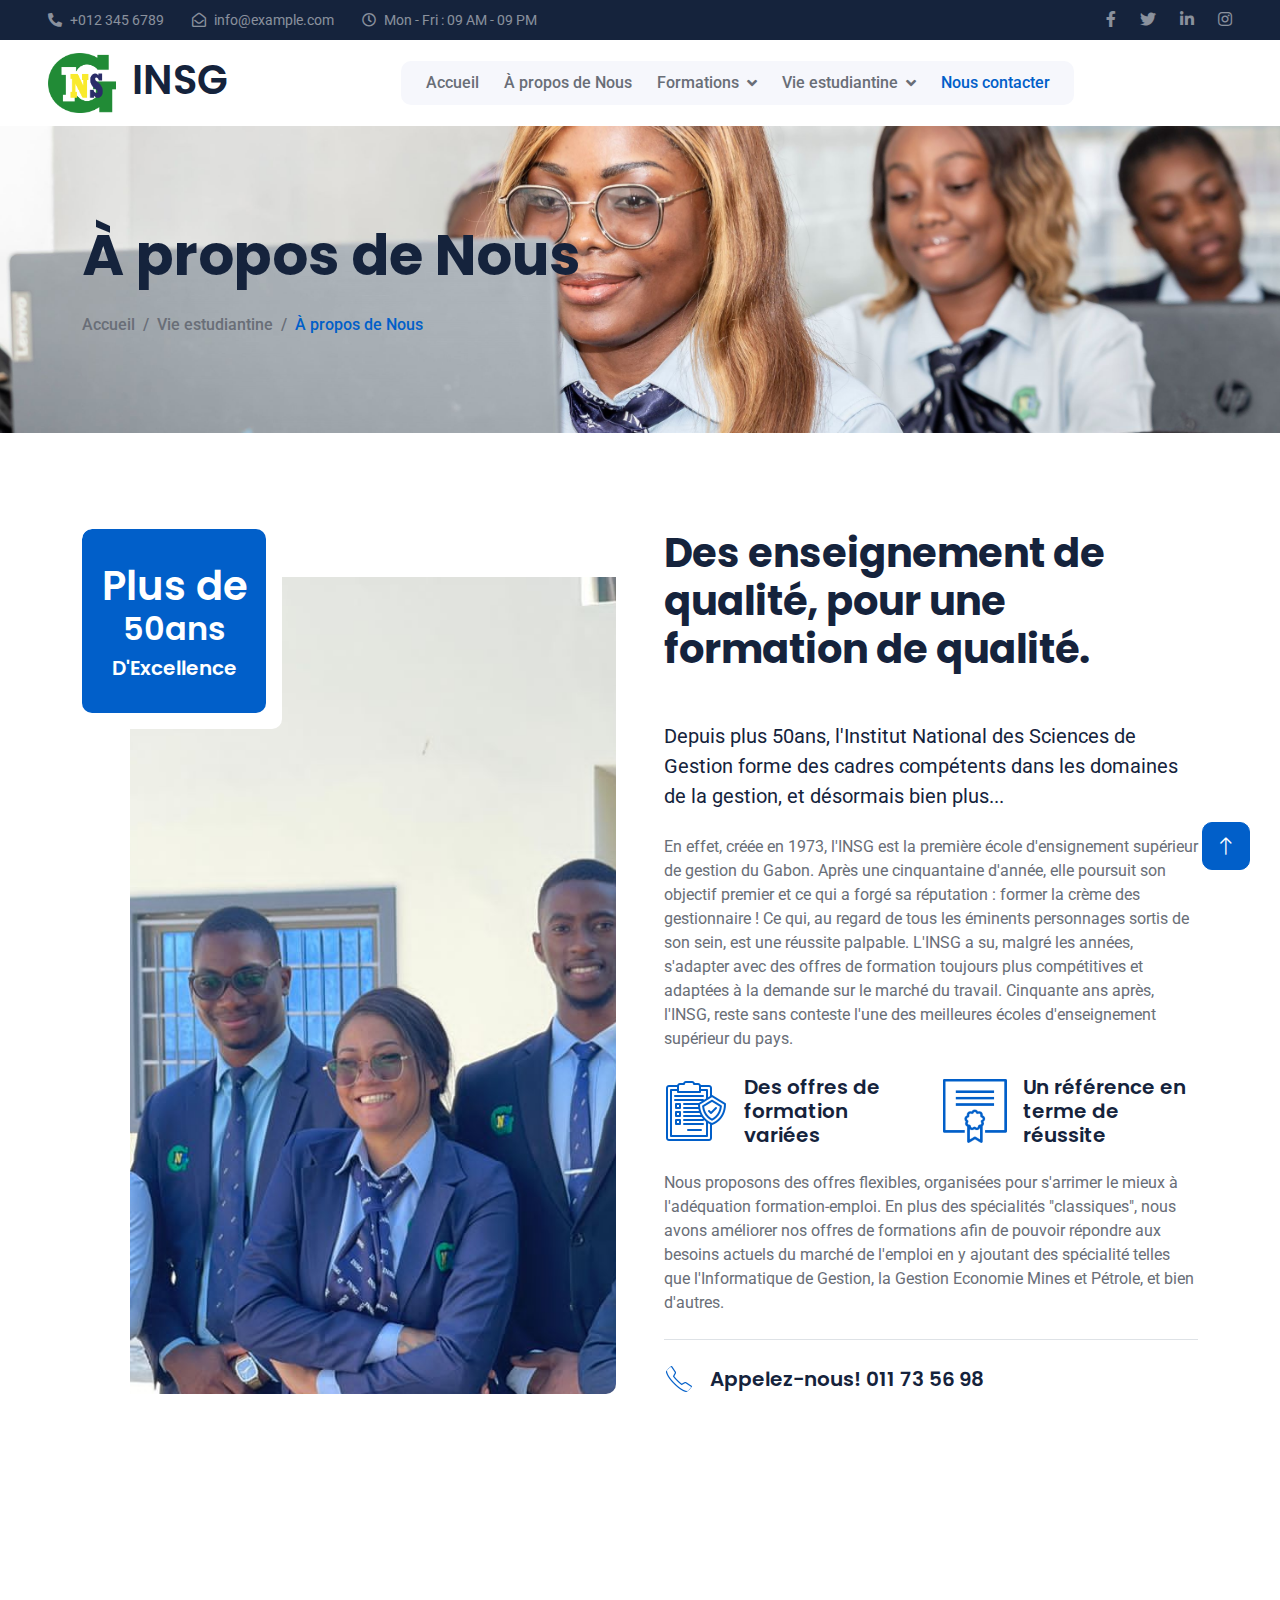
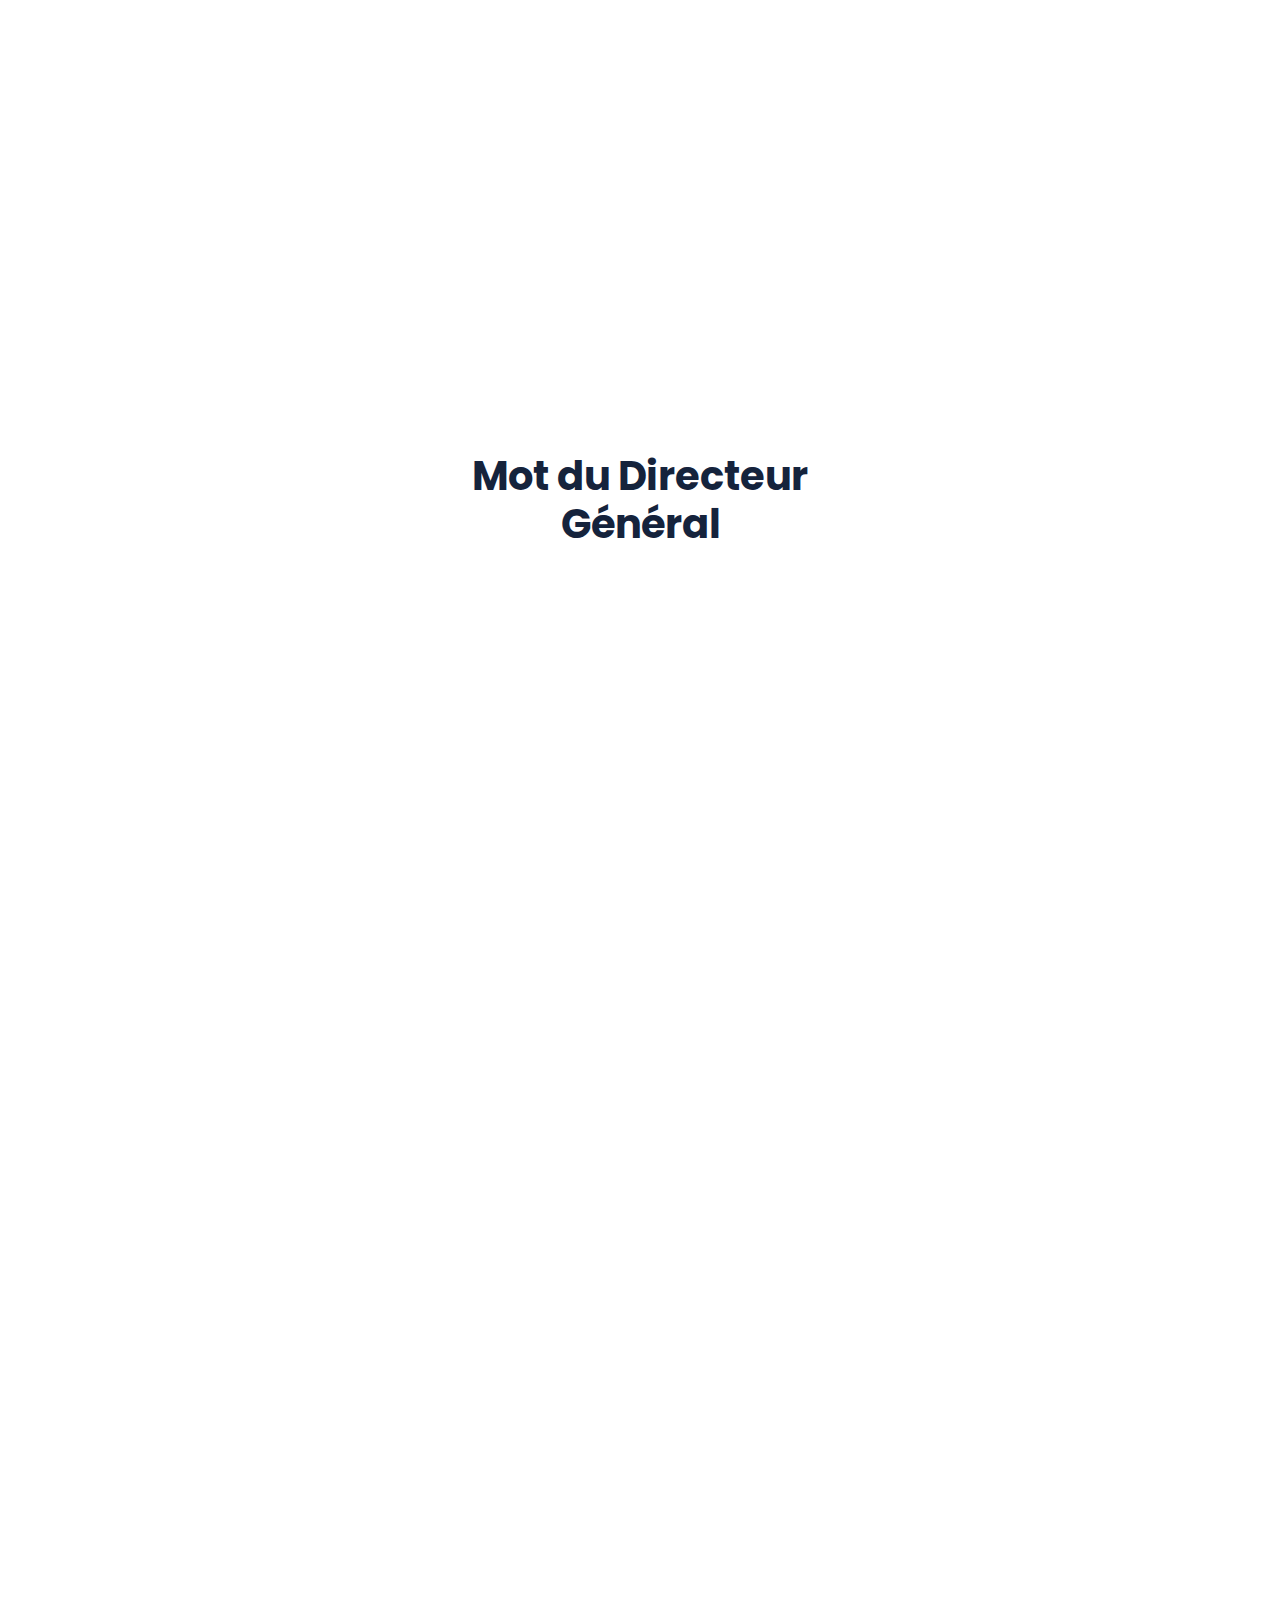
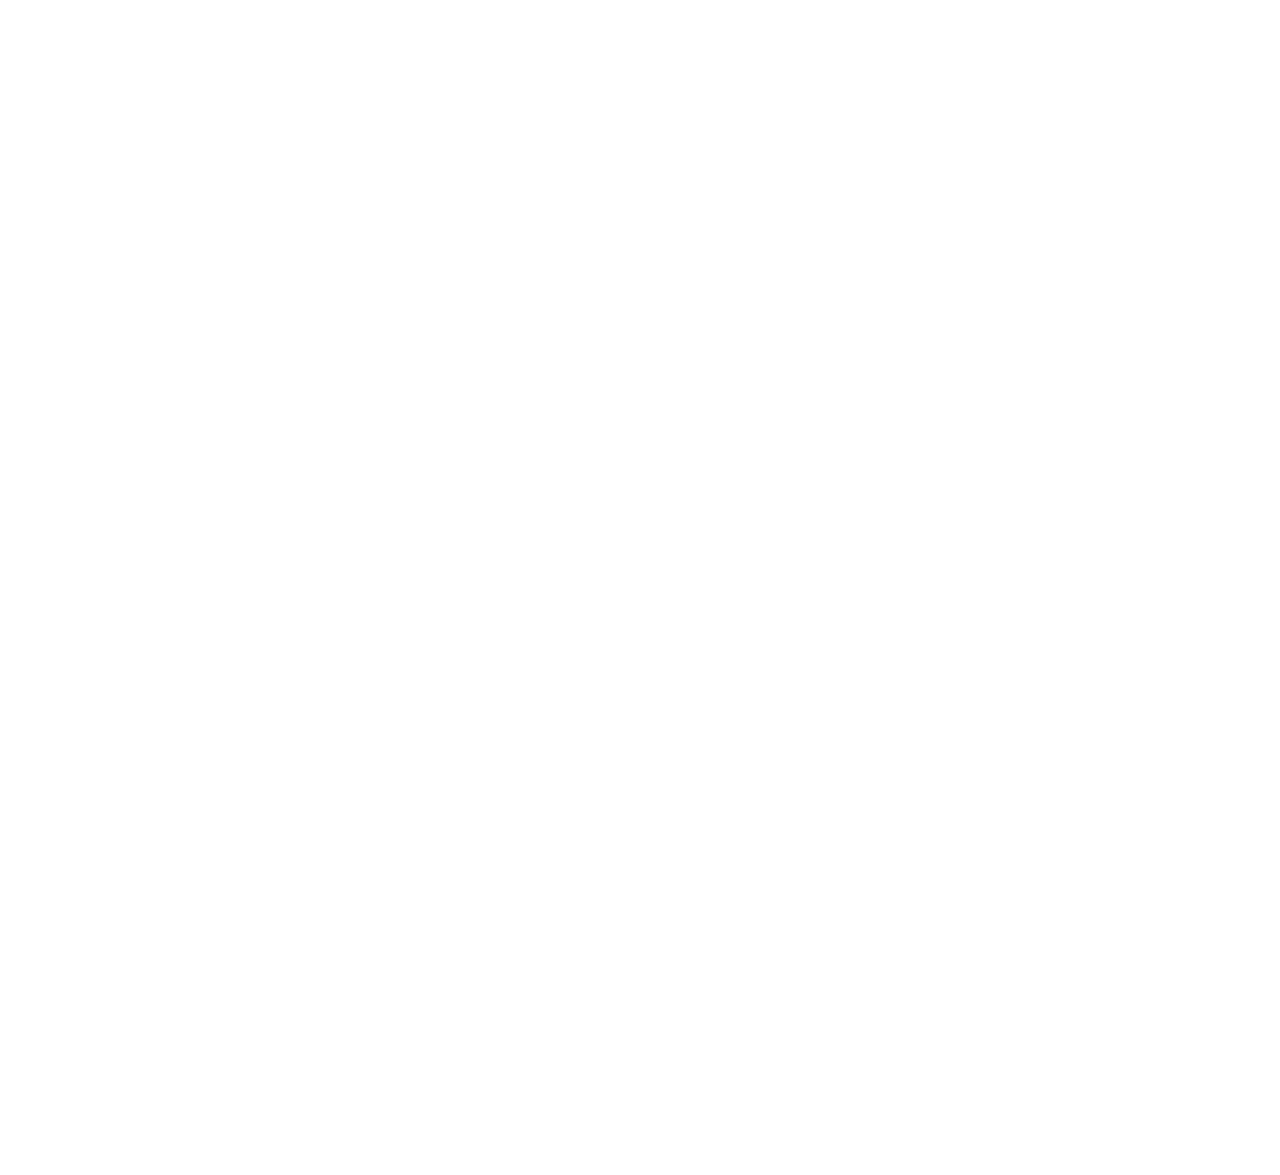
<file: about.html>
<!DOCTYPE html>
<html lang="en">
  <head>
    <meta charset="utf-8" />
    <title>Insure - Insurance HTML Template</title>
    <meta content="width=device-width, initial-scale=1.0" name="viewport" />
    <meta content="" name="keywords" />
    <meta content="" name="description" />

    <!-- Favicon -->
    <link href="img/favicon.ico" rel="icon" />

    <!-- Google Web Fonts -->
    <link rel="preconnect" href="https://fonts.googleapis.com" />
    <link rel="preconnect" href="https://fonts.gstatic.com" crossorigin />
    <link
      href="https://fonts.googleapis.com/css2?family=Roboto:wght@400;500&family=Poppins:wght@600;700&display=swap"
      rel="stylesheet"
    />

    <!-- Icon Font Stylesheet -->
    <link
      href="https://cdnjs.cloudflare.com/ajax/libs/font-awesome/5.10.0/css/all.min.css"
      rel="stylesheet"
    />
    <link
      href="https://cdn.jsdelivr.net/npm/bootstrap-icons@1.4.1/font/bootstrap-icons.css"
      rel="stylesheet"
    />

    <!-- Libraries Stylesheet -->
    <link href="lib/animate/animate.min.css" rel="stylesheet" />
    <link href="lib/owlcarousel/assets/owl.carousel.min.css" rel="stylesheet" />

    <!-- Customized Bootstrap Stylesheet -->
    <link href="css/bootstrap.min.css" rel="stylesheet" />

    <!-- Template Stylesheet -->
    <link href="css/style.css" rel="stylesheet" />
  </head>

  <body>
    <!-- Spinner Start -->
    <div
      id="spinner"
      class="show bg-white position-fixed translate-middle w-100 vh-100 top-50 start-50 d-flex align-items-center justify-content-center"
    >
      <div class="spinner-grow text-primary" role="status"></div>
    </div>
    <!-- Spinner End -->

    <!-- Topbar Start -->
    <div
      class="container-fluid bg-dark text-white-50 py-2 px-0 d-none d-lg-block"
    >
      <div class="row gx-0 align-items-center">
        <div class="col-lg-7 px-5 text-start">
          <div class="h-100 d-inline-flex align-items-center me-4">
            <small class="fa fa-phone-alt me-2"></small>
            <small>+012 345 6789</small>
          </div>
          <div class="h-100 d-inline-flex align-items-center me-4">
            <small class="far fa-envelope-open me-2"></small>
            <small>info@example.com</small>
          </div>
          <div class="h-100 d-inline-flex align-items-center me-4">
            <small class="far fa-clock me-2"></small>
            <small>Mon - Fri : 09 AM - 09 PM</small>
          </div>
        </div>
        <div class="col-lg-5 px-5 text-end">
          <div class="h-100 d-inline-flex align-items-center">
            <a class="text-white-50 ms-4" href=""
              ><i class="fab fa-facebook-f"></i
            ></a>
            <a class="text-white-50 ms-4" href=""
              ><i class="fab fa-twitter"></i
            ></a>
            <a class="text-white-50 ms-4" href=""
              ><i class="fab fa-linkedin-in"></i
            ></a>
            <a class="text-white-50 ms-4" href=""
              ><i class="fab fa-instagram"></i
            ></a>
          </div>
        </div>
      </div>
    </div>
    <!-- Topbar End -->

    <!-- Navbar Start -->
    <nav
      class="navbar navbar-expand-lg bg-white navbar-light sticky-top px-4 px-lg-5"
    >
      <a href="index.html" class="navbar-brand d-flex align-items-center">
        <h1 class="m-0">
          <img
            class="img-fluid me-3"
            src="img/icon/INSG Logo copie.png"
            alt=""
          />INSG
        </h1>
      </a>
      <button
        type="button"
        class="navbar-toggler"
        data-bs-toggle="collapse"
        data-bs-target="#navbarCollapse"
      >
        <span class="navbar-toggler-icon"></span>
      </button>
      <div class="collapse navbar-collapse" id="navbarCollapse">
        <div class="navbar-nav mx-auto bg-light rounded pe-4 py-3 py-lg-0">
          <a href="index.html" class="nav-item nav-link">Accueil</a>
          <a href="about.html" class="nav-item nav-link">À propos de Nous</a>
          <div class="nav-item dropdown">
            <a
              href="#"
              class="nav-link dropdown-toggle"
              data-bs-toggle="dropdown"
              >Formations</a
            >
            <div class="dropdown-menu bg-light border-0 m-0">
              <a href="formation-initiale.html" class="dropdown-item"
                >Formation Initiale</a
              >
              <a href="formation-continue.html" class="dropdown-item"
                >Formation Continue</a
              >
            </div>
          </div>
          <div class="nav-item dropdown">
            <a
              href="#"
              class="nav-link dropdown-toggle"
              data-bs-toggle="dropdown"
              >Vie estudiantine</a
            >
            <div class="dropdown-menu bg-light border-0 m-0">
              <a href="clubs.html" class="dropdown-item">Clubs</a>
              <a href="associations.html" class="dropdown-item">Associations</a>
            </div>
          </div>
          <a href="contact.html" class="nav-item nav-link active"
            >Nous contacter</a
          >
        </div>
      </div>
      <!-- <a href="" class="btn btn-primary px-3 d-none d-lg-block"
        >Obtenir un devis</a
      > -->
    </nav>
    <!-- Navbar End -->

    <!-- Page Header Start -->
    <div
      class="container-fluid page-header py-5 mb-5 wow fadeIn"
      data-wow-delay="0.1s"
    >
      <div class="container py-5">
        <h1 class="display-4 animated slideInDown mb-4">À propos de Nous</h1>
        <nav aria-label="breadcrumb animated slideInDown">
          <ol class="breadcrumb mb-0">
            <li class="breadcrumb-item"><a href="#">Accueil</a></li>
            <li class="breadcrumb-item"><a href="#">Vie estudiantine</a></li>
            <li class="breadcrumb-item active" aria-current="page">
              À propos de Nous
            </li>
          </ol>
        </nav>
      </div>
    </div>
    <!-- Page Header End -->

    <!-- About Start -->
    <div class="container-xxl py-5">
      <div class="container">
        <div class="row g-5">
          <div class="col-lg-6 wow fadeInUp" data-wow-delay="0.1s">
            <div
              class="position-relative overflow-hidden rounded ps-5 pt-5 h-100"
              style="min-height: 400px"
            >
              <img
                class="position-absolute w-100 h-100"
                src="img/about.jpg"
                alt=""
                style="object-fit: cover"
              />
              <div
                class="position-absolute top-0 start-0 bg-white rounded pe-3 pb-3"
                style="width: 200px; height: 200px"
              >
                <div
                  class="d-flex flex-column justify-content-center text-center bg-primary rounded h-100 p-3"
                >
                  <h1 class="text-white mb-0">Plus de</h1>
                  <h2 class="text-white">50ans</h2>
                  <h5 class="text-white mb-0">D'Excellence</h5>
                </div>
              </div>
            </div>
          </div>
          <div class="col-lg-6 wow fadeInUp" data-wow-delay="0.5s">
            <div class="h-100">
              <h1 class="display-6 mb-5">
                Des enseignement de qualité, pour une formation de qualité.
              </h1>
              <p class="fs-5 text-primary mb-4">
                Depuis plus 50ans, l'Institut National des Sciences de Gestion
                forme des cadres compétents dans les domaines de la gestion, et
                désormais bien plus...
              </p>
              <p class="mb-4">
                En effet, créée en 1973, l'INSG est la première école d'ensignement supérieur de
                gestion du Gabon. Après une cinquantaine d'année, elle poursuit
                son objectif premier et ce qui a forgé sa réputation : former la
                crème des gestionnaire ! Ce qui, au regard de tous les éminents
                personnages sortis de son sein, est une réussite palpable.
                L'INSG a su, malgré les années, s'adapter avec des offres de
                formation toujours plus compétitives et adaptées à la demande
                sur le marché du travail. Cinquante ans après, l'INSG, reste sans
                conteste l'une des meilleures écoles d'enseignement supérieur du
                pays.
              </p>
              <div class="row g-4 mb-4">
                <div class="col-sm-6">
                  <div class="d-flex align-items-center">
                    <img
                      class="flex-shrink-0 me-3"
                      src="img/icon/icon-04-primary.png"
                      alt=""
                    />
                    <h5 class="mb-0">Des offres de formation variées</h5>
                  </div>
                </div>
                <div class="col-sm-6">
                  <div class="d-flex align-items-center">
                    <img
                      class="flex-shrink-0 me-3"
                      src="img/icon/icons8-diploma-100.png"
                      alt=""
                    />
                    <h5 class="mb-0">Un référence en terme de réussite</h5>
                  </div>
                </div>
              </div>
              <p class="mb-4">
                Nous proposons des offres flexibles, organisées pour s'arrimer
                le mieux à l'adéquation formation-emploi. En plus des
                spécialités "classiques", nous avons améliorer nos offres de
                formations afin de pouvoir répondre aux besoins actuels du
                marché de l'emploi en y ajoutant des spécialité telles que
                l'Informatique de Gestion, la Gestion Economie Mines et Pétrole,
                et bien d'autres.
              </p>
              <div class="border-top mt-4 pt-4">
                <div class="d-flex align-items-center">
                  <img
                    class="flex-shrink-0 rounded-circle me-3"
                    src="img/icon/icons8-telephone-100.png"
                    alt=""
                  />
                  <h5 class="mb-0">Appelez-nous! 011 73 56 98</h5>
                </div>
              </div>
            </div>
          </div>
        </div>
      </div>
    </div>
    <!-- About End -->

    <!-- Facts Start -->
    <div class="container-fluid overflow-hidden my-5 px-lg-0">
      <div class="container facts px-lg-0">
        <div class="row g-0 mx-lg-0">
          <div class="col-lg-6 facts-text wow fadeIn" data-wow-delay="0.1s">
            <div class="h-100 px-4 ps-lg-0">
              <h1 class="text-white mb-4">Pour les professionnels,</h1>
              <p class="text-light mb-5">
                Nous mettons à disposition des formations diplômantes et
                qualifiantes dans le but de perfectionner leur savoir et leur
                savoir faire. Et, depuis juin 2024 avec la convention signée
                entre l'INSG et la Direction Générale de la Fonction Publique,
                ces formations viseront également les agents publics.
              </p>
              <a href="formation-continue.html" class="align-self-start btn btn-secondary py-3 px-5"
                >En savoir plus</a
              >
            </div>
          </div>
          <div class="col-lg-6 facts-counter wow fadeIn" data-wow-delay="0.5s">
            <div class="h-100 px-4 pe-lg-0">
              <div class="row g-5">
                <!-- <div class="col-sm-6">
                  <h1 class="display-5" data-toggle="counter-up">1234</h1>
                  <p class="fs-5 text-primary">Clients Satisfaits</p>
                </div> -->
                <div class="col-sm-6">
                  <h1 class="display-5" data-toggle="counter-up">1234</h1>
                  <p class="fs-5 text-primary">Projets Réussis</p>
                </div>
                <div class="col-sm-6">
                  <h1 class="display-5" data-toggle="counter-up">1234</h1>
                  <p class="fs-5 text-primary">Récompences & Prix</p>
                </div>
                <div class="col-sm-6">
                  <h1 class="display-5" data-toggle="counter-up">123</h1>
                  <p class="fs-5 text-primary">Partenaires</p>
                </div>
              </div>
            </div>
          </div>
        </div>
      </div>
    </div>
    <!-- Facts End -->

    <!-- Team Start -->
    <div class="container-xxl py-5">
      <div class="container">
        <div class="text-center mx-auto" style="max-width: 500px">
          <h1 class="display-6 mb-5">
            Mot du Directeur Général
          </h1>
        </div>
        <div class="row g-4">
          <div class=" col-lg-3 col-md-6 wow fadeInUp" data-wow-delay="0.1s">
            <div class="team-item rounded">
              <img class="img-fluid" src="img/DG.jpg" alt="" />
              <div class="text-center p-4">
                <h5>Pr Murielle Natacha M'BOUNA</h5>
                <span>Directeur Général</span>
                <p class="mot-dg mb-5">
                  <em>
                    “L'INSG oeuvre pour la transformation socio économique du pays,
                    à travers la formation de la jeunesse gabonaise. En cette
                    période charnière de l'histoire de notre pays, cette école
                    supérieure se positionne comme promoteur des outils managériaux
                    nécessaires à la bonne gouvernance. L'INSG est et demeure le
                    berceau et le laboratoire de l'entrepreneuriat gabonais.”
                </em>
                </p>
              </div>
      </div>
    </div>
    <!-- Team End -->

     <!-- Footer Start -->
     <div
     class="container-fluid bg-dark footer mt-5 pt-5 wow fadeIn"
     data-wow-delay="0.1s"
   >
     <div class="container py-5">
       <div class="row g-5">
         <div class="col-lg-3 col-md-6">
           <h1 class="text-white mb-4">
             <img
               class="img-fluid me-3"
               src="img/icon/INSG Logo 2.png"
               alt=""
             />INSG
           </h1>
           <p>
             Première école supérieure de gestion du Gabon, nous formons la
             crème de gestionnaire !
           </p>
           <div class="d-flex pt-2">
             <a
               class="btn btn-square me-1"
               href="https://www.facebook.com/share/AqTEwnG1KFaj428p/?mibextid=LQQJ4d"
               target="_blank"
               ><i class="fab fa-facebook-f"></i
             ></a>
             <a
               class="btn btn-square me-1"
               href="https://whatsapp.com/channel/0029VaZIEoA5kg6yLRCyvH2j"
               target="_blank"
               ><i class="fab fa-whatsapp"></i
             ></a>
             <a
               class="btn btn-square me-0"
               href="https://www.linkedin.com/company/institut-national-des-sciences-de-gestion-officiel/"
               target="_blank"
               ><i class="fab fa-linkedin-in"></i
             ></a>
             <a
               class="btn btn-square me-1"
               href="https://www.instagram.com/insg_gabon?igsh=MXA3NzZ6dDhqcHZ2NA%3D%3D&utm_source=qr"
               target="_blank"
               ><i class="fab fa-instagram"></i
             ></a>
             <a
               class="btn btn-square me-1"
               href="https://t.me/insggabon"
               target="_blank"
               ><i class="fab fa-telegram"></i
             ></a>
             <a
               class="btn btn-square me-1"
               href="https://x.com/insg_gabon"
               target="_blank"
               ><i class="fab fa-twitter"></i
             ></a>
             <a
               class="btn btn-square me-1"
               href="https://youtube.com/@institutnationaldessciencesdeg?si=Vd_YM5fWABOpxVqA"
               target="_blank"
               ><i class="fab fa-youtube"></i
             ></a>
           </div>
         </div>
         <div class="col-lg-3 col-md-6">
           <h5 class="text-light mb-4">Adresses</h5>
           <p>
             <i class="fa fa-map-marker-alt me-3"></i>Feu tricolore du
             Gros-Bouquet, BP: 190, Libreville, Gabon
           </p>
           <p><i class="fa fa-phone-alt me-3"></i>+241 011 73 56 98</p>
           <p>
             <i class="fa fa-envelope me-3"></i
             ><a href="mailto: insggabon2024@gmail.com"
               >insggabon2024@gmail.com</a
             >
           </p>
         </div>
         <div class="col-lg-3 col-md-6">
           <h5 class="text-light mb-4">Liens Rapides</h5>
           <a class="btn btn-link" href="">À propos de Nous</a>
           <a class="btn btn-link" href="">Nous contacter</a>
           <a class="btn btn-link" href="">Termes & Conditions</a>
           <a class="btn btn-link" href="">Support</a>
         </div>
         <div class="col-lg-3 col-md-6">
           <h5 class="text-light mb-4">Newsletter</h5>
           <p>Inscrivez-vous à notre Newsletter pour ne rien manquer!</p>
           <div class="position-relative mx-auto" style="max-width: 400px">
             <input
               class="form-control bg-transparent w-100 py-3 ps-4 pe-5"
               type="text"
               placeholder="Votre E-mail"
             />
             <button
               type="button"
               class="btn btn-secondary py-2 position-absolute top-0 end-0 mt-2 me-2"
             >
               S'inscrire
             </button>
           </div>
         </div>
       </div>
     </div>
     <div class="container-fluid copyright">
       <div class="container">
         <div class="row">
           <div class="col-md-6 text-center text-md-start mb-3 mb-md-0">
             &copy; <a href="#">INSG</a>, Tous droits réservés.
           </div>
         </div>
       </div>
     </div>
   </div>
   <!-- Footer End -->

    <!-- Back to Top -->
    <a href="#" class="btn btn-lg btn-primary btn-lg-square back-to-top"
      ><i class="bi bi-arrow-up"></i
    ></a>

    <!-- JavaScript Libraries -->
    <script src="https://code.jquery.com/jquery-3.4.1.min.js"></script>
    <script src="https://cdn.jsdelivr.net/npm/bootstrap@5.0.0/dist/js/bootstrap.bundle.min.js"></script>
    <script src="lib/wow/wow.min.js"></script>
    <script src="lib/easing/easing.min.js"></script>
    <script src="lib/waypoints/waypoints.min.js"></script>
    <script src="lib/owlcarousel/owl.carousel.min.js"></script>
    <script src="lib/counterup/counterup.min.js"></script>

    <!-- Template Javascript -->
    <script src="js/main.js"></script>
  </body>
</html>
</file>
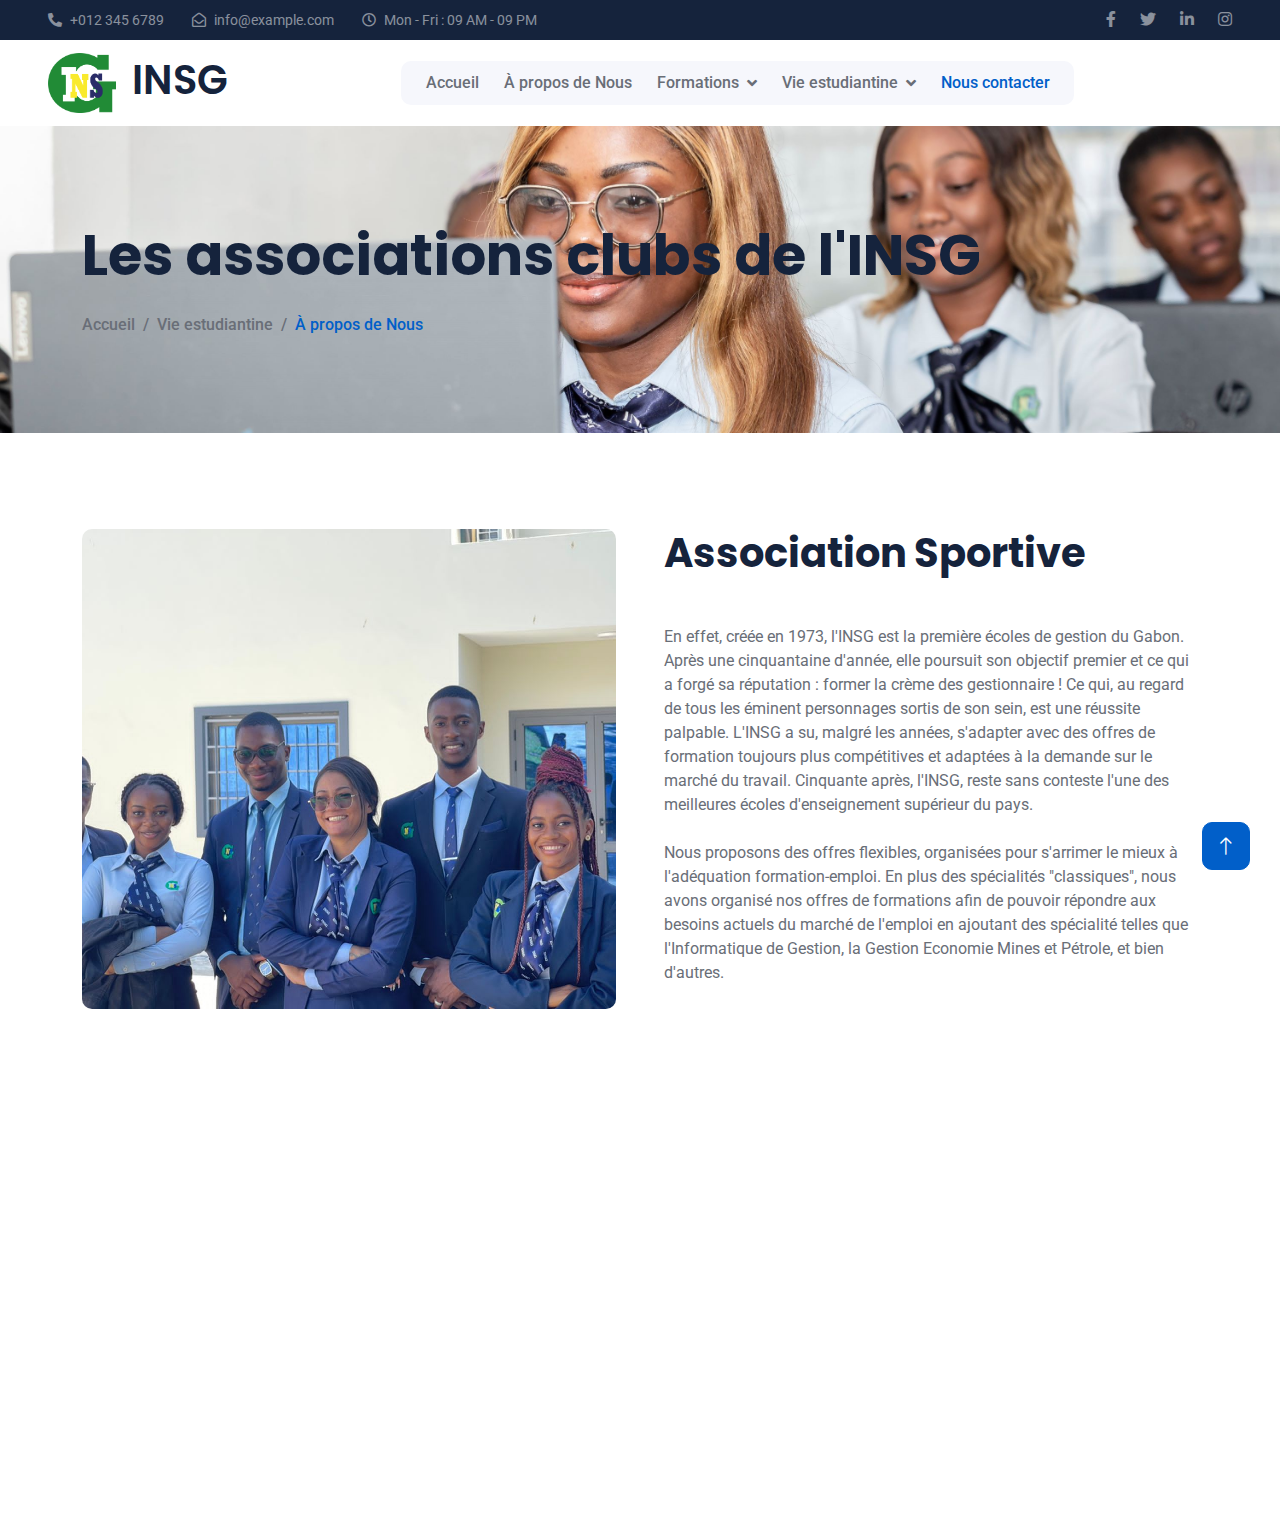
<file: associations.html>
<!DOCTYPE html>
<html lang="en">
  <head>
    <meta charset="utf-8" />
    <title>INSG - Clubs</title>
    <meta content="width=device-width, initial-scale=1.0" name="viewport" />
    <meta content="" name="keywords" />
    <meta content="" name="description" />

    <!-- Favicon -->
    <link href="img/icon/INSG Logo copie.png" rel="icon" />

    <!-- Google Web Fonts -->
    <link rel="preconnect" href="https://fonts.googleapis.com" />
    <link rel="preconnect" href="https://fonts.gstatic.com" crossorigin />
    <link
      href="https://fonts.googleapis.com/css2?family=Roboto:wght@400;500&family=Poppins:wght@600;700&display=swap"
      rel="stylesheet"
    />

    <!-- Icon Font Stylesheet -->
    <link
      href="https://cdnjs.cloudflare.com/ajax/libs/font-awesome/5.10.0/css/all.min.css"
      rel="stylesheet"
    />
    <link
      href="https://cdn.jsdelivr.net/npm/bootstrap-icons@1.4.1/font/bootstrap-icons.css"
      rel="stylesheet"
    />

    <!-- Libraries Stylesheet -->
    <link href="lib/animate/animate.min.css" rel="stylesheet" />
    <link href="lib/owlcarousel/assets/owl.carousel.min.css" rel="stylesheet" />

    <!-- Customized Bootstrap Stylesheet -->
    <link href="css/bootstrap.min.css" rel="stylesheet" />

    <!-- Template Stylesheet -->
    <link href="css/style.css" rel="stylesheet" />
  </head>

  <body>
    <!-- Spinner Start -->
    <div
      id="spinner"
      class="show bg-white position-fixed translate-middle w-100 vh-100 top-50 start-50 d-flex align-items-center justify-content-center"
    >
      <div class="spinner-grow text-primary" role="status"></div>
    </div>
    <!-- Spinner End -->

    <!-- Topbar Start -->
    <div
      class="container-fluid bg-dark text-white-50 py-2 px-0 d-none d-lg-block"
    >
      <div class="row gx-0 align-items-center">
        <div class="col-lg-7 px-5 text-start">
          <div class="h-100 d-inline-flex align-items-center me-4">
            <small class="fa fa-phone-alt me-2"></small>
            <small>+012 345 6789</small>
          </div>
          <div class="h-100 d-inline-flex align-items-center me-4">
            <small class="far fa-envelope-open me-2"></small>
            <small>info@example.com</small>
          </div>
          <div class="h-100 d-inline-flex align-items-center me-4">
            <small class="far fa-clock me-2"></small>
            <small>Mon - Fri : 09 AM - 09 PM</small>
          </div>
        </div>
        <div class="col-lg-5 px-5 text-end">
          <div class="h-100 d-inline-flex align-items-center">
            <a class="text-white-50 ms-4" href=""
              ><i class="fab fa-facebook-f"></i
            ></a>
            <a class="text-white-50 ms-4" href=""
              ><i class="fab fa-twitter"></i
            ></a>
            <a class="text-white-50 ms-4" href=""
              ><i class="fab fa-linkedin-in"></i
            ></a>
            <a class="text-white-50 ms-4" href=""
              ><i class="fab fa-instagram"></i
            ></a>
          </div>
        </div>
      </div>
    </div>
    <!-- Topbar End -->

    <!-- Navbar Start -->
    <nav
      class="navbar navbar-expand-lg bg-white navbar-light sticky-top px-4 px-lg-5"
    >
      <a href="index.html" class="navbar-brand d-flex align-items-center">
        <h1 class="m-0">
          <img
            class="img-fluid me-3"
            src="img/icon/INSG Logo copie.png"
            alt=""
          />INSG
        </h1>
      </a>
      <button
        type="button"
        class="navbar-toggler"
        data-bs-toggle="collapse"
        data-bs-target="#navbarCollapse"
      >
        <span class="navbar-toggler-icon"></span>
      </button>
      <div class="collapse navbar-collapse" id="navbarCollapse">
        <div class="navbar-nav mx-auto bg-light rounded pe-4 py-3 py-lg-0">
          <a href="index.html" class="nav-item nav-link">Accueil</a>
          <a href="about.html" class="nav-item nav-link">À propos de Nous</a>
          <div class="nav-item dropdown">
            <a
              href="#"
              class="nav-link dropdown-toggle"
              data-bs-toggle="dropdown"
              >Formations</a
            >
            <div class="dropdown-menu bg-light border-0 m-0">
              <a href="formation-initiale.html" class="dropdown-item"
                >Formation Initiale</a
              >
              <a href="formation-continue.html" class="dropdown-item"
                >Formation Continue</a
              >
            </div>
          </div>
          <div class="nav-item dropdown">
            <a
              href="#"
              class="nav-link dropdown-toggle"
              data-bs-toggle="dropdown"
              >Vie estudiantine</a
            >
            <div class="dropdown-menu bg-light border-0 m-0">
              <a href="clubs.html" class="dropdown-item">Clubs</a>
              <a href="associations.html" class="dropdown-item">Associations</a>
            </div>
          </div>
          <a href="contact.html" class="nav-item nav-link active"
            >Nous contacter</a
          >
        </div>
      </div>
      <!-- <a href="" class="btn btn-primary px-3 d-none d-lg-block"
        >Obtenir un devis</a
      > -->
    </nav>
    <!-- Navbar End -->

    <!-- Page Header Start -->
    <div
      class="container-fluid page-header py-5 mb-5 wow fadeIn"
      data-wow-delay="0.1s"
    >
      <div class="container py-5">
        <h1 class="display-4 animated slideInDown mb-4">Les associations clubs de l'INSG</h1>
        <nav aria-label="breadcrumb animated slideInDown">
          <ol class="breadcrumb mb-0">
            <li class="breadcrumb-item"><a href="#">Accueil</a></li>
            <li class="breadcrumb-item"><a href="#">Vie estudiantine</a></li>
            <li class="breadcrumb-item active" aria-current="page">
              À propos de Nous
            </li>
          </ol>
        </nav>
      </div>
    </div>
    <!-- Page Header End -->

    <!-- About Start -->
     
    <div class="container-xxl py-5">
      <div class="container">
        <div class="row g-5">
          <div class="col-lg-6 wow fadeInUp" data-wow-delay="0.1s">
            <div
              class="position-relative overflow-hidden rounded ps-5-1 pt-5-1 h-100"
              style="min-height: 400px"
            >
              <img
                class="position-absolute w-100 h-100"
                src="img/about.jpg"
                alt=""
                style="object-fit: cover"
              />
            </div>
          </div>
          <div class="col-lg-6 wow fadeInUp" data-wow-delay="0.5s">
            <div class="h-100">
              <h1 class="display-6 mb-5">
                Association Sportive
              </h1>
              
              <p class="mb-4">
                En effet, créée en 1973, l'INSG est la première écoles de
                gestion du Gabon. Après une cinquantaine d'année, elle poursuit
                son objectif premier et ce qui a forgé sa réputation : former la
                crème des gestionnaire ! Ce qui, au regard de tous les éminent
                personnages sortis de son sein, est une réussite palpable.
                L'INSG a su, malgré les années, s'adapter avec des offres de
                formation toujours plus compétitives et adaptées à la demande
                sur le marché du travail. Cinquante après, l'INSG, reste sans
                conteste l'une des meilleures écoles d'enseignement supérieur du
                pays.
              </p>
              
              <p class="mb-4">
                Nous proposons des offres flexibles, organisées pour s'arrimer
                le mieux à l'adéquation formation-emploi. En plus des
                spécialités "classiques", nous avons organisé nos offres de
                formations afin de pouvoir répondre aux besoins actuels du
                marché de l'emploi en ajoutant des spécialité telles que
                l'Informatique de Gestion, la Gestion Economie Mines et Pétrole,
                et bien d'autres.
              </p>
              </div>
            </div>
          </div>
        </div>
      </div>
    </div>
    <!-- About End -->


      <!-- Footer Start -->
      <div
      class="container-fluid bg-dark footer mt-5 pt-5 wow fadeIn"
      data-wow-delay="0.1s"
    >
      <div class="container py-5">
        <div class="row g-5">
          <div class="col-lg-3 col-md-6">
            <h1 class="text-white mb-4">
              <img
                class="img-fluid me-3"
                src="img/icon/INSG Logo 2.png"
                alt=""
              />INSG
            </h1>
            <p>
              Première école supérieure de gestion du Gabon, nous formons la
              crème de gestionnaire !
            </p>
            <div class="d-flex pt-2">
              <a
                class="btn btn-square me-1"
                href="https://www.facebook.com/share/AqTEwnG1KFaj428p/?mibextid=LQQJ4d"
                target="_blank"
                ><i class="fab fa-facebook-f"></i
              ></a>
              <a
                class="btn btn-square me-1"
                href="https://whatsapp.com/channel/0029VaZIEoA5kg6yLRCyvH2j"
                target="_blank"
                ><i class="fab fa-whatsapp"></i
              ></a>
              <a
                class="btn btn-square me-0"
                href="https://www.linkedin.com/company/institut-national-des-sciences-de-gestion-officiel/"
                target="_blank"
                ><i class="fab fa-linkedin-in"></i
              ></a>
              <a
                class="btn btn-square me-1"
                href="https://www.instagram.com/insg_gabon?igsh=MXA3NzZ6dDhqcHZ2NA%3D%3D&utm_source=qr"
                target="_blank"
                ><i class="fab fa-instagram"></i
              ></a>
              <a
                class="btn btn-square me-1"
                href="https://t.me/insggabon"
                target="_blank"
                ><i class="fab fa-telegram"></i
              ></a>
              <a
                class="btn btn-square me-1"
                href="https://x.com/insg_gabon"
                target="_blank"
                ><i class="fab fa-twitter"></i
              ></a>
              <a
                class="btn btn-square me-1"
                href="https://youtube.com/@institutnationaldessciencesdeg?si=Vd_YM5fWABOpxVqA"
                target="_blank"
                ><i class="fab fa-youtube"></i
              ></a>
            </div>
          </div>
          <div class="col-lg-3 col-md-6">
            <h5 class="text-light mb-4">Adresses</h5>
            <p>
              <i class="fa fa-map-marker-alt me-3"></i>Feu tricolore du
              Gros-Bouquet, BP: 190, Libreville, Gabon
            </p>
            <p><i class="fa fa-phone-alt me-3"></i>+241 011 73 56 98</p>
            <p>
              <i class="fa fa-envelope me-3"></i
              ><a href="mailto: insggabon2024@gmail.com"
                >insggabon2024@gmail.com</a
              >
            </p>
          </div>
          <div class="col-lg-3 col-md-6">
            <h5 class="text-light mb-4">Liens Rapides</h5>
            <a class="btn btn-link" href="">À propos de Nous</a>
            <a class="btn btn-link" href="">Nous contacter</a>
            <a class="btn btn-link" href="">Termes & Conditions</a>
            <a class="btn btn-link" href="">Support</a>
          </div>
          <div class="col-lg-3 col-md-6">
            <h5 class="text-light mb-4">Newsletter</h5>
            <p>Inscrivez-vous à notre Newsletter pour ne rien manquer!</p>
            <div class="position-relative mx-auto" style="max-width: 400px">
              <input
                class="form-control bg-transparent w-100 py-3 ps-4 pe-5"
                type="text"
                placeholder="Votre E-mail"
              />
              <button
                type="button"
                class="btn btn-secondary py-2 position-absolute top-0 end-0 mt-2 me-2"
              >
                S'inscrire
              </button>
            </div>
          </div>
        </div>
      </div>
      <div class="container-fluid copyright">
        <div class="container">
          <div class="row">
            <div class="col-md-6 text-center text-md-start mb-3 mb-md-0">
              &copy; <a href="#">INSG</a>, Tous droits réservés.
            </div>
          </div>
        </div>
      </div>
    </div>
    <!-- Footer End -->

    <!-- Back to Top -->
    <a href="#" class="btn btn-lg btn-primary btn-lg-square back-to-top"
      ><i class="bi bi-arrow-up"></i
    ></a>

    <!-- JavaScript Libraries -->
    <script src="https://code.jquery.com/jquery-3.4.1.min.js"></script>
    <script src="https://cdn.jsdelivr.net/npm/bootstrap@5.0.0/dist/js/bootstrap.bundle.min.js"></script>
    <script src="lib/wow/wow.min.js"></script>
    <script src="lib/easing/easing.min.js"></script>
    <script src="lib/waypoints/waypoints.min.js"></script>
    <script src="lib/owlcarousel/owl.carousel.min.js"></script>
    <script src="lib/counterup/counterup.min.js"></script>

    <!-- Template Javascript -->
    <script src="js/main.js"></script>
  </body>
</html>
</file>
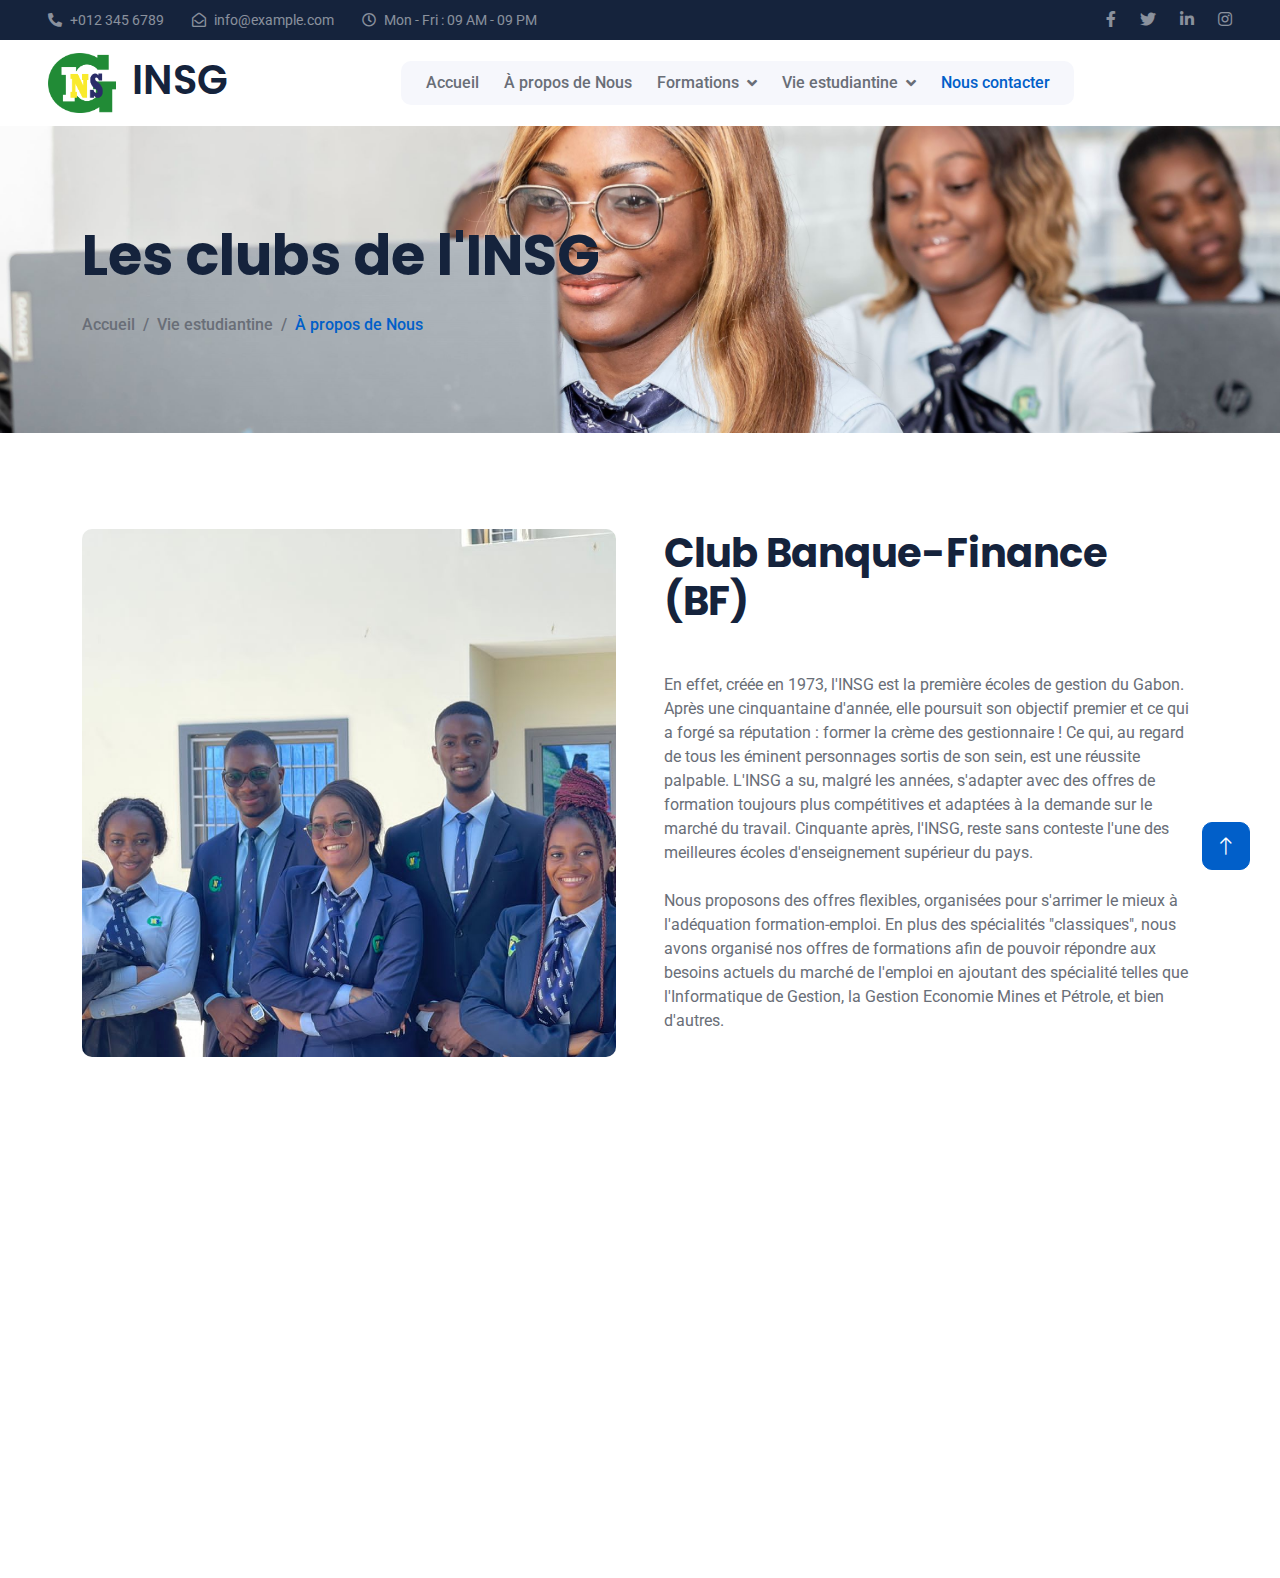
<file: clubs.html>
<!DOCTYPE html>
<html lang="en">
  <head>
    <meta charset="utf-8" />
    <title>INSG - Clubs</title>
    <meta content="width=device-width, initial-scale=1.0" name="viewport" />
    <meta content="" name="keywords" />
    <meta content="" name="description" />

    <!-- Favicon -->
    <link href="img/icon/INSG Logo copie.png" rel="icon" />

    <!-- Google Web Fonts -->
    <link rel="preconnect" href="https://fonts.googleapis.com" />
    <link rel="preconnect" href="https://fonts.gstatic.com" crossorigin />
    <link
      href="https://fonts.googleapis.com/css2?family=Roboto:wght@400;500&family=Poppins:wght@600;700&display=swap"
      rel="stylesheet"
    />

    <!-- Icon Font Stylesheet -->
    <link
      href="https://cdnjs.cloudflare.com/ajax/libs/font-awesome/5.10.0/css/all.min.css"
      rel="stylesheet"
    />
    <link
      href="https://cdn.jsdelivr.net/npm/bootstrap-icons@1.4.1/font/bootstrap-icons.css"
      rel="stylesheet"
    />

    <!-- Libraries Stylesheet -->
    <link href="lib/animate/animate.min.css" rel="stylesheet" />
    <link href="lib/owlcarousel/assets/owl.carousel.min.css" rel="stylesheet" />

    <!-- Customized Bootstrap Stylesheet -->
    <link href="css/bootstrap.min.css" rel="stylesheet" />

    <!-- Template Stylesheet -->
    <link href="css/style.css" rel="stylesheet" />
  </head>

  <body>
    <!-- Spinner Start -->
    <div
      id="spinner"
      class="show bg-white position-fixed translate-middle w-100 vh-100 top-50 start-50 d-flex align-items-center justify-content-center"
    >
      <div class="spinner-grow text-primary" role="status"></div>
    </div>
    <!-- Spinner End -->

    <!-- Topbar Start -->
    <div
      class="container-fluid bg-dark text-white-50 py-2 px-0 d-none d-lg-block"
    >
      <div class="row gx-0 align-items-center">
        <div class="col-lg-7 px-5 text-start">
          <div class="h-100 d-inline-flex align-items-center me-4">
            <small class="fa fa-phone-alt me-2"></small>
            <small>+012 345 6789</small>
          </div>
          <div class="h-100 d-inline-flex align-items-center me-4">
            <small class="far fa-envelope-open me-2"></small>
            <small>info@example.com</small>
          </div>
          <div class="h-100 d-inline-flex align-items-center me-4">
            <small class="far fa-clock me-2"></small>
            <small>Mon - Fri : 09 AM - 09 PM</small>
          </div>
        </div>
        <div class="col-lg-5 px-5 text-end">
          <div class="h-100 d-inline-flex align-items-center">
            <a class="text-white-50 ms-4" href=""
              ><i class="fab fa-facebook-f"></i
            ></a>
            <a class="text-white-50 ms-4" href=""
              ><i class="fab fa-twitter"></i
            ></a>
            <a class="text-white-50 ms-4" href=""
              ><i class="fab fa-linkedin-in"></i
            ></a>
            <a class="text-white-50 ms-4" href=""
              ><i class="fab fa-instagram"></i
            ></a>
          </div>
        </div>
      </div>
    </div>
    <!-- Topbar End -->

   <!-- Navbar Start -->
   <nav
   class="navbar navbar-expand-lg bg-white navbar-light sticky-top px-4 px-lg-5"
 >
   <a href="index.html" class="navbar-brand d-flex align-items-center">
     <h1 class="m-0">
       <img
         class="img-fluid me-3"
         src="img/icon/INSG Logo copie.png"
         alt=""
       />INSG
     </h1>
   </a>
   <button
     type="button"
     class="navbar-toggler"
     data-bs-toggle="collapse"
     data-bs-target="#navbarCollapse"
   >
     <span class="navbar-toggler-icon"></span>
   </button>
   <div class="collapse navbar-collapse" id="navbarCollapse">
     <div class="navbar-nav mx-auto bg-light rounded pe-4 py-3 py-lg-0">
       <a href="index.html" class="nav-item nav-link">Accueil</a>
       <a href="about.html" class="nav-item nav-link">À propos de Nous</a>
       <div class="nav-item dropdown">
         <a
           href="#"
           class="nav-link dropdown-toggle"
           data-bs-toggle="dropdown"
           >Formations</a
         >
         <div class="dropdown-menu bg-light border-0 m-0">
           <a href="formation-initiale.html" class="dropdown-item"
             >Formation Initiale</a
           >
           <a href="formation-continue.html" class="dropdown-item"
             >Formation Continue</a
           >
         </div>
       </div>
       <div class="nav-item dropdown">
         <a
           href="#"
           class="nav-link dropdown-toggle"
           data-bs-toggle="dropdown"
           >Vie estudiantine</a
         >
         <div class="dropdown-menu bg-light border-0 m-0">
           <a href="clubs.html" class="dropdown-item">Clubs</a>
           <a href="associations.html" class="dropdown-item">Associations</a>
         </div>
       </div>
       <a href="contact.html" class="nav-item nav-link active"
         >Nous contacter</a
       >
     </div>
   </div>
   <!-- <a href="" class="btn btn-primary px-3 d-none d-lg-block"
     >Obtenir un devis</a
   > -->
 </nav>
 <!-- Navbar End -->

    <!-- Page Header Start -->
    <div
      class="container-fluid page-header py-5 mb-5 wow fadeIn"
      data-wow-delay="0.1s"
    >
      <div class="container py-5">
        <h1 class="display-4 animated slideInDown mb-4">Les clubs de l'INSG</h1>
        <nav aria-label="breadcrumb animated slideInDown">
          <ol class="breadcrumb mb-0">
            <li class="breadcrumb-item"><a href="#">Accueil</a></li>
            <li class="breadcrumb-item"><a href="#">Vie estudiantine</a></li>
            <li class="breadcrumb-item active" aria-current="page">
              À propos de Nous
            </li>
          </ol>
        </nav>
      </div>
    </div>
    <!-- Page Header End -->

    <!-- About Start -->
     
    <div class="container-xxl py-5">
      <div class="container">
        <div class="row g-5">
          <div class="col-lg-6 wow fadeInUp" data-wow-delay="0.1s">
            <div
              class="position-relative overflow-hidden rounded ps-5-1 pt-5-1 h-100"
              style="min-height: 400px"
            >
              <img
                class="position-absolute w-100 h-100"
                src="img/about.jpg"
                alt=""
                style="object-fit: cover"
              />
            </div>
          </div>
          <div class="col-lg-6 wow fadeInUp" data-wow-delay="0.5s">
            <div class="h-100">
              <h1 class="display-6 mb-5">
                Club Banque-Finance (BF)
              </h1>
              
              <p class="mb-4">
                En effet, créée en 1973, l'INSG est la première écoles de
                gestion du Gabon. Après une cinquantaine d'année, elle poursuit
                son objectif premier et ce qui a forgé sa réputation : former la
                crème des gestionnaire ! Ce qui, au regard de tous les éminent
                personnages sortis de son sein, est une réussite palpable.
                L'INSG a su, malgré les années, s'adapter avec des offres de
                formation toujours plus compétitives et adaptées à la demande
                sur le marché du travail. Cinquante après, l'INSG, reste sans
                conteste l'une des meilleures écoles d'enseignement supérieur du
                pays.
              </p>
              
              <p class="mb-4">
                Nous proposons des offres flexibles, organisées pour s'arrimer
                le mieux à l'adéquation formation-emploi. En plus des
                spécialités "classiques", nous avons organisé nos offres de
                formations afin de pouvoir répondre aux besoins actuels du
                marché de l'emploi en ajoutant des spécialité telles que
                l'Informatique de Gestion, la Gestion Economie Mines et Pétrole,
                et bien d'autres.
              </p>
              </div>
            </div>
          </div>
        </div>
      </div>
    </div>
    <!-- About End -->


     <!-- Footer Start -->
     <div
     class="container-fluid bg-dark footer mt-5 pt-5 wow fadeIn"
     data-wow-delay="0.1s"
   >
     <div class="container py-5">
       <div class="row g-5">
         <div class="col-lg-3 col-md-6">
           <h1 class="text-white mb-4">
             <img
               class="img-fluid me-3"
               src="img/icon/INSG Logo 2.png"
               alt=""
             />INSG
           </h1>
           <p>
             Première école supérieure de gestion du Gabon, nous formons la
             crème de gestionnaire !
           </p>
           <div class="d-flex pt-2">
             <a
               class="btn btn-square me-1"
               href="https://www.facebook.com/share/AqTEwnG1KFaj428p/?mibextid=LQQJ4d"
               target="_blank"
               ><i class="fab fa-facebook-f"></i
             ></a>
             <a
               class="btn btn-square me-1"
               href="https://whatsapp.com/channel/0029VaZIEoA5kg6yLRCyvH2j"
               target="_blank"
               ><i class="fab fa-whatsapp"></i
             ></a>
             <a
               class="btn btn-square me-0"
               href="https://www.linkedin.com/company/institut-national-des-sciences-de-gestion-officiel/"
               target="_blank"
               ><i class="fab fa-linkedin-in"></i
             ></a>
             <a
               class="btn btn-square me-1"
               href="https://www.instagram.com/insg_gabon?igsh=MXA3NzZ6dDhqcHZ2NA%3D%3D&utm_source=qr"
               target="_blank"
               ><i class="fab fa-instagram"></i
             ></a>
             <a
               class="btn btn-square me-1"
               href="https://t.me/insggabon"
               target="_blank"
               ><i class="fab fa-telegram"></i
             ></a>
             <a
               class="btn btn-square me-1"
               href="https://x.com/insg_gabon"
               target="_blank"
               ><i class="fab fa-twitter"></i
             ></a>
             <a
               class="btn btn-square me-1"
               href="https://youtube.com/@institutnationaldessciencesdeg?si=Vd_YM5fWABOpxVqA"
               target="_blank"
               ><i class="fab fa-youtube"></i
             ></a>
           </div>
         </div>
         <div class="col-lg-3 col-md-6">
           <h5 class="text-light mb-4">Adresses</h5>
           <p>
             <i class="fa fa-map-marker-alt me-3"></i>Feu tricolore du
             Gros-Bouquet, BP: 190, Libreville, Gabon
           </p>
           <p><i class="fa fa-phone-alt me-3"></i>+241 011 73 56 98</p>
           <p>
             <i class="fa fa-envelope me-3"></i
             ><a href="mailto: insggabon2024@gmail.com"
               >insggabon2024@gmail.com</a
             >
           </p>
         </div>
         <div class="col-lg-3 col-md-6">
           <h5 class="text-light mb-4">Liens Rapides</h5>
           <a class="btn btn-link" href="">À propos de Nous</a>
           <a class="btn btn-link" href="">Nous contacter</a>
           <a class="btn btn-link" href="">Termes & Conditions</a>
           <a class="btn btn-link" href="">Support</a>
         </div>
         <div class="col-lg-3 col-md-6">
           <h5 class="text-light mb-4">Newsletter</h5>
           <p>Inscrivez-vous à notre Newsletter pour ne rien manquer!</p>
           <div class="position-relative mx-auto" style="max-width: 400px">
             <input
               class="form-control bg-transparent w-100 py-3 ps-4 pe-5"
               type="text"
               placeholder="Votre E-mail"
             />
             <button
               type="button"
               class="btn btn-secondary py-2 position-absolute top-0 end-0 mt-2 me-2"
             >
               S'inscrire
             </button>
           </div>
         </div>
       </div>
     </div>
     <div class="container-fluid copyright">
       <div class="container">
         <div class="row">
           <div class="col-md-6 text-center text-md-start mb-3 mb-md-0">
             &copy; <a href="#">INSG</a>, Tous droits réservés.
           </div>
         </div>
       </div>
     </div>
   </div>
   <!-- Footer End -->

    <!-- Back to Top -->
    <a href="#" class="btn btn-lg btn-primary btn-lg-square back-to-top"
      ><i class="bi bi-arrow-up"></i
    ></a>

    <!-- JavaScript Libraries -->
    <script src="https://code.jquery.com/jquery-3.4.1.min.js"></script>
    <script src="https://cdn.jsdelivr.net/npm/bootstrap@5.0.0/dist/js/bootstrap.bundle.min.js"></script>
    <script src="lib/wow/wow.min.js"></script>
    <script src="lib/easing/easing.min.js"></script>
    <script src="lib/waypoints/waypoints.min.js"></script>
    <script src="lib/owlcarousel/owl.carousel.min.js"></script>
    <script src="lib/counterup/counterup.min.js"></script>

    <!-- Template Javascript -->
    <script src="js/main.js"></script>
  </body>
</html>
</file>
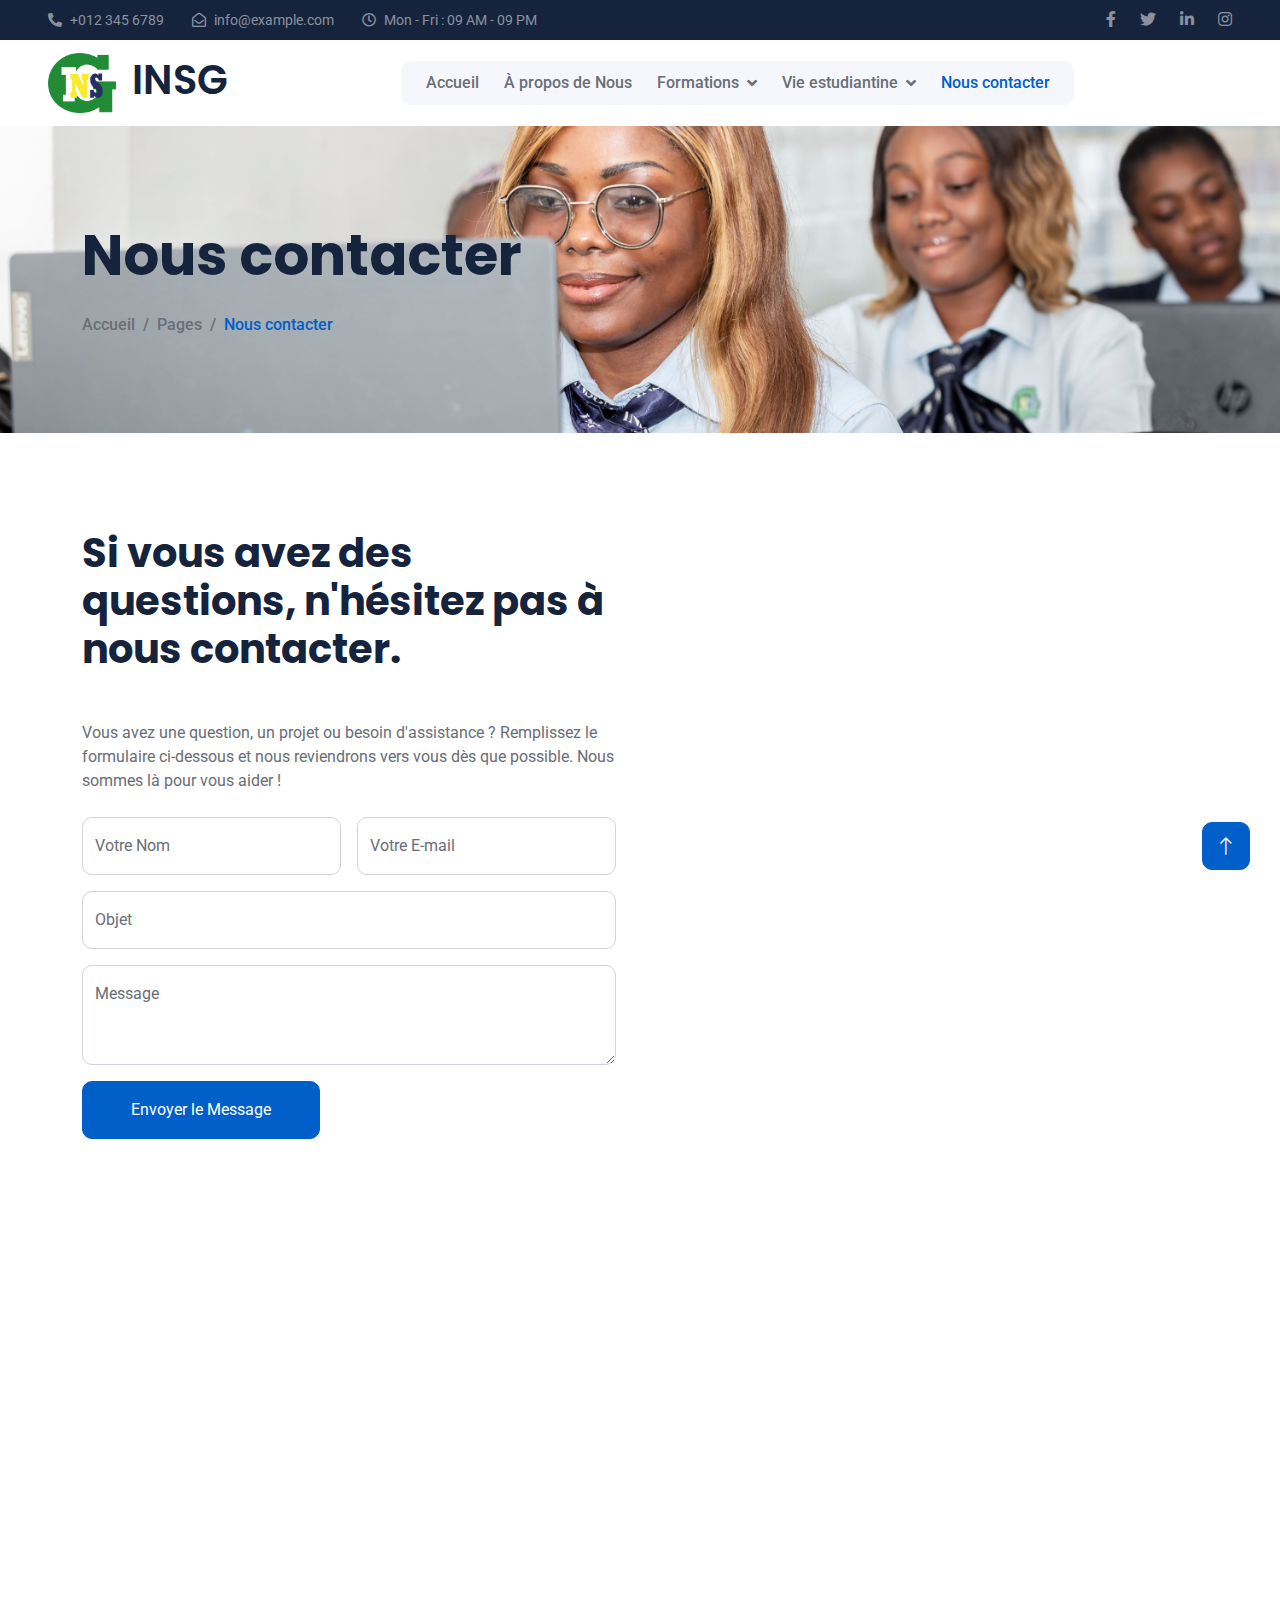
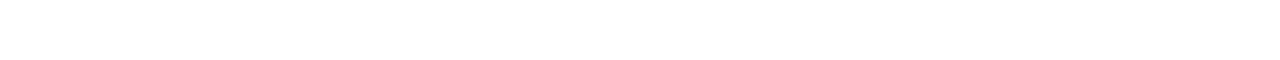
<file: contact.html>
<!DOCTYPE html>
<html lang="en">
  <head>
    <meta charset="utf-8" />
    <title>Insure - Insurance HTML Template</title>
    <meta content="width=device-width, initial-scale=1.0" name="viewport" />
    <meta content="" name="keywords" />
    <meta content="" name="description" />

    <!-- Favicon -->
    <link href="img/favicon.ico" rel="icon" />

    <!-- Google Web Fonts -->
    <link rel="preconnect" href="https://fonts.googleapis.com" />
    <link rel="preconnect" href="https://fonts.gstatic.com" crossorigin />
    <link
      href="https://fonts.googleapis.com/css2?family=Roboto:wght@400;500&family=Poppins:wght@600;700&display=swap"
      rel="stylesheet"
    />

    <!-- Icon Font Stylesheet -->
    <link
      href="https://cdnjs.cloudflare.com/ajax/libs/font-awesome/5.10.0/css/all.min.css"
      rel="stylesheet"
    />
    <link
      href="https://cdn.jsdelivr.net/npm/bootstrap-icons@1.4.1/font/bootstrap-icons.css"
      rel="stylesheet"
    />

    <!-- Libraries Stylesheet -->
    <link href="lib/animate/animate.min.css" rel="stylesheet" />
    <link href="lib/owlcarousel/assets/owl.carousel.min.css" rel="stylesheet" />

    <!-- Customized Bootstrap Stylesheet -->
    <link href="css/bootstrap.min.css" rel="stylesheet" />

    <!-- Template Stylesheet -->
    <link href="css/style.css" rel="stylesheet" />
  </head>

  <body>
    <!-- Spinner Start -->
    <div
      id="spinner"
      class="show bg-white position-fixed translate-middle w-100 vh-100 top-50 start-50 d-flex align-items-center justify-content-center"
    >
      <div class="spinner-grow text-primary" role="status"></div>
    </div>
    <!-- Spinner End -->

    <!-- Topbar Start -->
    <div
      class="container-fluid bg-dark text-white-50 py-2 px-0 d-none d-lg-block"
    >
      <div class="row gx-0 align-items-center">
        <div class="col-lg-7 px-5 text-start">
          <div class="h-100 d-inline-flex align-items-center me-4">
            <small class="fa fa-phone-alt me-2"></small>
            <small>+012 345 6789</small>
          </div>
          <div class="h-100 d-inline-flex align-items-center me-4">
            <small class="far fa-envelope-open me-2"></small>
            <small>info@example.com</small>
          </div>
          <div class="h-100 d-inline-flex align-items-center me-4">
            <small class="far fa-clock me-2"></small>
            <small>Mon - Fri : 09 AM - 09 PM</small>
          </div>
        </div>
        <div class="col-lg-5 px-5 text-end">
          <div class="h-100 d-inline-flex align-items-center">
            <a class="text-white-50 ms-4" href=""
              ><i class="fab fa-facebook-f"></i
            ></a>
            <a class="text-white-50 ms-4" href=""
              ><i class="fab fa-twitter"></i
            ></a>
            <a class="text-white-50 ms-4" href=""
              ><i class="fab fa-linkedin-in"></i
            ></a>
            <a class="text-white-50 ms-4" href=""
              ><i class="fab fa-instagram"></i
            ></a>
          </div>
        </div>
      </div>
    </div>
    <!-- Topbar End -->

    <!-- Navbar Start -->
    <nav
      class="navbar navbar-expand-lg bg-white navbar-light sticky-top px-4 px-lg-5"
    >
      <a href="index.html" class="navbar-brand d-flex align-items-center">
        <h1 class="m-0">
          <img
            class="img-fluid me-3"
            src="img/icon/INSG Logo copie.png"
            alt=""
          />INSG
        </h1>
      </a>
      <button
        type="button"
        class="navbar-toggler"
        data-bs-toggle="collapse"
        data-bs-target="#navbarCollapse"
      >
        <span class="navbar-toggler-icon"></span>
      </button>
      <div class="collapse navbar-collapse" id="navbarCollapse">
        <div class="navbar-nav mx-auto bg-light rounded pe-4 py-3 py-lg-0">
          <a href="index.html" class="nav-item nav-link">Accueil</a>
          <a href="about.html" class="nav-item nav-link">À propos de Nous</a>
          <div class="nav-item dropdown">
            <a
              href="#"
              class="nav-link dropdown-toggle"
              data-bs-toggle="dropdown"
              >Formations</a
            >
            <div class="dropdown-menu bg-light border-0 m-0">
              <a href="formation-initiale.html" class="dropdown-item"
                >Formation Initiale</a
              >
              <a href="formation-continue.html" class="dropdown-item"
                >Formation Continue</a
              >
            </div>
          </div>
          <div class="nav-item dropdown">
            <a
              href="#"
              class="nav-link dropdown-toggle"
              data-bs-toggle="dropdown"
              >Vie estudiantine</a
            >
            <div class="dropdown-menu bg-light border-0 m-0">
              <a href="clubs.html" class="dropdown-item">Clubs</a>
              <a href="associations.html" class="dropdown-item">Associations</a>
            </div>
          </div>
          <a href="contact.html" class="nav-item nav-link active"
            >Nous contacter</a
          >
        </div>
      </div>
      <!-- <a href="" class="btn btn-primary px-3 d-none d-lg-block"
        >Obtenir un devis</a
      > -->
    </nav>
    <!-- Navbar End -->

    <!-- Page Header Start -->
    <div
      class="container-fluid page-header py-5 mb-5 wow fadeIn"
      data-wow-delay="0.1s"
    >
      <div class="container py-5">
        <h1 class="display-4 animated slideInDown mb-4">Nous contacter</h1>
        <nav aria-label="breadcrumb animated slideInDown">
          <ol class="breadcrumb mb-0">
            <li class="breadcrumb-item"><a href="#">Accueil</a></li>
            <li class="breadcrumb-item"><a href="#">Pages</a></li>
            <li class="breadcrumb-item active" aria-current="page">
              Nous contacter
            </li>
          </ol>
        </nav>
      </div>
    </div>
    <!-- Page Header End -->

    <!-- Contact Start -->
    <div class="container-xxl py-5">
      <div class="container">
        <div class="row g-5">
          <div class="col-lg-6 wow fadeIn" data-wow-delay="0.1s">
            <h1 class="display-6 mb-5">
              Si vous avez des questions, n'hésitez pas à nous contacter.
            </h1>
            <p class="mb-4">
              Vous avez une question, un projet ou besoin d'assistance ?
              Remplissez le formulaire ci-dessous et nous reviendrons vers vous
              dès que possible. Nous sommes là pour vous aider !
            </p>
            <form>
              <div class="row g-3">
                <div class="col-md-6">
                  <div class="form-floating">
                    <input
                      type="text"
                      class="form-control"
                      id="name"
                      placeholder="Votre Nom"
                    />
                    <label for="name">Votre Nom</label>
                  </div>
                </div>
                <div class="col-md-6">
                  <div class="form-floating">
                    <input
                      type="email"
                      class="form-control"
                      id="email"
                      placeholder="Votre E-mail"
                    />
                    <label for="email">Votre E-mail</label>
                  </div>
                </div>
                <div class="col-12">
                  <div class="form-floating">
                    <input
                      type="text"
                      class="form-control"
                      id="Objet"
                      placeholder="Objet"
                    />
                    <label for="Objet">Objet</label>
                  </div>
                </div>
                <div class="col-12">
                  <div class="form-floating">
                    <textarea
                      class="form-control"
                      placeholder="Leave a message here"
                      id="message"
                      style="height: 100px"
                    ></textarea>
                    <label for="message">Message</label>
                  </div>
                </div>
                <div class="col-12">
                  <button class="btn btn-primary py-3 px-5" type="submit">
                    Envoyer le Message
                  </button>
                </div>
              </div>
            </form>
          </div>
          <div
            class="col-lg-6 wow fadeIn"
            data-wow-delay="0.5s"
            style="min-height: 450px"
          >
            <div class="position-relative rounded overflow-hidden h-100">
              <iframe
                class="position-relative w-100 h-100"
                src="https://www.google.com/maps/embed?pb=!1m18!1m12!1m3!1d3979.936762625759!2d9.442898074299028!3d0.41619869627096305!2m3!1f0!2f0!3f0!3m2!1i1024!2i768!4f13.1!3m3!1m2!1s0x106843f377aa3185%3A0x7d02168dbb0eb92a!2sLibreville%2C%20Gabon!5e0!3m2!1sen!2sga!4v1691510867073!5m2!1sen!2sga"
                width="600"
                height="450"
                style="border: 0"
                allowfullscreen=""
                loading="lazy"
                referrerpolicy="no-referrer-when-downgrade"
                frameborder="0"
                style="min-height: 450px; border: 0"
                allowfullscreen=""
                aria-hidden="false"
                tabindex="0"
              ></iframe>
            </div>
          </div>
        </div>
      </div>
    </div>
    <!-- Contact End -->

    <!-- Footer Start -->
    <div
      class="container-fluid bg-dark footer mt-5 pt-5 wow fadeIn"
      data-wow-delay="0.1s"
    >
      <div class="container py-5">
        <div class="row g-5">
          <div class="col-lg-3 col-md-6">
            <h1 class="text-white mb-4">
              <img
                class="img-fluid me-3"
                src="img/icon/INSG Logo 2.png"
                alt=""
              />INSG
            </h1>
            <p>
              Première école supérieure de gestion du Gabon, nous formons la
              crème de gestionnaire !
            </p>
            <div class="d-flex pt-2">
              <a
                class="btn btn-square me-1"
                href="https://www.facebook.com/share/AqTEwnG1KFaj428p/?mibextid=LQQJ4d"
                target="_blank"
                ><i class="fab fa-facebook-f"></i
              ></a>
              <a
                class="btn btn-square me-1"
                href="https://whatsapp.com/channel/0029VaZIEoA5kg6yLRCyvH2j"
                target="_blank"
                ><i class="fab fa-whatsapp"></i
              ></a>
              <a
                class="btn btn-square me-0"
                href="https://www.linkedin.com/company/institut-national-des-sciences-de-gestion-officiel/"
                target="_blank"
                ><i class="fab fa-linkedin-in"></i
              ></a>
              <a
                class="btn btn-square me-1"
                href="https://www.instagram.com/insg_gabon?igsh=MXA3NzZ6dDhqcHZ2NA%3D%3D&utm_source=qr"
                target="_blank"
                ><i class="fab fa-instagram"></i
              ></a>
              <a
                class="btn btn-square me-1"
                href="https://t.me/insggabon"
                target="_blank"
                ><i class="fab fa-telegram"></i
              ></a>
              <a
                class="btn btn-square me-1"
                href="https://x.com/insg_gabon"
                target="_blank"
                ><i class="fab fa-twitter"></i
              ></a>
              <a
                class="btn btn-square me-1"
                href="https://youtube.com/@institutnationaldessciencesdeg?si=Vd_YM5fWABOpxVqA"
                target="_blank"
                ><i class="fab fa-youtube"></i
              ></a>
            </div>
          </div>
          <div class="col-lg-3 col-md-6">
            <h5 class="text-light mb-4">Adresses</h5>
            <p>
              <i class="fa fa-map-marker-alt me-3"></i>Feu tricolore du
              Gros-Bouquet, BP: 190, Libreville, Gabon
            </p>
            <p><i class="fa fa-phone-alt me-3"></i>+241 011 73 56 98</p>
            <p>
              <i class="fa fa-envelope me-3"></i
              ><a href="mailto: insggabon2024@gmail.com"
                >insggabon2024@gmail.com</a
              >
            </p>
          </div>
          <div class="col-lg-3 col-md-6">
            <h5 class="text-light mb-4">Liens Rapides</h5>
            <a class="btn btn-link" href="">À propos de Nous</a>
            <a class="btn btn-link" href="">Nous contacter</a>
            <a class="btn btn-link" href="">Termes & Conditions</a>
            <a class="btn btn-link" href="">Support</a>
          </div>
          <div class="col-lg-3 col-md-6">
            <h5 class="text-light mb-4">Newsletter</h5>
            <p>Inscrivez-vous à notre Newsletter pour ne rien manquer!</p>
            <div class="position-relative mx-auto" style="max-width: 400px">
              <input
                class="form-control bg-transparent w-100 py-3 ps-4 pe-5"
                type="text"
                placeholder="Votre E-mail"
              />
              <button
                type="button"
                class="btn btn-secondary py-2 position-absolute top-0 end-0 mt-2 me-2"
              >
                S'inscrire
              </button>
            </div>
          </div>
        </div>
      </div>
      <div class="container-fluid copyright">
        <div class="container">
          <div class="row">
            <div class="col-md-6 text-center text-md-start mb-3 mb-md-0">
              &copy; <a href="#">INSG</a>, Tous droits réservés.
            </div>
          </div>
        </div>
      </div>
    </div>
    <!-- Footer End -->

    <!-- Back to Top -->
    <a href="#" class="btn btn-lg btn-primary btn-lg-square back-to-top"
      ><i class="bi bi-arrow-up"></i
    ></a>

    <!-- JavaScript Libraries -->
    <script src="https://code.jquery.com/jquery-3.4.1.min.js"></script>
    <script src="https://cdn.jsdelivr.net/npm/bootstrap@5.0.0/dist/js/bootstrap.bundle.min.js"></script>
    <script src="lib/wow/wow.min.js"></script>
    <script src="lib/easing/easing.min.js"></script>
    <script src="lib/waypoints/waypoints.min.js"></script>
    <script src="lib/owlcarousel/owl.carousel.min.js"></script>
    <script src="lib/counterup/counterup.min.js"></script>

    <!-- Template Javascript -->
    <script src="js/main.js"></script>
  </body>
</html>
</file>
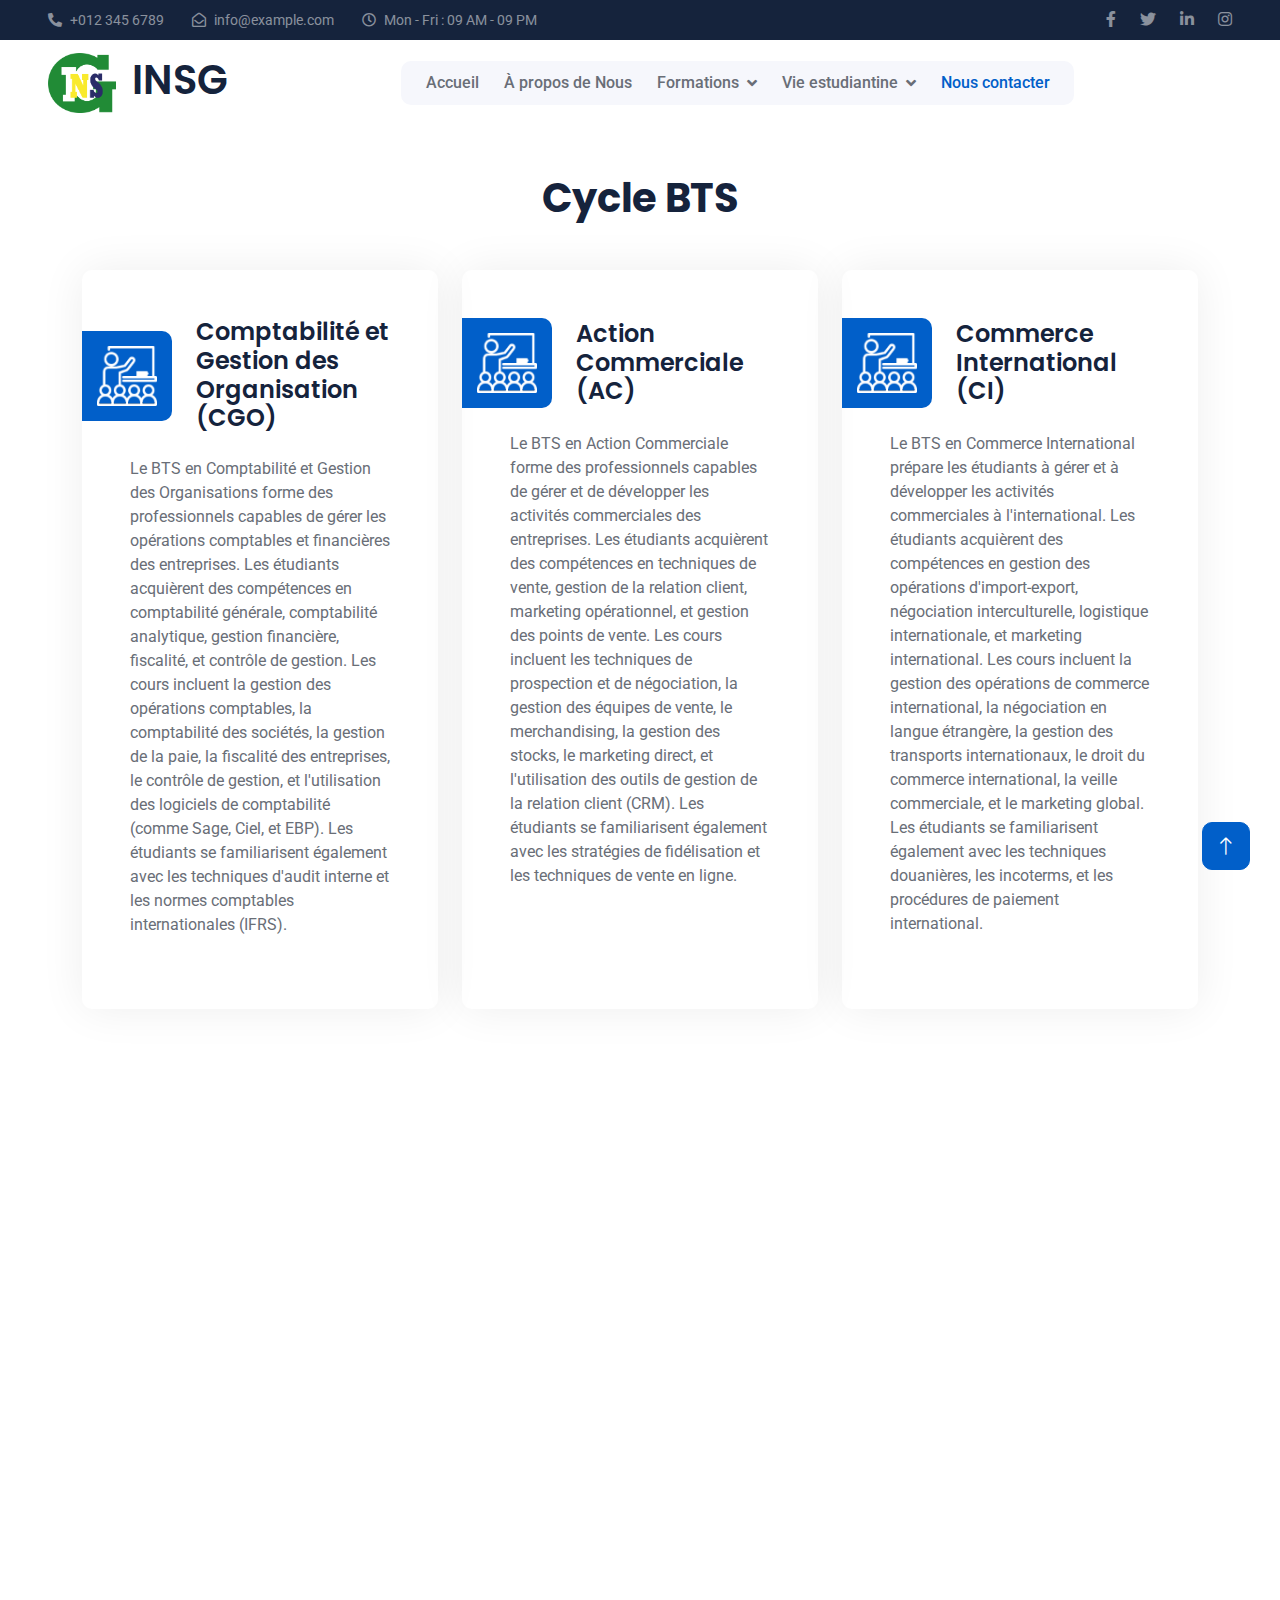
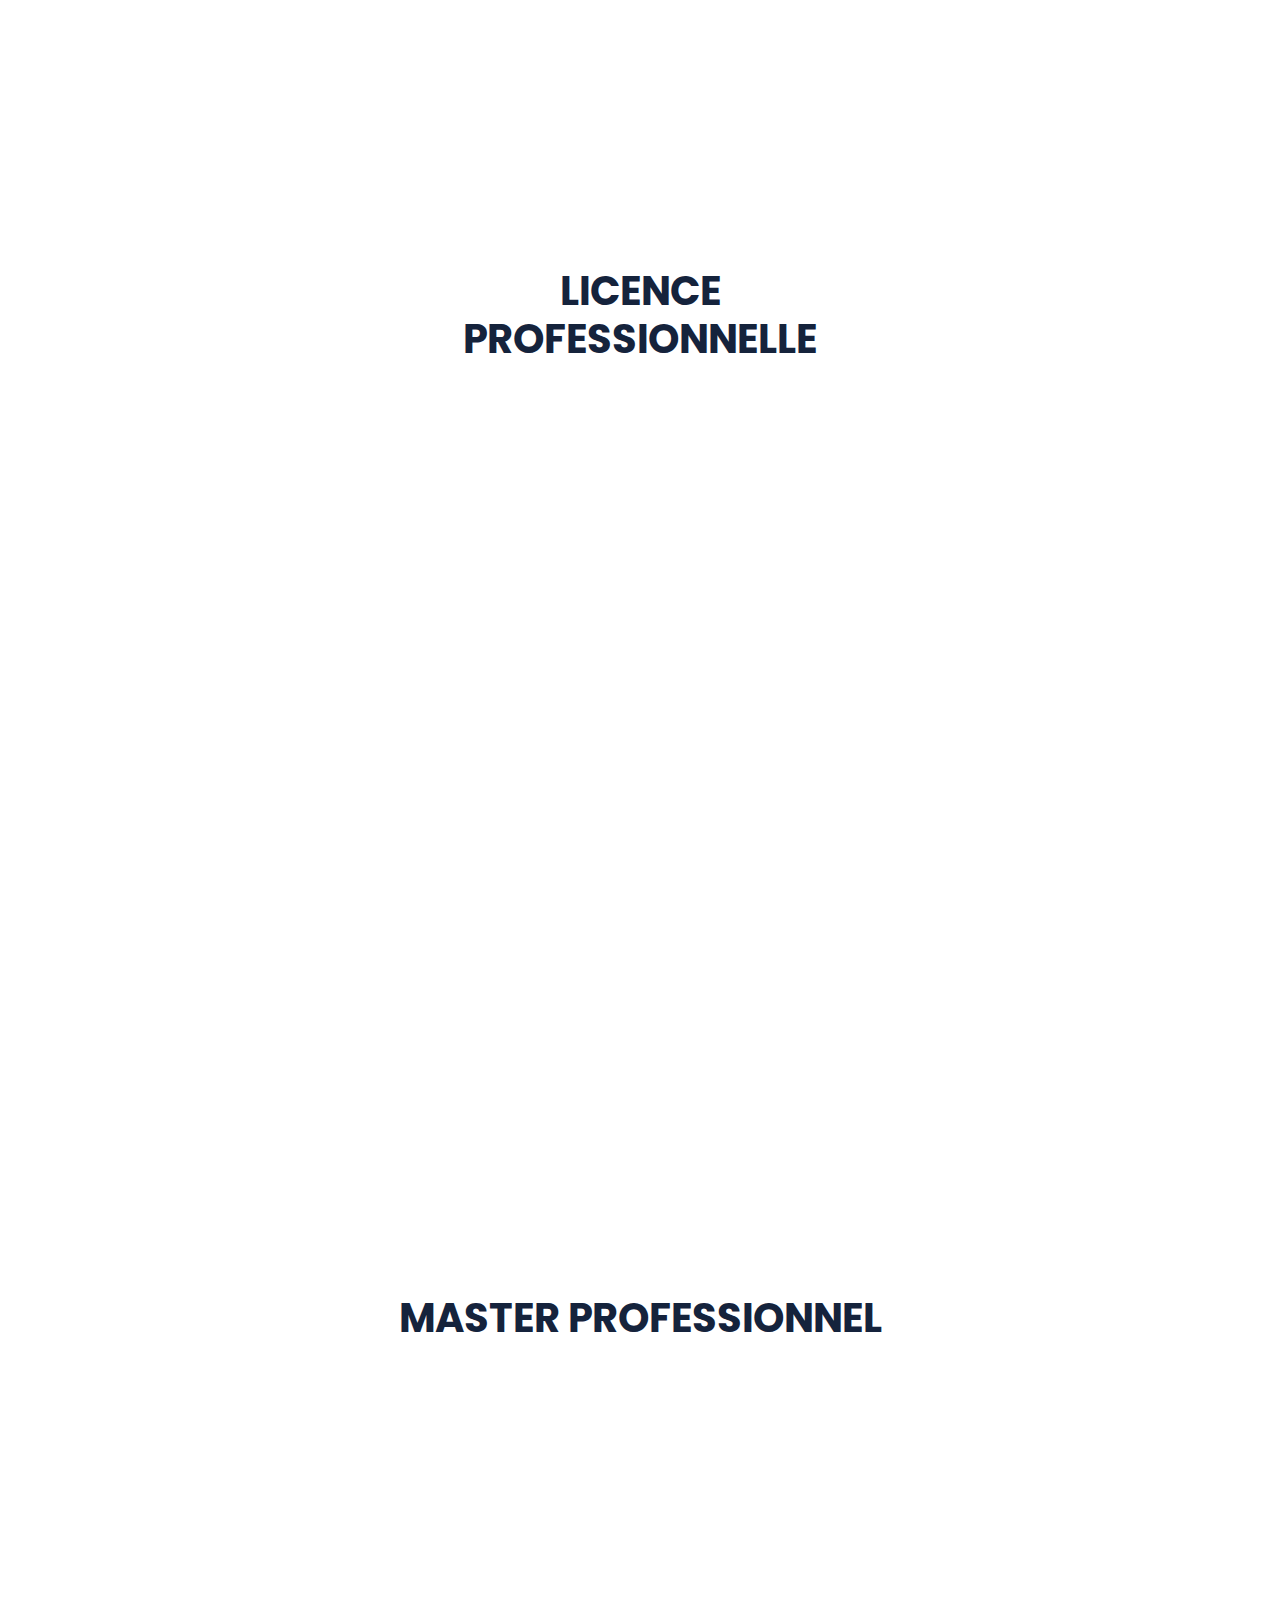
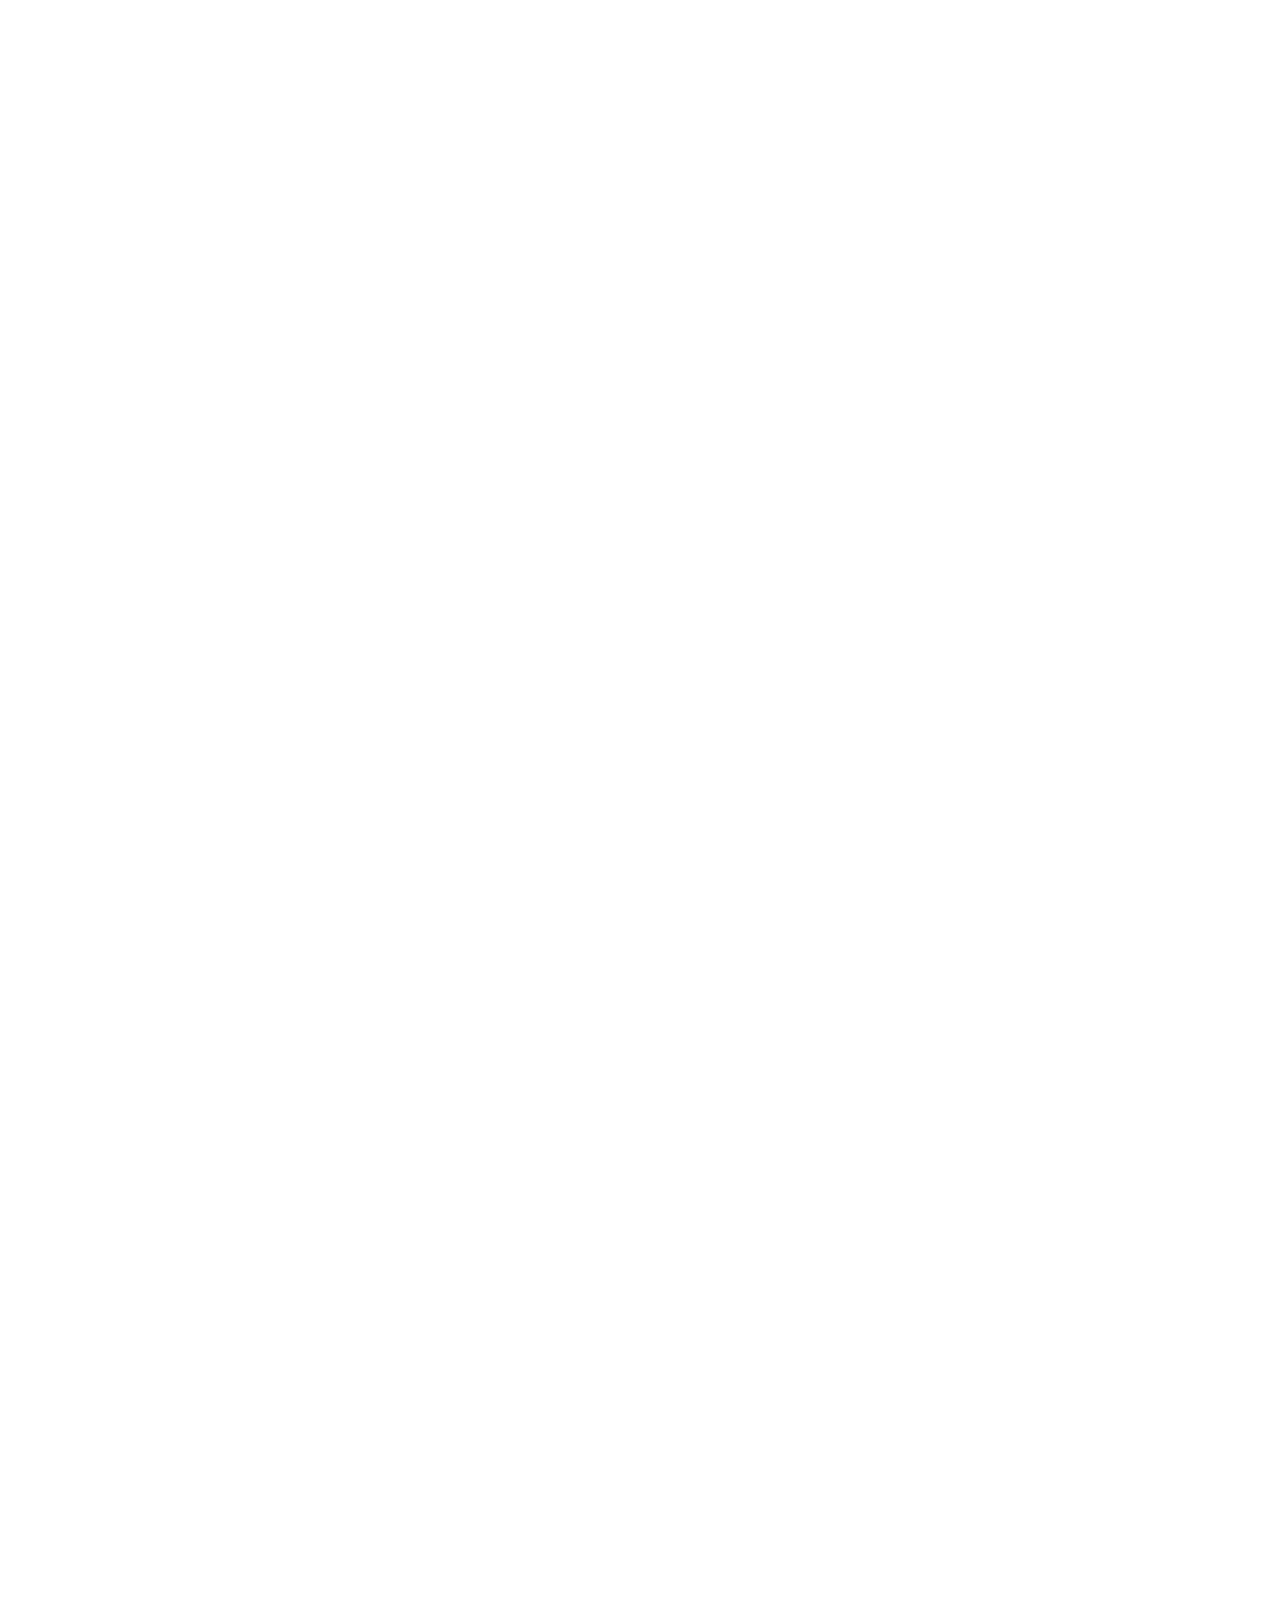
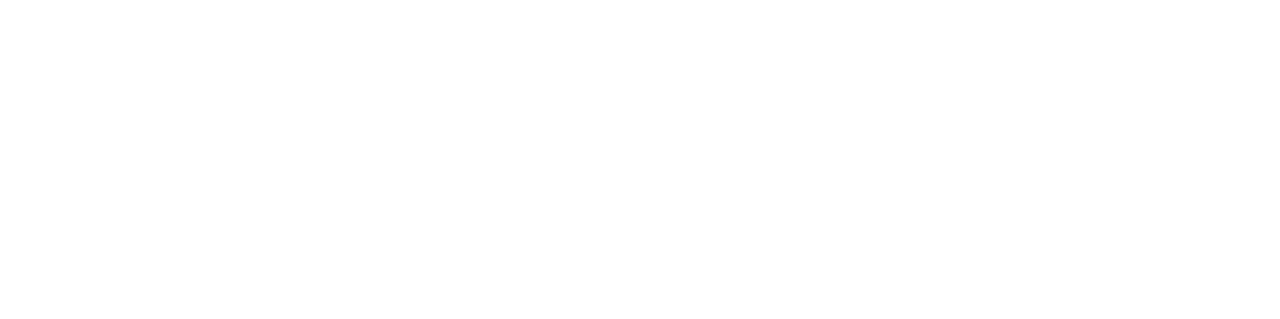
<file: formation-continue.html>
<!DOCTYPE html>
<html lang="en">
  <head>
    <meta charset="utf-8" />
    <title>Insure - Insurance HTML Template</title>
    <meta content="width=device-width, initial-scale=1.0" name="viewport" />
    <meta content="" name="keywords" />
    <meta content="" name="description" />

    <!-- Favicon -->
    <link href="img/favicon.ico" rel="icon" />

    <!-- Google Web Fonts -->
    <link rel="preconnect" href="https://fonts.googleapis.com" />
    <link rel="preconnect" href="https://fonts.gstatic.com" crossorigin />
    <link
      href="https://fonts.googleapis.com/css2?family=Roboto:wght@400;500&family=Poppins:wght@600;700&display=swap"
      rel="stylesheet"
    />

    <!-- Icon Font Stylesheet -->
    <link
      href="https://cdnjs.cloudflare.com/ajax/libs/font-awesome/5.10.0/css/all.min.css"
      rel="stylesheet"
    />
    <link
      href="https://cdn.jsdelivr.net/npm/bootstrap-icons@1.4.1/font/bootstrap-icons.css"
      rel="stylesheet"
    />

    <!-- Libraries Stylesheet -->
    <link href="lib/animate/animate.min.css" rel="stylesheet" />
    <link href="lib/owlcarousel/assets/owl.carousel.min.css" rel="stylesheet" />

    <!-- Customized Bootstrap Stylesheet -->
    <link href="css/bootstrap.min.css" rel="stylesheet" />

    <!-- Template Stylesheet -->
    <link href="css/style.css" rel="stylesheet" />
  </head>

  <body>
    <!-- Spinner Start -->
    <div
      id="spinner"
      class="show bg-white position-fixed translate-middle w-100 vh-100 top-50 start-50 d-flex align-items-center justify-content-center"
    >
      <div class="spinner-grow text-primary" role="status"></div>
    </div>
    <!-- Spinner End -->

    <!-- Topbar Start -->
    <div
      class="container-fluid bg-dark text-white-50 py-2 px-0 d-none d-lg-block"
    >
      <div class="row gx-0 align-items-center">
        <div class="col-lg-7 px-5 text-start">
          <div class="h-100 d-inline-flex align-items-center me-4">
            <small class="fa fa-phone-alt me-2"></small>
            <small>+012 345 6789</small>
          </div>
          <div class="h-100 d-inline-flex align-items-center me-4">
            <small class="far fa-envelope-open me-2"></small>
            <small>info@example.com</small>
          </div>
          <div class="h-100 d-inline-flex align-items-center me-4">
            <small class="far fa-clock me-2"></small>
            <small>Mon - Fri : 09 AM - 09 PM</small>
          </div>
        </div>
        <div class="col-lg-5 px-5 text-end">
          <div class="h-100 d-inline-flex align-items-center">
            <a class="text-white-50 ms-4" href=""
              ><i class="fab fa-facebook-f"></i
            ></a>
            <a class="text-white-50 ms-4" href=""
              ><i class="fab fa-twitter"></i
            ></a>
            <a class="text-white-50 ms-4" href=""
              ><i class="fab fa-linkedin-in"></i
            ></a>
            <a class="text-white-50 ms-4" href=""
              ><i class="fab fa-instagram"></i
            ></a>
          </div>
        </div>
      </div>
    </div>
    <!-- Topbar End -->

    <!-- Navbar Start -->
    <nav
      class="navbar navbar-expand-lg bg-white navbar-light sticky-top px-4 px-lg-5"
    >
      <a href="index.html" class="navbar-brand d-flex align-items-center">
        <h1 class="m-0">
          <img
            class="img-fluid me-3"
            src="img/icon/INSG Logo copie.png"
            alt=""
          />INSG
        </h1>
      </a>
      <button
        type="button"
        class="navbar-toggler"
        data-bs-toggle="collapse"
        data-bs-target="#navbarCollapse"
      >
        <span class="navbar-toggler-icon"></span>
      </button>
      <div class="collapse navbar-collapse" id="navbarCollapse">
        <div class="navbar-nav mx-auto bg-light rounded pe-4 py-3 py-lg-0">
          <a href="index.html" class="nav-item nav-link">Accueil</a>
          <a href="about.html" class="nav-item nav-link">À propos de Nous</a>
          <div class="nav-item dropdown">
            <a
              href="#"
              class="nav-link dropdown-toggle"
              data-bs-toggle="dropdown"
              >Formations</a
            >
            <div class="dropdown-menu bg-light border-0 m-0">
              <a href="formation-initiale.html" class="dropdown-item"
                >Formation Initiale</a
              >
              <a href="formation-continue.html" class="dropdown-item"
                >Formation Continue</a
              >
            </div>
          </div>
          <div class="nav-item dropdown">
            <a
              href="#"
              class="nav-link dropdown-toggle"
              data-bs-toggle="dropdown"
              >Vie estudiantine</a
            >
            <div class="dropdown-menu bg-light border-0 m-0">
              <a href="clubs.html" class="dropdown-item">Clubs</a>
              <a href="associations.html" class="dropdown-item">Associations</a>
            </div>
          </div>
          <a href="contact.html" class="nav-item nav-link active"
            >Nous contacter</a
          >
        </div>
      </div>
      <!-- <a href="" class="btn btn-primary px-3 d-none d-lg-block"
        >Obtenir un devis</a
      > -->
    </nav>
    <!-- Navbar End -->

    <!-- Service Start -->
    <div class="container-xxl py-5">
      <div class="container">
        <div class="text-center mx-auto" style="max-width: 500px">
          <h1 class="display-6 mb-5">Cycle BTS</h1>
        </div>
        <div class="row g-4 justify-content-center">
          <div class="col-lg-4 col-md-6 wow fadeInUp" data-wow-delay="0.1s">
            <div class="service-item rounded h-100 p-5">
              <div class="d-flex align-items-center ms-n5 mb-4">
                <div
                  class="service-icon flex-shrink-0 bg-primary rounded-end me-4"
                >
                  <img
                    class="img-fluid"
                    src="img/icon/icon-08-primary.png"
                    alt=""
                  />
                </div>
                <h4 class="mb-0">
                  Comptabilité et Gestion des Organisation (CGO)
                </h4>
              </div>
              <p class="mb-4">
                Le BTS en Comptabilité et Gestion des Organisations forme des
                professionnels capables de gérer les opérations comptables et
                financières des entreprises. Les étudiants acquièrent des
                compétences en comptabilité générale, comptabilité analytique,
                gestion financière, fiscalité, et contrôle de gestion. Les cours
                incluent la gestion des opérations comptables, la comptabilité
                des sociétés, la gestion de la paie, la fiscalité des
                entreprises, le contrôle de gestion, et l'utilisation des
                logiciels de comptabilité (comme Sage, Ciel, et EBP). Les
                étudiants se familiarisent également avec les techniques d'audit
                interne et les normes comptables internationales (IFRS).
              </p>
            </div>
          </div>
          <div class="col-lg-4 col-md-6 wow fadeInUp" data-wow-delay="0.3s">
            <div class="service-item rounded h-100 p-5">
              <div class="d-flex align-items-center ms-n5 mb-4">
                <div
                  class="service-icon flex-shrink-0 bg-primary rounded-end me-4"
                >
                  <img
                    class="img-fluid"
                    src="img/icon/icon-08-primary.png"
                    alt=""
                  />
                </div>
                <h4 class="mb-0">Action Commerciale (AC)</h4>
              </div>
              <p class="mb-4">
                Le BTS en Action Commerciale forme des professionnels capables
                de gérer et de développer les activités commerciales des
                entreprises. Les étudiants acquièrent des compétences en
                techniques de vente, gestion de la relation client, marketing
                opérationnel, et gestion des points de vente. Les cours incluent
                les techniques de prospection et de négociation, la gestion des
                équipes de vente, le merchandising, la gestion des stocks, le
                marketing direct, et l'utilisation des outils de gestion de la
                relation client (CRM). Les étudiants se familiarisent également
                avec les stratégies de fidélisation et les techniques de vente
                en ligne.
              </p>
            </div>
          </div>
          <div class="col-lg-4 col-md-6 wow fadeInUp" data-wow-delay="0.5s">
            <div class="service-item rounded h-100 p-5">
              <div class="d-flex align-items-center ms-n5 mb-4">
                <div
                  class="service-icon flex-shrink-0 bg-primary rounded-end me-4"
                >
                  <img
                    class="img-fluid"
                    src="img/icon/icon-08-primary.png"
                    alt=""
                  />
                </div>
                <h4 class="mb-0">Commerce International (CI)</h4>
              </div>
              <p class="mb-4">
                Le BTS en Commerce International prépare les étudiants à gérer
                et à développer les activités commerciales à l'international.
                Les étudiants acquièrent des compétences en gestion des
                opérations d'import-export, négociation interculturelle,
                logistique internationale, et marketing international. Les cours
                incluent la gestion des opérations de commerce international, la
                négociation en langue étrangère, la gestion des transports
                internationaux, le droit du commerce international, la veille
                commerciale, et le marketing global. Les étudiants se
                familiarisent également avec les techniques douanières, les
                incoterms, et les procédures de paiement international.
              </p>
            </div>
          </div>
          <div class="col-lg-4 col-md-6 wow fadeInUp" data-wow-delay="0.1s">
            <div class="service-item rounded h-100 p-5">
              <div class="d-flex align-items-center ms-n5 mb-4">
                <div
                  class="service-icon flex-shrink-0 bg-primary rounded-end me-4"
                >
                  <img
                    class="img-fluid"
                    src="img/icon/icon-08-primary.png"
                    alt=""
                  />
                </div>
                <h4 class="mb-0">Négoce et Commerce du bois</h4>
              </div>
              <p class="mb-4">
                Le BTS en Négoce et Commerce du Bois prépare les étudiants à
                gérer et à développer les activités commerciales liées au
                secteur du bois et des matériaux dérivés. Les étudiants
                acquièrent des compétences en achat et vente de bois, gestion
                des approvisionnements, techniques de négociation, et gestion de
                la logistique. Les cours incluent les caractéristiques des
                essences de bois, les techniques de transformation et de
                traitement du bois, la gestion des stocks, la réglementation du
                commerce du bois, et le marketing du bois. Les étudiants se
                familiarisent également avec les enjeux environnementaux et les
                certifications forestières (comme FSC et PEFC).
              </p>
            </div>
          </div>
          <div class="col-lg-4 col-md-6 wow fadeInUp" data-wow-delay="0.3s">
            <div class="service-item rounded h-100 p-5">
              <div class="d-flex align-items-center ms-n5 mb-4">
                <div
                  class="service-icon flex-shrink-0 bg-primary rounded-end me-4"
                >
                  <img
                    class="img-fluid"
                    src="img/icon/icon-08-primary.png"
                    alt=""
                  />
                </div>
                <h4 class="mb-0">Délégué Médical</h4>
              </div>
              <p class="mb-4">
                Le BTS en Délégué Médical forme des professionnels capables de
                promouvoir et de vendre des produits pharmaceutiques et médicaux
                auprès des professionnels de santé. Les étudiants acquièrent des
                compétences en communication scientifique, techniques de vente,
                connaissance des produits pharmaceutiques, et gestion de la
                relation client. Les cours incluent la pharmacologie, l'anatomie
                et la physiologie, les techniques de vente en milieu médical, la
                réglementation pharmaceutique, la gestion des visites médicales,
                et le marketing pharmaceutique. Les étudiants se familiarisent
                également avec les techniques de persuasion et les stratégies de
                développement des ventes.
              </p>
            </div>
          </div>
        </div>
      </div>
    </div>
    <!-- Service End -->

    <!-- Service Start -->
    <div class="container-xxl py-5">
      <div class="container">
        <div class="text-center mx-auto" style="max-width: 500px">
          <h1 class="display-6 mb-5">LICENCE PROFESSIONNELLE</h1>
        </div>
        <div class="row g-4 justify-content-center">
          <div class="col-lg-4 col-md-6 wow fadeInUp" data-wow-delay="0.1s">
            <div class="service-item rounded h-100 p-5">
              <div class="d-flex align-items-center ms-n5 mb-4">
                <div
                  class="service-icon flex-shrink-0 bg-primary rounded-end me-4"
                >
                  <img
                    class="img-fluid"
                    src="img/icon/icon-08-primary.png"
                    alt=""
                  />
                </div>
                <h4 class="mb-0">Logistique et Gestion Commerciale (LGC)</h4>
              </div>
              <p class="mb-4">
                La Licence Professionnelle en Logistique et Gestion Commerciale
                forme des professionnels capables de gérer les flux de
                marchandises et les activités commerciales des entreprises. Les
                étudiants acquièrent des compétences en gestion de la chaîne
                d'approvisionnement, logistique internationale, gestion des
                stocks, transport, et négociation commerciale. Les cours
                incluent la gestion des achats, la gestion des stocks et des
                entrepôts, la logistique internationale, les techniques de
                vente, le commerce international, et la gestion des transports.
                Les étudiants se familiarisent avec les outils de gestion
                logistique, les logiciels de gestion de la chaîne
                d'approvisionnement (comme SAP et Oracle), et les techniques de
                négociation et de vente.
              </p>
            </div>
          </div>
          <div class="col-lg-4 col-md-6 wow fadeInUp" data-wow-delay="0.3s">
            <div class="service-item rounded h-100 p-5">
              <div class="d-flex align-items-center ms-n5 mb-4">
                <div
                  class="service-icon flex-shrink-0 bg-primary rounded-end me-4"
                >
                  <img
                    class="img-fluid"
                    src="img/icon/icon-08-primary.png"
                    alt=""
                  />
                </div>
                <h4 class="mb-0">Gestion Financière et Comptable (GFC)</h4>
              </div>
              <p class="mb-4">
                La Licence Professionnelle en Gestion Financière et Comptable
                prépare les étudiants à gérer les aspects financiers et
                comptables des entreprises. Les étudiants acquièrent des
                compétences en comptabilité, gestion financière, fiscalité,
                audit, et contrôle de gestion. Les cours incluent la
                comptabilité générale, la comptabilité analytique, la gestion
                financière, la fiscalité, l'audit interne, le contrôle de
                gestion, et les logiciels de comptabilité (comme Sage, SAP, et
                QuickBooks). Les étudiants se familiarisent également avec les
                normes comptables internationales (IFRS) et les techniques
                d'analyse financière.
              </p>
            </div>
          </div>
        </div>
      </div>
    </div>
    <!-- Service End -->

    <!-- Service Start -->
    <div class="container-xxl py-5">
      <div class="container">
        <div class="text-center mx-auto" style="max-width: 500px">
          <h1 class="display-6 mb-5">MASTER PROFESSIONNEL</h1>
        </div>
        <div class="row g-4 justify-content-center">
          <div class="col-lg-4 col-md-6 wow fadeInUp" data-wow-delay="0.1s">
            <div class="service-item rounded h-100 p-5">
              <div class="d-flex align-items-center ms-n5 mb-4">
                <div
                  class="service-icon flex-shrink-0 bg-primary rounded-end me-4"
                >
                  <img
                    class="img-fluid"
                    src="img/icon/icon-08-primary.png"
                    alt=""
                  />
                </div>
                <h4 class="mb-0">Finance et Actuariat (FA)</h4>
              </div>
              <p class="mb-4">
                Le Master Professionnel en Finance et Actuariat forme des
                experts capables d'analyser et de gérer les risques financiers
                et actuarielles dans divers contextes économiques et financiers.
                Les étudiants acquièrent des compétences en mathématiques
                financières, modélisation actuarielle, gestion des risques,
                évaluation des produits financiers, et prévision économique. Les
                cours incluent les techniques actuarielles, la finance
                quantitative, les méthodes statistiques avancées, la gestion des
                risques financiers, l'assurance-vie, et la gestion des
                investissements. Les étudiants se familiarisent avec les
                logiciels et outils actuarielles tels que MATLAB, R, et SAS.
              </p>
            </div>
          </div>
          <div class="col-lg-4 col-md-6 wow fadeInUp" data-wow-delay="0.3s">
            <div class="service-item rounded h-100 p-5">
              <div class="d-flex align-items-center ms-n5 mb-4">
                <div
                  class="service-icon flex-shrink-0 bg-primary rounded-end me-4"
                >
                  <img
                    class="img-fluid"
                    src="img/icon/icon-08-primary.png"
                    alt=""
                  />
                </div>
                <h4 class="mb-0">Audit et Contrôle de Gestion (ACG)</h4>
              </div>
              <p class="mb-4">
                Le Master en Audit et Contrôle de Gestion forme des
                professionnels capables de réaliser des audits internes et
                externes, de mettre en place des systèmes de contrôle de
                gestion, et d'optimiser la performance des entreprises. Les
                étudiants acquièrent des compétences en audit financier,
                contrôle de gestion, gestion des risques, et analyse des
                performances. Les cours incluent l'audit interne, l'audit
                externe, le contrôle de gestion avancé, la gestion des risques,
                les normes comptables internationales (IFRS), et la gouvernance
                d'entreprise. Les étudiants se familiarisent avec les logiciels
                d'audit et de gestion, tels que SAP, Oracle, et ACL.
              </p>
            </div>
          </div>
          <div class="col-lg-4 col-md-6 wow fadeInUp" data-wow-delay="0.5s">
            <div class="service-item rounded h-100 p-5">
              <div class="d-flex align-items-center ms-n5 mb-4">
                <div
                  class="service-icon flex-shrink-0 bg-primary rounded-end me-4"
                >
                  <img
                    class="img-fluid"
                    src="img/icon/icon-08-primary.png"
                    alt=""
                  />
                </div>
                <h4 class="mb-0">Gouvernance et Management Public (Gomap)</h4>
              </div>
              <p class="mb-4">
                Le Master en Gouvernance et Management Public prépare les
                étudiants à gérer et administrer des organisations publiques et
                des projets de politique publique. Les étudiants acquièrent des
                compétences en gestion publique, analyse des politiques
                publiques, gestion des ressources publiques, et gouvernance. Les
                cours incluent la gestion des finances publiques, l'économie du
                secteur public, l'évaluation des politiques publiques, la
                gestion des ressources humaines dans le secteur public, la
                gouvernance et la transparence, et le droit public. Les
                étudiants se familiarisent également avec les techniques d'audit
                et de contrôle dans le secteur public.
              </p>
            </div>
          </div>
          <div class="col-lg-4 col-md-6 wow fadeInUp" data-wow-delay="0.1s">
            <div class="service-item rounded h-100 p-5">
              <div class="d-flex align-items-center ms-n5 mb-4">
                <div
                  class="service-icon flex-shrink-0 bg-primary rounded-end me-4"
                >
                  <img
                    class="img-fluid"
                    src="img/icon/icon-08-primary.png"
                    alt=""
                  />
                </div>
                <h4 class="mb-0">Gestion des Entreprises (GE)</h4>
              </div>
              <p class="mb-4">
                Le Master en Gestion des Entreprises prépare les étudiants à
                gérer et diriger des entreprises de toutes tailles et de tous
                secteurs. Les étudiants acquièrent des compétences en gestion
                stratégique, gestion opérationnelle, gestion des ressources
                humaines, et gestion financière. Les cours incluent la stratégie
                d'entreprise, le management opérationnel, la finance
                d'entreprise, le marketing stratégique, la gestion des
                ressources humaines, et la gestion de projet. Les étudiants se
                familiarisent avec les techniques de gestion, les outils de
                prise de décision, et les logiciels de gestion d'entreprise
                (ERP).
              </p>
            </div>
          </div>
          <div class="col-lg-4 col-md-6 wow fadeInUp" data-wow-delay="0.1s">
            <div class="service-item rounded h-100 p-5">
              <div class="d-flex align-items-center ms-n5 mb-4">
                <div
                  class="service-icon flex-shrink-0 bg-primary rounded-end me-4"
                >
                  <img
                    class="img-fluid"
                    src="img/icon/icon-08-primary.png"
                    alt=""
                  />
                </div>
                <h4 class="mb-0">Management des Ressources Humaines (MRH)</h4>
              </div>
              <p class="mb-4">
                Le Master en Management des Ressources Humaines forme des
                professionnels capables de gérer le capital humain au sein des
                organisations. Les étudiants acquièrent des compétences en
                recrutement, gestion des talents, formation et développement,
                gestion des performances, et relations de travail. Les cours
                incluent le recrutement et la sélection, la gestion des talents,
                la formation et le développement, la gestion des performances,
                les relations de travail, et la gestion stratégique des
                ressources humaines. Les étudiants se familiarisent avec les
                outils et techniques de gestion des ressources humaines, les
                pratiques de gestion du changement, et les réglementations du
                travail.
              </p>
            </div>
          </div>
          <div class="col-lg-4 col-md-6 wow fadeInUp" data-wow-delay="0.1s">
            <div class="service-item rounded h-100 p-5">
              <div class="d-flex align-items-center ms-n5 mb-4">
                <div
                  class="service-icon flex-shrink-0 bg-primary rounded-end me-4"
                >
                  <img
                    class="img-fluid"
                    src="img/icon/icon-08-primary.png"
                    alt=""
                  />
                </div>
                <h4 class="mb-0">
                  Management Environnemental et Dévloppement Durable (MEDD)
                </h4>
              </div>
              <p class="mb-4">
                Le Master en Management Environnemental et Développement Durable
                forme des professionnels capables de gérer les enjeux
                environnementaux et de promouvoir le développement durable au
                sein des organisations. Les étudiants acquièrent des compétences
                en gestion des ressources naturelles, évaluation
                environnementale, réglementation environnementale, et gestion de
                projets durables. Les cours incluent la gestion des ressources
                naturelles, l'évaluation environnementale, la législation
                environnementale, la gestion des déchets, l'énergie
                renouvelable, et le développement durable. Les étudiants se
                familiarisent avec les techniques de gestion durable, les
                certifications environnementales, et les pratiques de
                conservation.
              </p>
            </div>
          </div>
        </div>
      </div>
    </div>
    <!-- Service End -->

    <!-- Footer Start -->
    <div
      class="container-fluid bg-dark footer mt-5 pt-5 wow fadeIn"
      data-wow-delay="0.1s"
    >
      <div class="container py-5">
        <div class="row g-5">
          <div class="col-lg-3 col-md-6">
            <h1 class="text-white mb-4">
              <img
                class="img-fluid me-3"
                src="img/icon/INSG Logo 2.png"
                alt=""
              />INSG
            </h1>
            <p>
              Première école supérieure de gestion du Gabon, nous formons la
              crème de gestionnaire !
            </p>
            <div class="d-flex pt-2">
              <a
                class="btn btn-square me-1"
                href="https://www.facebook.com/share/AqTEwnG1KFaj428p/?mibextid=LQQJ4d"
                target="_blank"
                ><i class="fab fa-facebook-f"></i
              ></a>
              <a
                class="btn btn-square me-1"
                href="https://whatsapp.com/channel/0029VaZIEoA5kg6yLRCyvH2j"
                target="_blank"
                ><i class="fab fa-whatsapp"></i
              ></a>
              <a
                class="btn btn-square me-0"
                href="https://www.linkedin.com/company/institut-national-des-sciences-de-gestion-officiel/"
                target="_blank"
                ><i class="fab fa-linkedin-in"></i
              ></a>
              <a
                class="btn btn-square me-1"
                href="https://www.instagram.com/insg_gabon?igsh=MXA3NzZ6dDhqcHZ2NA%3D%3D&utm_source=qr"
                target="_blank"
                ><i class="fab fa-instagram"></i
              ></a>
              <a
                class="btn btn-square me-1"
                href="https://t.me/insggabon"
                target="_blank"
                ><i class="fab fa-telegram"></i
              ></a>
              <a
                class="btn btn-square me-1"
                href="https://x.com/insg_gabon"
                target="_blank"
                ><i class="fab fa-twitter"></i
              ></a>
              <a
                class="btn btn-square me-1"
                href="https://youtube.com/@institutnationaldessciencesdeg?si=Vd_YM5fWABOpxVqA"
                target="_blank"
                ><i class="fab fa-youtube"></i
              ></a>
            </div>
          </div>
          <div class="col-lg-3 col-md-6">
            <h5 class="text-light mb-4">Adresses</h5>
            <p>
              <i class="fa fa-map-marker-alt me-3"></i>Feu tricolore du
              Gros-Bouquet, BP: 190, Libreville, Gabon
            </p>
            <p><i class="fa fa-phone-alt me-3"></i>+241 011 73 56 98</p>
            <p>
              <i class="fa fa-envelope me-3"></i
              ><a href="mailto: insggabon2024@gmail.com"
                >insggabon2024@gmail.com</a
              >
            </p>
          </div>
          <div class="col-lg-3 col-md-6">
            <h5 class="text-light mb-4">Liens Rapides</h5>
            <a class="btn btn-link" href="">À propos de Nous</a>
            <a class="btn btn-link" href="">Nous contacter</a>
            <a class="btn btn-link" href="">Termes & Conditions</a>
            <a class="btn btn-link" href="">Support</a>
          </div>
          <div class="col-lg-3 col-md-6">
            <h5 class="text-light mb-4">Newsletter</h5>
            <p>Inscrivez-vous à notre Newsletter pour ne rien manquer!</p>
            <div class="position-relative mx-auto" style="max-width: 400px">
              <input
                class="form-control bg-transparent w-100 py-3 ps-4 pe-5"
                type="text"
                placeholder="Votre E-mail"
              />
              <button
                type="button"
                class="btn btn-secondary py-2 position-absolute top-0 end-0 mt-2 me-2"
              >
                S'inscrire
              </button>
            </div>
          </div>
        </div>
      </div>
      <div class="container-fluid copyright">
        <div class="container">
          <div class="row">
            <div class="col-md-6 text-center text-md-start mb-3 mb-md-0">
              &copy; <a href="#">INSG</a>, Tous droits réservés.
            </div>
          </div>
        </div>
      </div>
    </div>
    <!-- Footer End -->

    <!-- Back to Top -->
    <a href="#" class="btn btn-lg btn-primary btn-lg-square back-to-top"
      ><i class="bi bi-arrow-up"></i
    ></a>

    <!-- JavaScript Libraries -->
    <script src="https://code.jquery.com/jquery-3.4.1.min.js"></script>
    <script src="https://cdn.jsdelivr.net/npm/bootstrap@5.0.0/dist/js/bootstrap.bundle.min.js"></script>
    <script src="lib/wow/wow.min.js"></script>
    <script src="lib/easing/easing.min.js"></script>
    <script src="lib/waypoints/waypoints.min.js"></script>
    <script src="lib/owlcarousel/owl.carousel.min.js"></script>
    <script src="lib/counterup/counterup.min.js"></script>

    <!-- Template Javascript -->
    <script src="js/main.js"></script>
  </body>
</html>
</file>
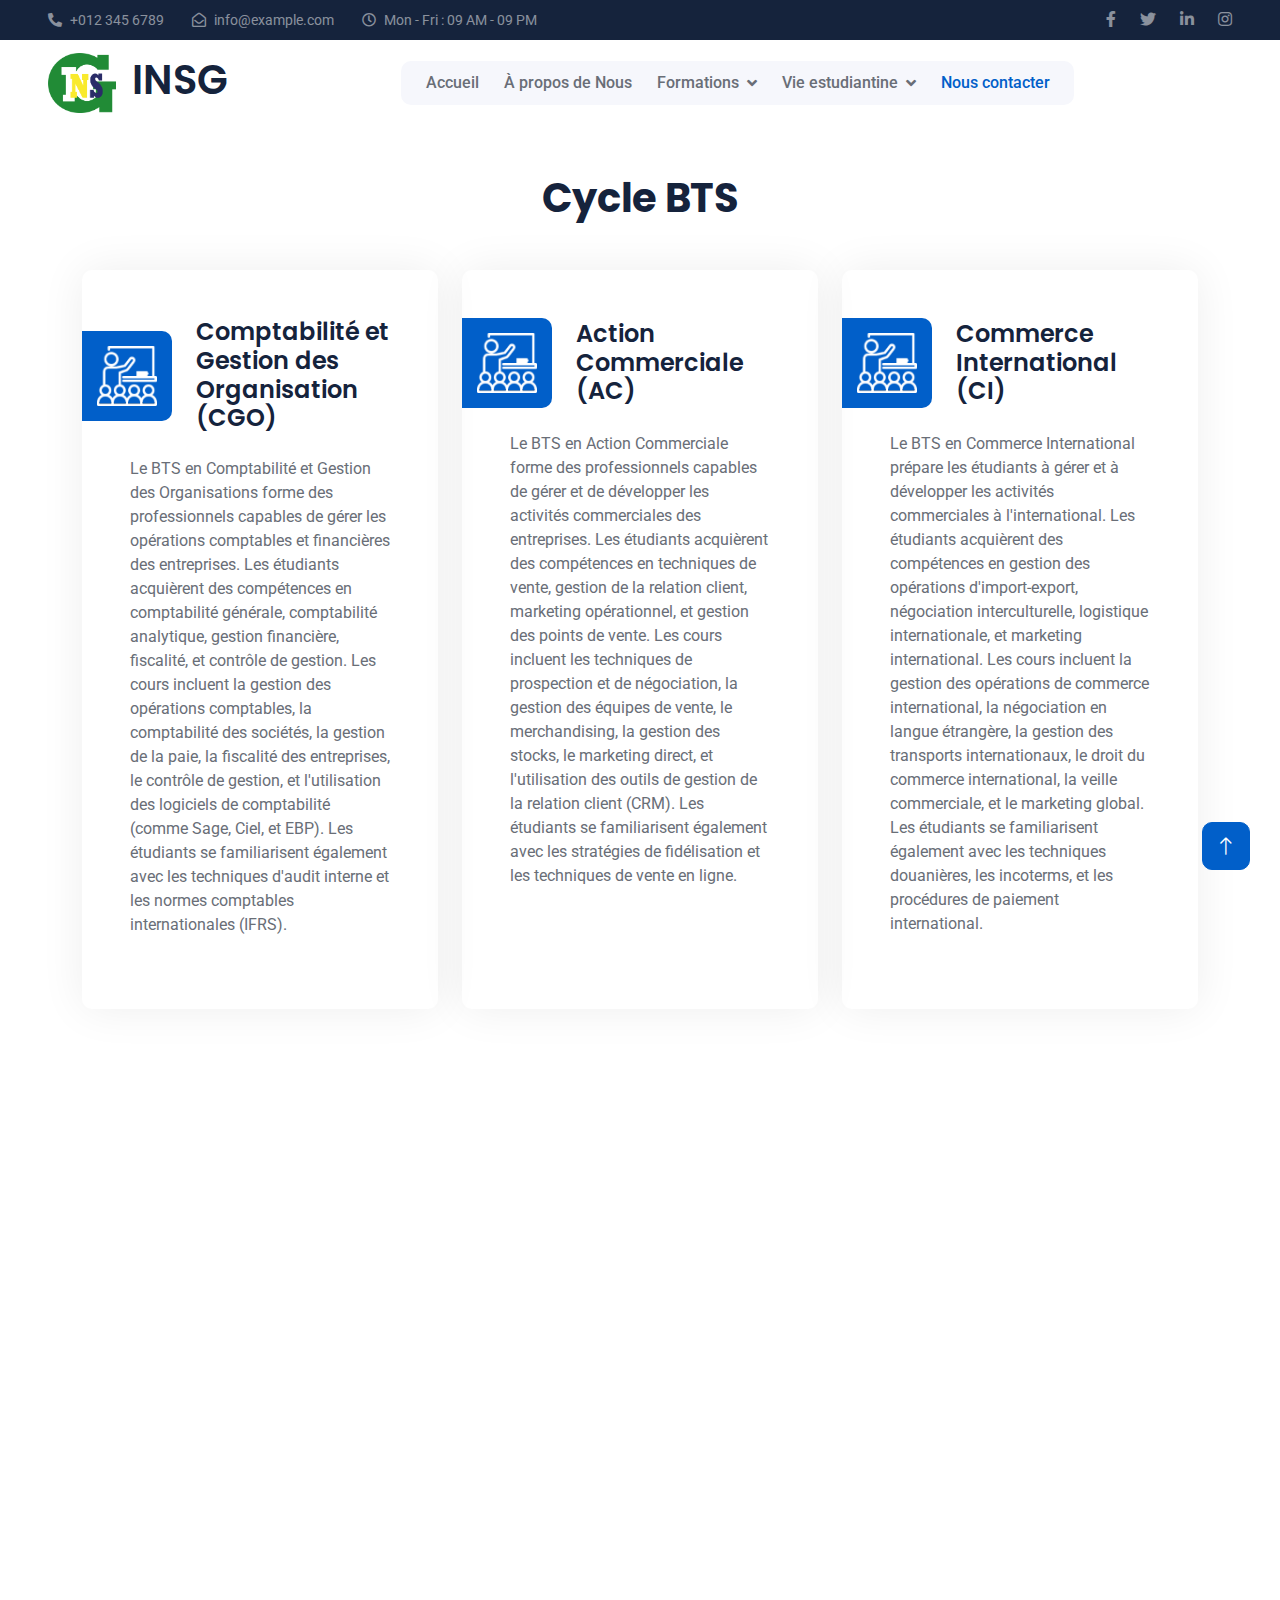
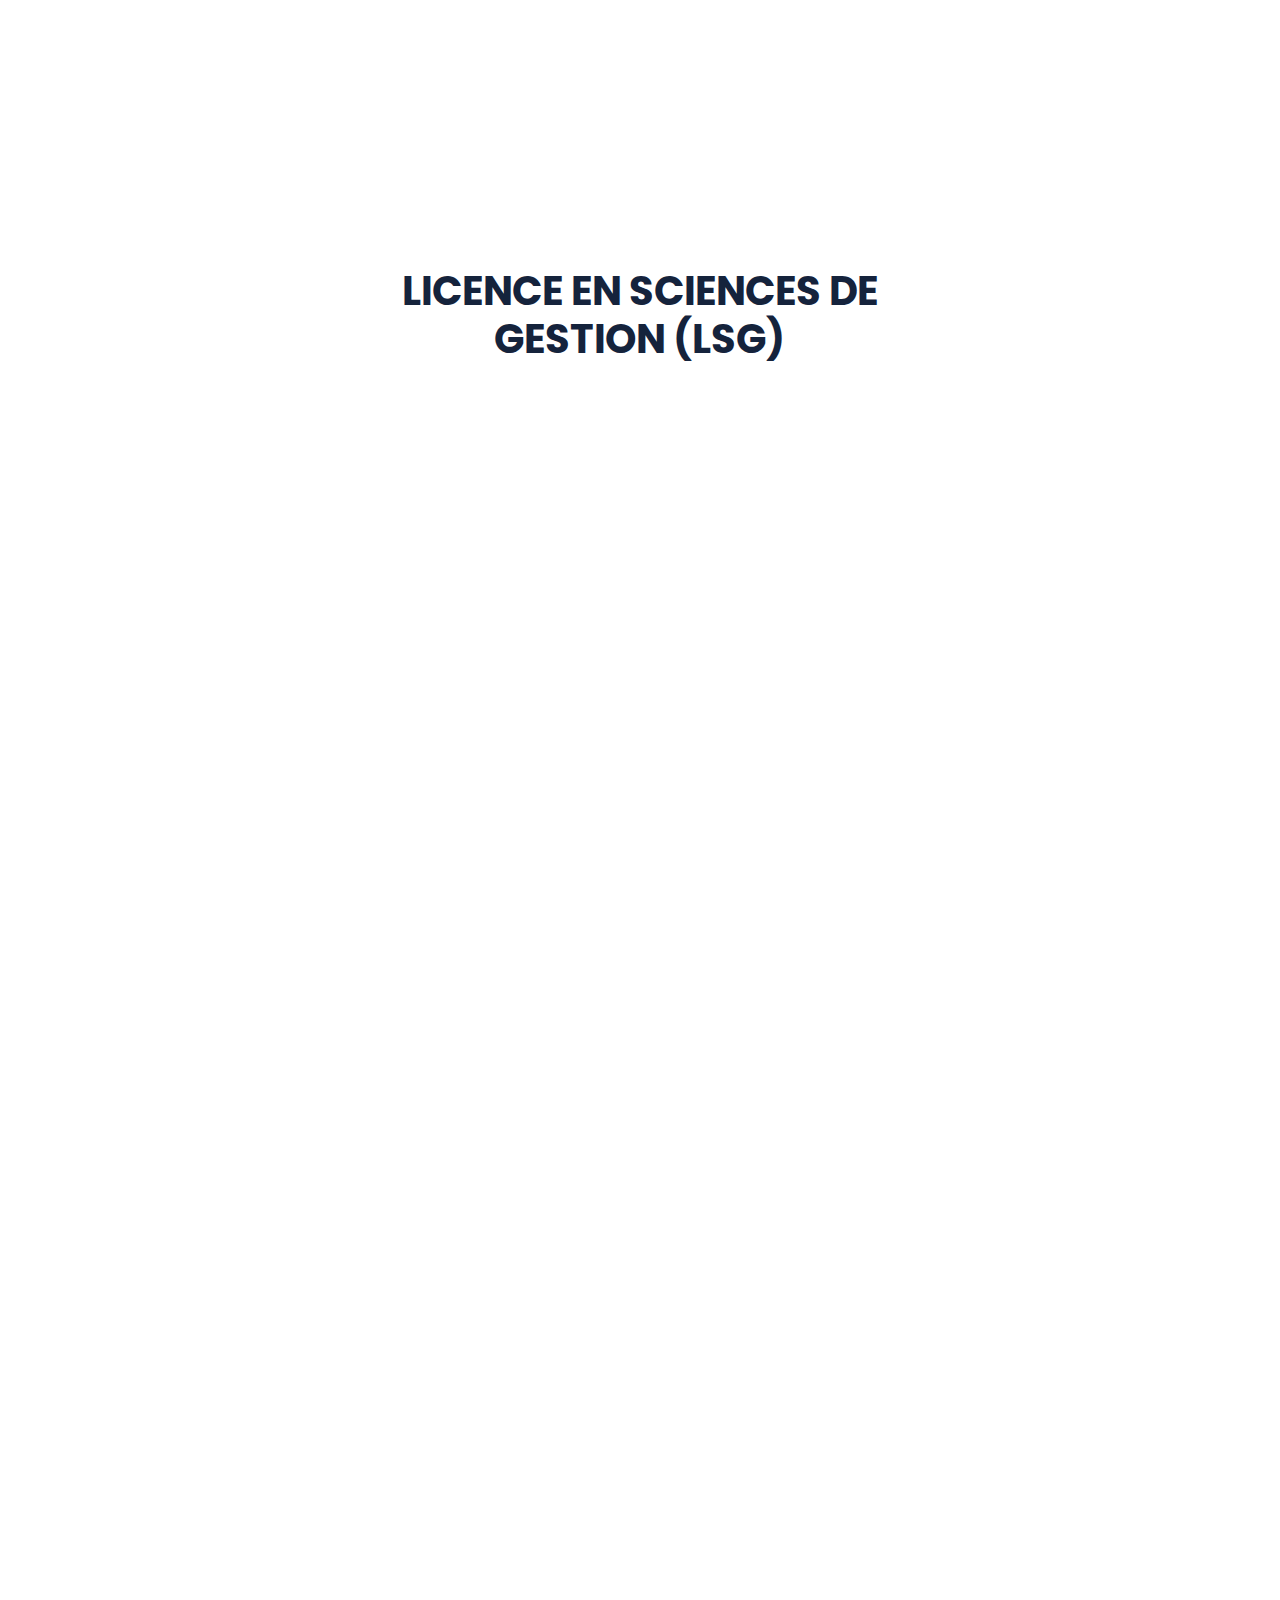
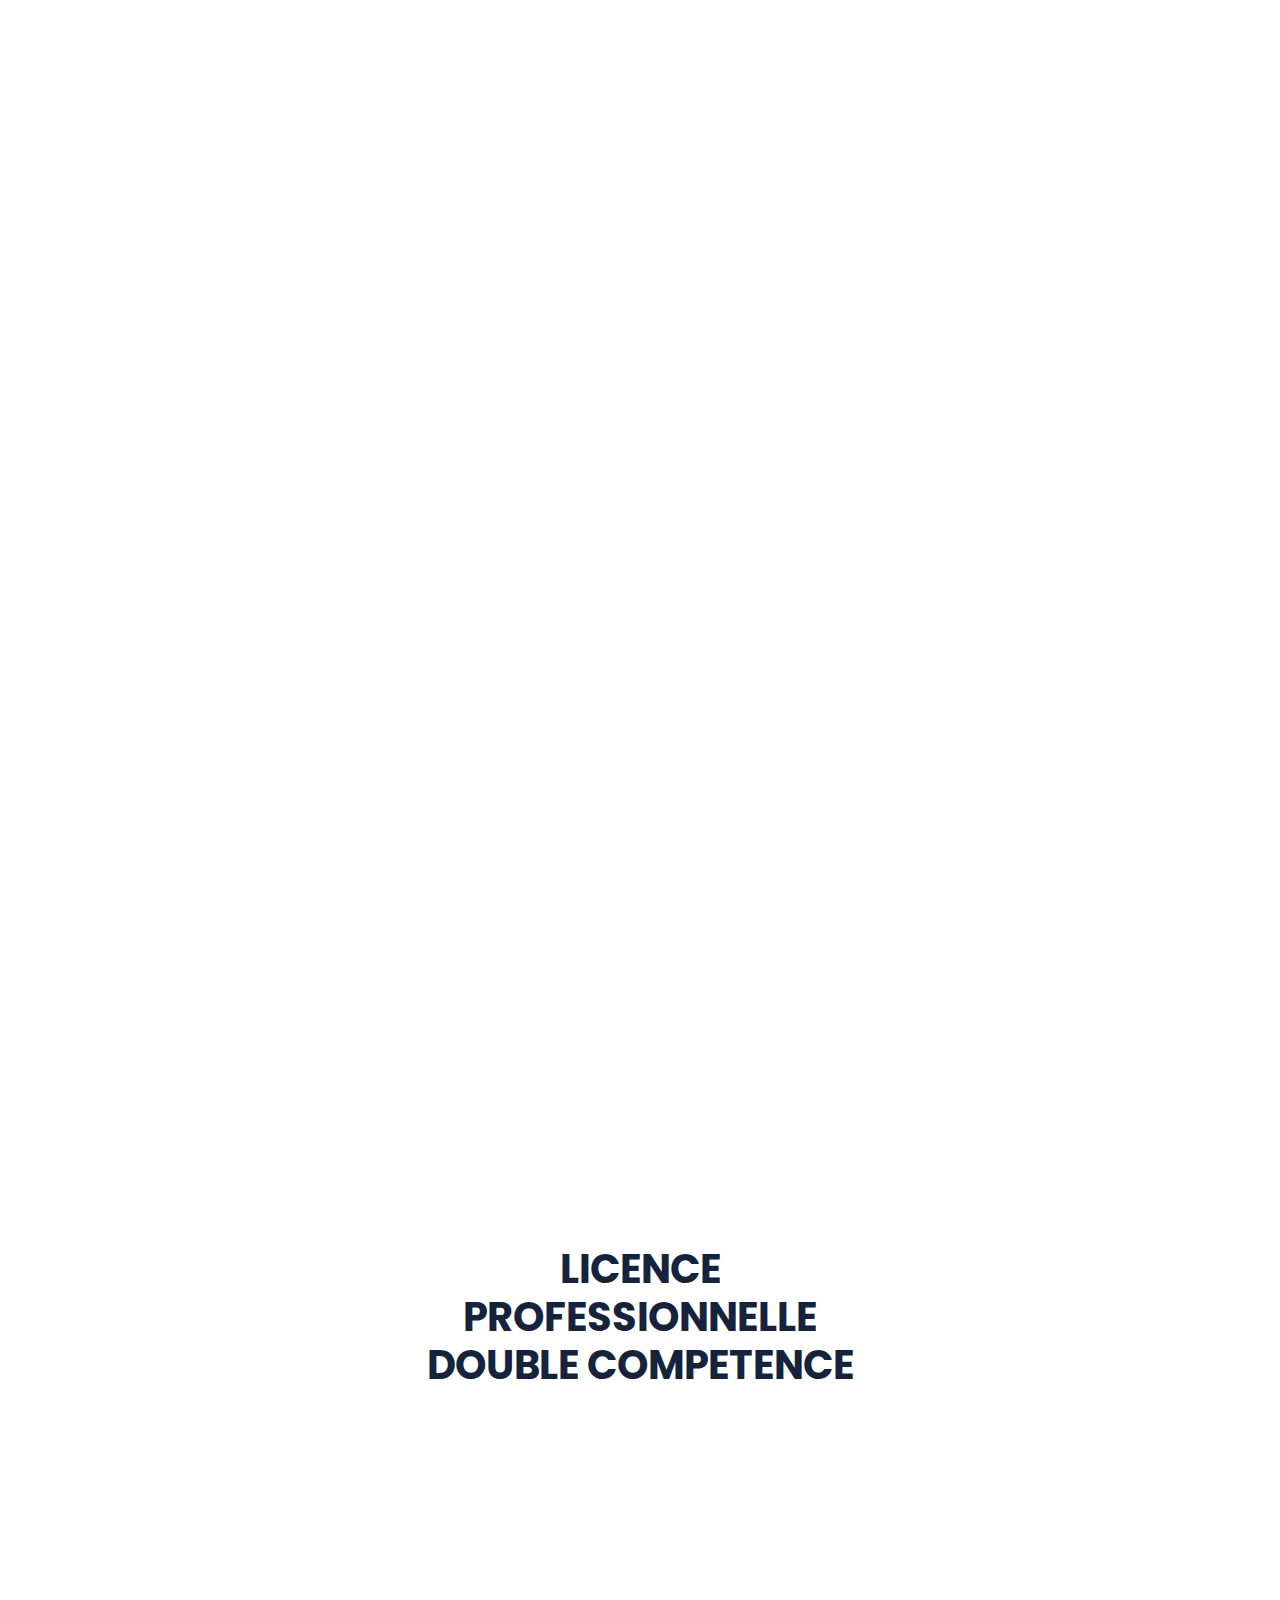
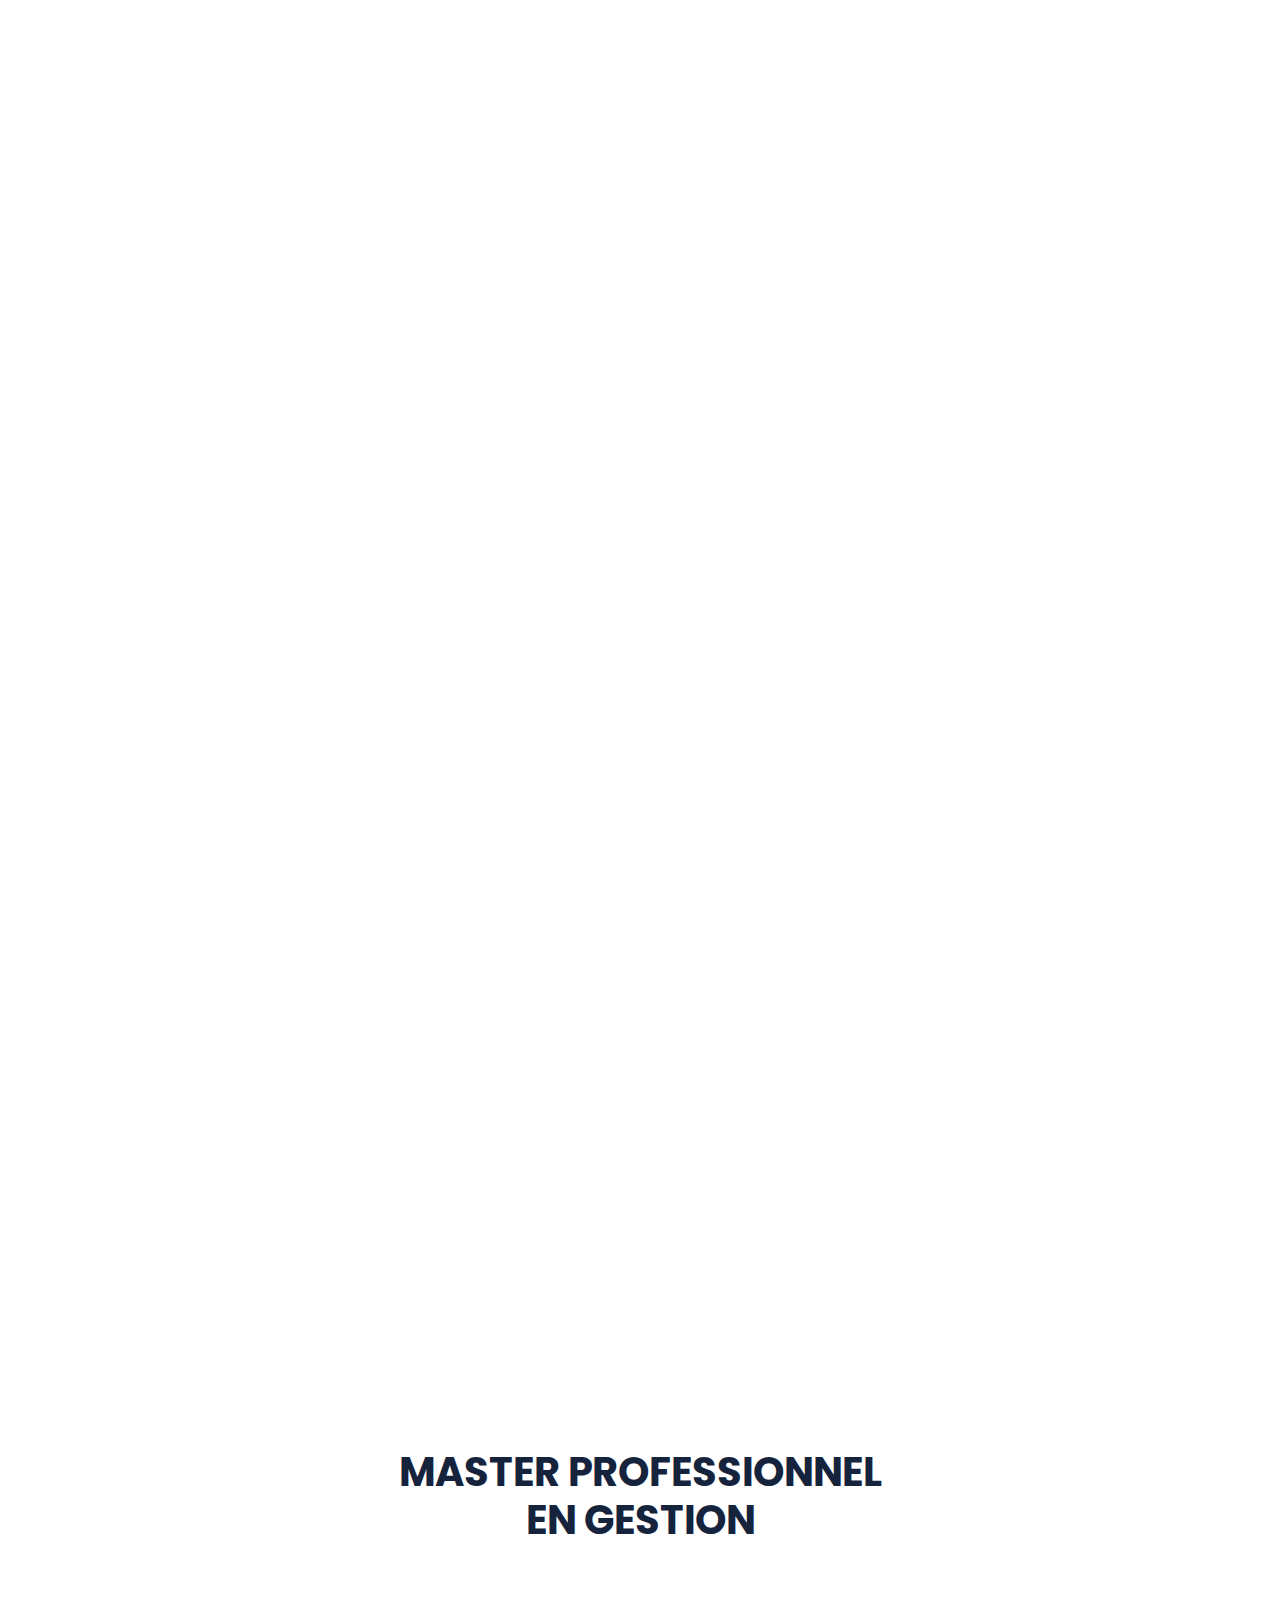
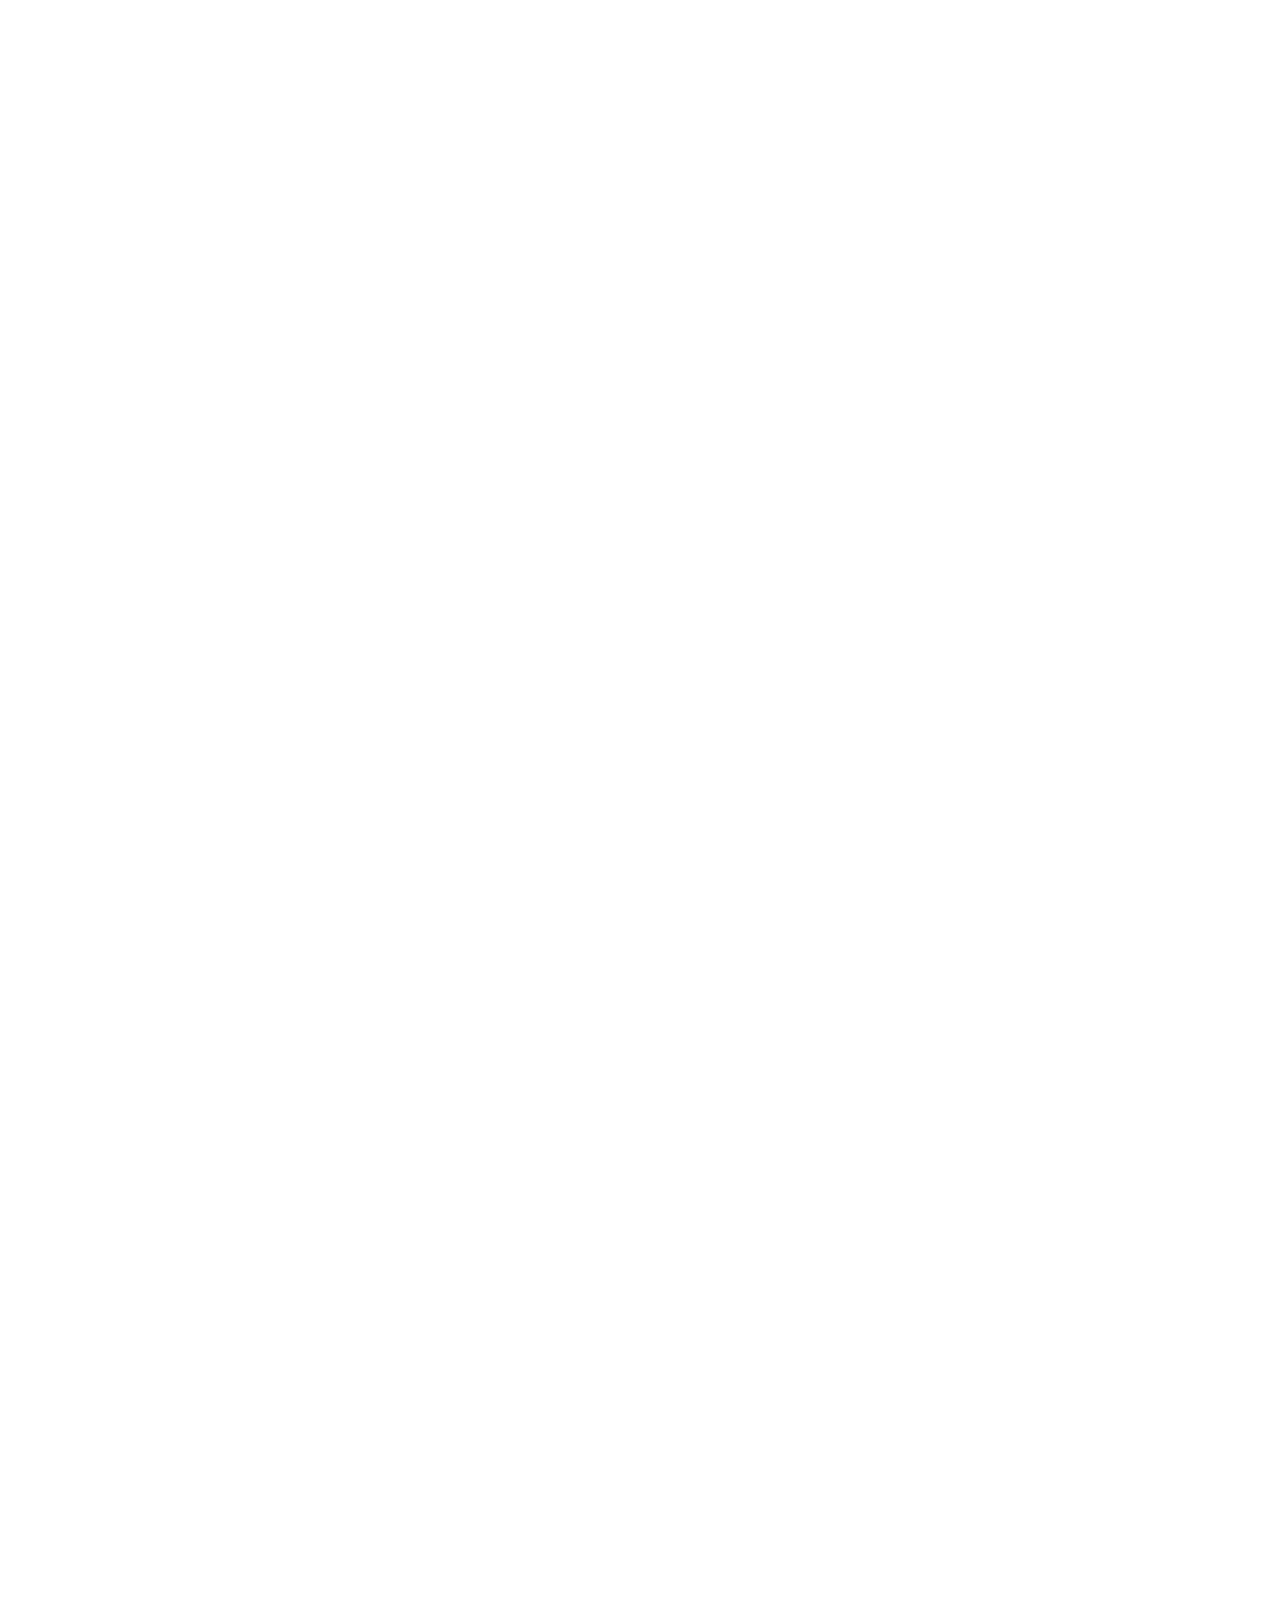
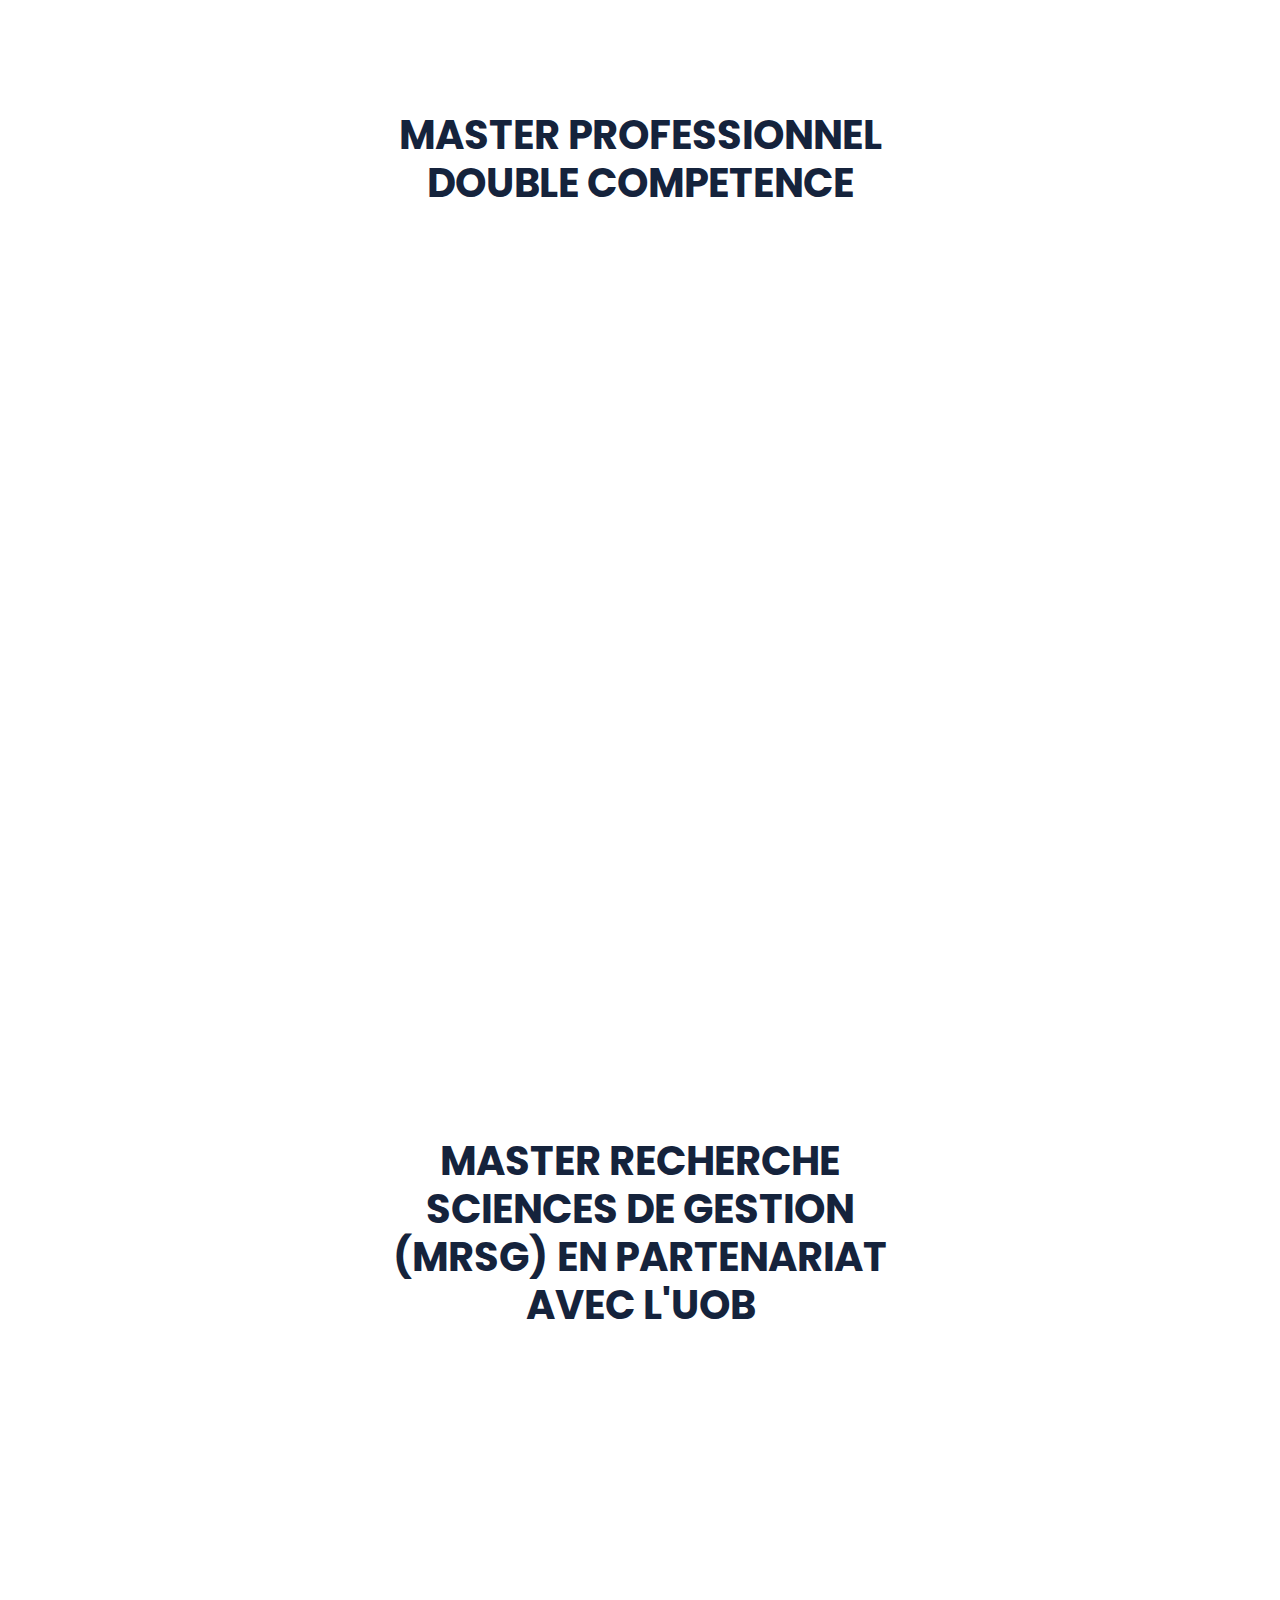
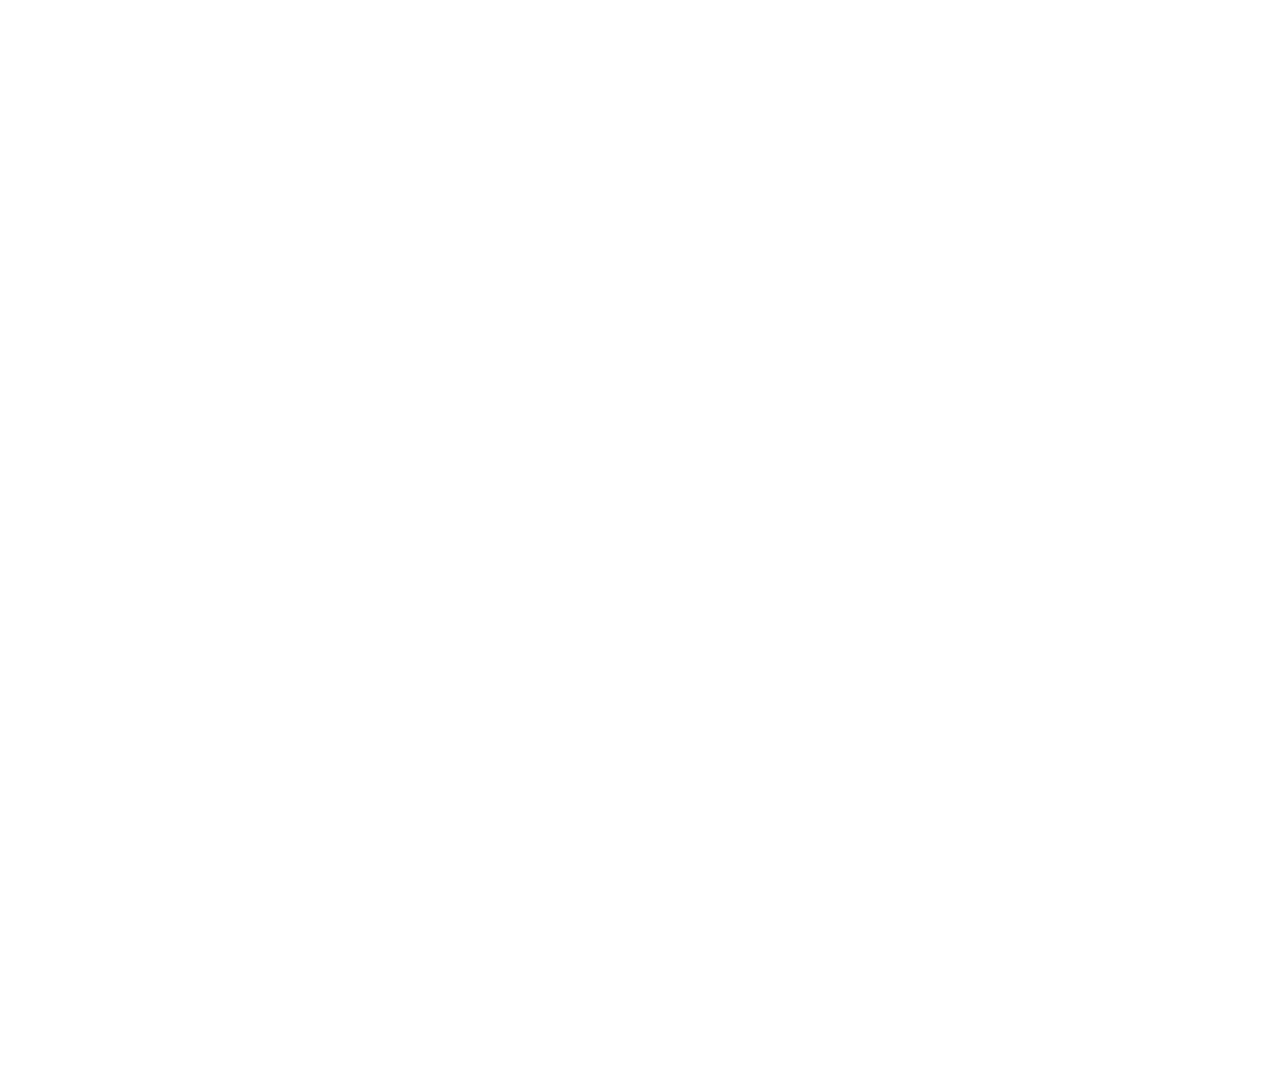
<file: formation-initiale.html>
<!DOCTYPE html>
<html lang="en">
  <head>
    <meta charset="utf-8" />
    <title>Insure - Insurance HTML Template</title>
    <meta content="width=device-width, initial-scale=1.0" name="viewport" />
    <meta content="" name="keywords" />
    <meta content="" name="description" />

    <!-- Favicon -->
    <link href="img/favicon.ico" rel="icon" />

    <!-- Google Web Fonts -->
    <link rel="preconnect" href="https://fonts.googleapis.com" />
    <link rel="preconnect" href="https://fonts.gstatic.com" crossorigin />
    <link
      href="https://fonts.googleapis.com/css2?family=Roboto:wght@400;500&family=Poppins:wght@600;700&display=swap"
      rel="stylesheet"
    />

    <!-- Icon Font Stylesheet -->
    <link
      href="https://cdnjs.cloudflare.com/ajax/libs/font-awesome/5.10.0/css/all.min.css"
      rel="stylesheet"
    />
    <link
      href="https://cdn.jsdelivr.net/npm/bootstrap-icons@1.4.1/font/bootstrap-icons.css"
      rel="stylesheet"
    />

    <!-- Libraries Stylesheet -->
    <link href="lib/animate/animate.min.css" rel="stylesheet" />
    <link href="lib/owlcarousel/assets/owl.carousel.min.css" rel="stylesheet" />

    <!-- Customized Bootstrap Stylesheet -->
    <link href="css/bootstrap.min.css" rel="stylesheet" />

    <!-- Template Stylesheet -->
    <link href="css/style.css" rel="stylesheet" />
  </head>

  <body>
    <!-- Spinner Start -->
    <div
      id="spinner"
      class="show bg-white position-fixed translate-middle w-100 vh-100 top-50 start-50 d-flex align-items-center justify-content-center"
    >
      <div class="spinner-grow text-primary" role="status"></div>
    </div>
    <!-- Spinner End -->

    <!-- Topbar Start -->
    <div
      class="container-fluid bg-dark text-white-50 py-2 px-0 d-none d-lg-block"
    >
      <div class="row gx-0 align-items-center">
        <div class="col-lg-7 px-5 text-start">
          <div class="h-100 d-inline-flex align-items-center me-4">
            <small class="fa fa-phone-alt me-2"></small>
            <small>+012 345 6789</small>
          </div>
          <div class="h-100 d-inline-flex align-items-center me-4">
            <small class="far fa-envelope-open me-2"></small>
            <small>info@example.com</small>
          </div>
          <div class="h-100 d-inline-flex align-items-center me-4">
            <small class="far fa-clock me-2"></small>
            <small>Mon - Fri : 09 AM - 09 PM</small>
          </div>
        </div>
        <div class="col-lg-5 px-5 text-end">
          <div class="h-100 d-inline-flex align-items-center">
            <a class="text-white-50 ms-4" href=""
              ><i class="fab fa-facebook-f"></i
            ></a>
            <a class="text-white-50 ms-4" href=""
              ><i class="fab fa-twitter"></i
            ></a>
            <a class="text-white-50 ms-4" href=""
              ><i class="fab fa-linkedin-in"></i
            ></a>
            <a class="text-white-50 ms-4" href=""
              ><i class="fab fa-instagram"></i
            ></a>
          </div>
        </div>
      </div>
    </div>
    <!-- Topbar End -->

    <!-- Navbar Start -->
    <nav
      class="navbar navbar-expand-lg bg-white navbar-light sticky-top px-4 px-lg-5"
    >
      <a href="index.html" class="navbar-brand d-flex align-items-center">
        <h1 class="m-0">
          <img
            class="img-fluid me-3"
            src="img/icon/INSG Logo copie.png"
            alt=""
          />INSG
        </h1>
      </a>
      <button
        type="button"
        class="navbar-toggler"
        data-bs-toggle="collapse"
        data-bs-target="#navbarCollapse"
      >
        <span class="navbar-toggler-icon"></span>
      </button>
      <div class="collapse navbar-collapse" id="navbarCollapse">
        <div class="navbar-nav mx-auto bg-light rounded pe-4 py-3 py-lg-0">
          <a href="index.html" class="nav-item nav-link">Accueil</a>
          <a href="about.html" class="nav-item nav-link">À propos de Nous</a>
          <div class="nav-item dropdown">
            <a
              href="#"
              class="nav-link dropdown-toggle"
              data-bs-toggle="dropdown"
              >Formations</a
            >
            <div class="dropdown-menu bg-light border-0 m-0">
              <a href="formation-initiale.html" class="dropdown-item"
                >Formation Initiale</a
              >
              <a href="formation-continue.html" class="dropdown-item"
                >Formation Continue</a
              >
            </div>
          </div>
          <div class="nav-item dropdown">
            <a
              href="#"
              class="nav-link dropdown-toggle"
              data-bs-toggle="dropdown"
              >Vie estudiantine</a
            >
            <div class="dropdown-menu bg-light border-0 m-0">
              <a href="clubs.html" class="dropdown-item">Clubs</a>
              <a href="associations.html" class="dropdown-item">Associations</a>
            </div>
          </div>
          <a href="contact.html" class="nav-item nav-link active"
            >Nous contacter</a
          >
        </div>
      </div>
      <!-- <a href="" class="btn btn-primary px-3 d-none d-lg-block"
        >Obtenir un devis</a
      > -->
    </nav>
    <!-- Navbar End -->

    <!-- Service Start -->
    <div class="container-xxl py-5" id="Formation-BTS">
      <div class="container">
        <div class="text-center mx-auto" style="max-width: 500px">
          <h1 class="display-6 mb-5">Cycle BTS</h1>
        </div>
        <div class="row g-4 justify-content-center">
          <div class="col-lg-4 col-md-6 wow fadeInUp" data-wow-delay="0.1s">
            <div class="service-item rounded h-100 p-5">
              <div class="d-flex align-items-center ms-n5 mb-4">
                <div
                  class="service-icon flex-shrink-0 bg-primary rounded-end me-4"
                >
                  <img
                    class="img-fluid"
                    src="img/icon/icon-08-primary.png"
                    alt=""
                  />
                </div>
                <h4 class="mb-0">
                  Comptabilité et Gestion des Organisation (CGO)
                </h4>
              </div>
              <p class="mb-4">
                Le BTS en Comptabilité et Gestion des Organisations forme des
                professionnels capables de gérer les opérations comptables et
                financières des entreprises. Les étudiants acquièrent des
                compétences en comptabilité générale, comptabilité analytique,
                gestion financière, fiscalité, et contrôle de gestion. Les cours
                incluent la gestion des opérations comptables, la comptabilité
                des sociétés, la gestion de la paie, la fiscalité des
                entreprises, le contrôle de gestion, et l'utilisation des
                logiciels de comptabilité (comme Sage, Ciel, et EBP). Les
                étudiants se familiarisent également avec les techniques d'audit
                interne et les normes comptables internationales (IFRS).
              </p>
            </div>
          </div>
          <div class="col-lg-4 col-md-6 wow fadeInUp" data-wow-delay="0.3s">
            <div class="service-item rounded h-100 p-5">
              <div class="d-flex align-items-center ms-n5 mb-4">
                <div
                  class="service-icon flex-shrink-0 bg-primary rounded-end me-4"
                >
                  <img
                    class="img-fluid"
                    src="img/icon/icon-08-primary.png"
                    alt=""
                  />
                </div>
                <h4 class="mb-0">Action Commerciale (AC)</h4>
              </div>
              <p class="mb-4">
                Le BTS en Action Commerciale forme des professionnels capables
                de gérer et de développer les activités commerciales des
                entreprises. Les étudiants acquièrent des compétences en
                techniques de vente, gestion de la relation client, marketing
                opérationnel, et gestion des points de vente. Les cours incluent
                les techniques de prospection et de négociation, la gestion des
                équipes de vente, le merchandising, la gestion des stocks, le
                marketing direct, et l'utilisation des outils de gestion de la
                relation client (CRM). Les étudiants se familiarisent également
                avec les stratégies de fidélisation et les techniques de vente
                en ligne.
              </p>
            </div>
          </div>
          <div class="col-lg-4 col-md-6 wow fadeInUp" data-wow-delay="0.5s">
            <div class="service-item rounded h-100 p-5">
              <div class="d-flex align-items-center ms-n5 mb-4">
                <div
                  class="service-icon flex-shrink-0 bg-primary rounded-end me-4"
                >
                  <img
                    class="img-fluid"
                    src="img/icon/icon-08-primary.png"
                    alt=""
                  />
                </div>
                <h4 class="mb-0">Commerce International (CI)</h4>
              </div>
              <p class="mb-4">
                Le BTS en Commerce International prépare les étudiants à gérer
                et à développer les activités commerciales à l'international.
                Les étudiants acquièrent des compétences en gestion des
                opérations d'import-export, négociation interculturelle,
                logistique internationale, et marketing international. Les cours
                incluent la gestion des opérations de commerce international, la
                négociation en langue étrangère, la gestion des transports
                internationaux, le droit du commerce international, la veille
                commerciale, et le marketing global. Les étudiants se
                familiarisent également avec les techniques douanières, les
                incoterms, et les procédures de paiement international.
              </p>
            </div>
          </div>
          <div class="col-lg-4 col-md-6 wow fadeInUp" data-wow-delay="0.1s">
            <div class="service-item rounded h-100 p-5">
              <div class="d-flex align-items-center ms-n5 mb-4">
                <div
                  class="service-icon flex-shrink-0 bg-primary rounded-end me-4"
                >
                  <img
                    class="img-fluid"
                    src="img/icon/icon-08-primary.png"
                    alt=""
                  />
                </div>
                <h4 class="mb-0">Négoce et Commerce du bois</h4>
              </div>
              <p class="mb-4">
                Le BTS en Négoce et Commerce du Bois prépare les étudiants à
                gérer et à développer les activités commerciales liées au
                secteur du bois et des matériaux dérivés. Les étudiants
                acquièrent des compétences en achat et vente de bois, gestion
                des approvisionnements, techniques de négociation, et gestion de
                la logistique. Les cours incluent les caractéristiques des
                essences de bois, les techniques de transformation et de
                traitement du bois, la gestion des stocks, la réglementation du
                commerce du bois, et le marketing du bois. Les étudiants se
                familiarisent également avec les enjeux environnementaux et les
                certifications forestières (comme FSC et PEFC).
              </p>
            </div>
          </div>
          <div class="col-lg-4 col-md-6 wow fadeInUp" data-wow-delay="0.3s">
            <div class="service-item rounded h-100 p-5">
              <div class="d-flex align-items-center ms-n5 mb-4">
                <div
                  class="service-icon flex-shrink-0 bg-primary rounded-end me-4"
                >
                  <img
                    class="img-fluid"
                    src="img/icon/icon-08-primary.png"
                    alt=""
                  />
                </div>
                <h4 class="mb-0">Délégué Médical</h4>
              </div>
              <p class="mb-4">
                Le BTS en Délégué Médical forme des professionnels capables de
                promouvoir et de vendre des produits pharmaceutiques et médicaux
                auprès des professionnels de santé. Les étudiants acquièrent des
                compétences en communication scientifique, techniques de vente,
                connaissance des produits pharmaceutiques, et gestion de la
                relation client. Les cours incluent la pharmacologie, l'anatomie
                et la physiologie, les techniques de vente en milieu médical, la
                réglementation pharmaceutique, la gestion des visites médicales,
                et le marketing pharmaceutique. Les étudiants se familiarisent
                également avec les techniques de persuasion et les stratégies de
                développement des ventes.
              </p>
            </div>
          </div>
        </div>
      </div>
    </div>
    <!-- Service End -->

    <!-- Service Start -->
    <div class="container-xxl py-5" id="Formation-LSG">
      <div class="container">
        <div class="text-center mx-auto" style="max-width: 500px">
          <h1 class="display-6 mb-5">LICENCE EN SCIENCES DE GESTION (LSG)</h1>
        </div>
        <div class="row g-4 justify-content-center">
          <div class="col-lg-4 col-md-6 wow fadeInUp" data-wow-delay="0.1s">
            <div class="service-item rounded h-100 p-5">
              <div class="d-flex align-items-center ms-n5 mb-4">
                <div
                  class="service-icon flex-shrink-0 bg-primary rounded-end me-4"
                >
                  <img
                    class="img-fluid"
                    src="img/icon/icon-08-primary.png"
                    alt=""
                  />
                </div>
                <h4 class="mb-0">Finance-Comptabilité (FC)</h4>
              </div>
              <p class="mb-4">
                La filière Finance-Comptabilité couvre les aspects théoriques et
                pratiques de la gestion financière et de la comptabilité. Les
                étudiants apprennent à préparer et à analyser les états
                financiers, à gérer les budgets, à effectuer des audits, et à
                conseiller sur la fiscalité et la planification financière. Les
                cours incluent la comptabilité financière, la comptabilité de
                gestion, la fiscalité, l'audit, le contrôle de gestion, et le
                droit des affaires. Les étudiants se familiarisent également
                avec les normes comptables internationales (IFRS), les outils de
                gestion financière, et les logiciels de comptabilité (comme SAP,
                Oracle, ou QuickBooks).
              </p>
            </div>
          </div>
          <div class="col-lg-4 col-md-6 wow fadeInUp" data-wow-delay="0.3s">
            <div class="service-item rounded h-100 p-5">
              <div class="d-flex align-items-center ms-n5 mb-4">
                <div
                  class="service-icon flex-shrink-0 bg-primary rounded-end me-4"
                >
                  <img
                    class="img-fluid"
                    src="img/icon/icon-08-primary.png"
                    alt=""
                  />
                </div>
                <h4 class="mb-0">Marketing et Commerce International (MCI)</h4>
              </div>
              <p class="mb-4">
                Cette filière se concentre sur les stratégies de marketing et
                les pratiques de commerce international. Les étudiants
                apprennent à développer des stratégies de marketing global, à
                gérer des marques, à réaliser des études de marché, et à
                comprendre le comportement des consommateurs. Les cours incluent
                le marketing stratégique, le marketing digital, la gestion de la
                marque, les techniques de négociation, le commerce
                international, la logistique internationale, et le droit du
                commerce international. Les étudiants se familiarisent avec les
                différents marchés mondiaux, les stratégies d'entrée sur les
                marchés étrangers, et les enjeux interculturels du commerce.
              </p>
            </div>
          </div>
          <div class="col-lg-4 col-md-6 wow fadeInUp" data-wow-delay="0.5s">
            <div class="service-item rounded h-100 p-5">
              <div class="d-flex align-items-center ms-n5 mb-4">
                <div
                  class="service-icon flex-shrink-0 bg-primary rounded-end me-4"
                >
                  <img
                    class="img-fluid"
                    src="img/icon/icon-08-primary.png"
                    alt=""
                  />
                </div>
                <h4 class="mb-0">Comptabilité Contrôle Audit (CCA)</h4>
              </div>
              <p class="mb-4">
                Cette filière met l'accent sur les techniques avancées de
                comptabilité, de contrôle et d'audit. Les étudiants apprennent à
                préparer et à analyser les états financiers, à réaliser des
                audits internes et externes, et à mettre en place des systèmes
                de contrôle de gestion. Les cours incluent la comptabilité
                financière avancée, l'audit interne, l'audit externe, le
                contrôle de gestion, les normes comptables internationales, et
                la gestion des risques. Les étudiants se familiarisent avec les
                outils et techniques d'audit, les pratiques de gouvernance
                d'entreprise, et les logiciels spécialisés en audit et contrôle.
              </p>
            </div>
          </div>
          <div class="col-lg-4 col-md-6 wow fadeInUp" data-wow-delay="0.1s">
            <div class="service-item rounded h-100 p-5">
              <div class="d-flex align-items-center ms-n5 mb-4">
                <div
                  class="service-icon flex-shrink-0 bg-primary rounded-end me-4"
                >
                  <img
                    class="img-fluid"
                    src="img/icon/icon-08-primary.png"
                    alt=""
                  />
                </div>
                <h4 class="mb-0">Banque-Finance (BF)</h4>
              </div>
              <p class="mb-4">
                Cette filière couvre les services bancaires, la finance
                d'entreprise, les marchés financiers, et la gestion des risques.
                Les étudiants apprennent à analyser les états financiers, à
                gérer des portefeuilles d'investissement, à comprendre les
                produits financiers complexes, et à évaluer les risques
                financiers. Les cours incluent la finance d'entreprise, les
                marchés financiers, la gestion de portefeuille, la banque
                d'investissement, la gestion des risques, et la finance
                internationale. Les étudiants se familiarisent également avec
                les outils et techniques de modélisation financière, les
                analyses quantitatives, et les réglementations financières.
              </p>
            </div>
          </div>
          <div class="col-lg-4 col-md-6 wow fadeInUp" data-wow-delay="0.3s">
            <div class="service-item rounded h-100 p-5">
              <div class="d-flex align-items-center ms-n5 mb-4">
                <div
                  class="service-icon flex-shrink-0 bg-primary rounded-end me-4"
                >
                  <img
                    class="img-fluid"
                    src="img/icon/icon-08-primary.png"
                    alt=""
                  />
                </div>
                <h4 class="mb-0">Gestion des Ressources Humaines (GRH)</h4>
              </div>
              <p class="mb-4">
                Cette filière couvre la gestion du capital humain au sein des
                organisations. Les étudiants apprennent à recruter, à gérer les
                talents, à développer les compétences, à évaluer les
                performances, et à gérer les relations de travail. Les cours
                incluent le recrutement et la sélection, la gestion des talents,
                la formation et le développement, la gestion des performances,
                les relations de travail, et la gestion stratégique des
                ressources humaines. Les étudiants se familiarisent avec les
                outils et techniques de gestion des ressources humaines, les
                pratiques de gestion du changement, et les réglementations du
                travail.
              </p>
            </div>
          </div>
          <div class="col-lg-4 col-md-6 wow fadeInUp" data-wow-delay="0.3s">
            <div class="service-item rounded h-100 p-5">
              <div class="d-flex align-items-center ms-n5 mb-4">
                <div
                  class="service-icon flex-shrink-0 bg-primary rounded-end me-4"
                >
                  <img
                    class="img-fluid"
                    src="img/icon/icon-08-primary.png"
                    alt=""
                  />
                </div>
                <h4 class="mb-0">
                  Gestion Touristique et Environnementale (GTE)
                </h4>
              </div>
              <p class="mb-4">
                Cette filière se concentre sur la gestion des activités
                touristiques et des initiatives environnementales. Les étudiants
                apprennent à planifier et à gérer des projets touristiques, à
                promouvoir le développement durable, à gérer les ressources
                naturelles, et à comprendre la politique environnementale. Les
                cours incluent la gestion des destinations touristiques,
                l'écotourisme, la gestion des ressources naturelles, la
                réglementation environnementale, et le marketing touristique.
                Les étudiants se familiarisent également avec les pratiques de
                gestion durable, les certifications environnementales, et les
                techniques de conservation.
              </p>
            </div>
          </div>
          <div class="col-lg-4 col-md-6 wow fadeInUp" data-wow-delay="0.3s">
            <div class="service-item rounded h-100 p-5">
              <div class="d-flex align-items-center ms-n5 mb-4">
                <div
                  class="service-icon flex-shrink-0 bg-primary rounded-end me-4"
                >
                  <img
                    class="img-fluid"
                    src="img/icon/icon-08-primary.png"
                    alt=""
                  />
                </div>
                <h4 class="mb-0">
                  Management et Communication Commerciale (MCC)
                </h4>
              </div>
              <p class="mb-4">
                Cette filière couvre les aspects de la gestion commerciale et de
                la communication, incluant le développement des ventes, la
                gestion des relations clients, et les stratégies de
                communication d'entreprise. Les étudiants apprennent à élaborer
                des stratégies commerciales, à gérer des équipes de vente, à
                développer des relations clients durables, et à utiliser des
                outils de gestion de la relation client (CRM). Les cours
                incluent les techniques de vente, la gestion des forces de
                vente, la communication d'entreprise, le marketing relationnel,
                et la gestion des canaux de distribution.
              </p>
            </div>
          </div>
          <div class="col-lg-4 col-md-6 wow fadeInUp" data-wow-delay="0.3s">
            <div class="service-item rounded h-100 p-5">
              <div class="d-flex align-items-center ms-n5 mb-4">
                <div
                  class="service-icon flex-shrink-0 bg-primary rounded-end me-4"
                >
                  <img
                    class="img-fluid"
                    src="img/icon/icon-08-primary.png"
                    alt=""
                  />
                </div>
                <h4 class="mb-0">
                  Management des Opérations Internationales (MOI)
                </h4>
              </div>
              <p class="mb-4">
                Cette filière se concentre sur la gestion des opérations et des
                chaînes d'approvisionnement à l'échelle internationale. Les
                étudiants apprennent à optimiser les processus de production, à
                gérer les flux logistiques, à planifier les approvisionnements,
                et à coordonner les opérations internationales. Les cours
                incluent la gestion de la chaîne d'approvisionnement, la
                logistique internationale, la gestion de projet, la gestion des
                achats, et les stratégies d'approvisionnement global. Les
                étudiants se familiarisent avec les technologies de gestion des
                opérations (comme les systèmes ERP), les techniques de gestion
                de la qualité, et les enjeux interculturels dans la gestion des
                opérations.
              </p>
            </div>
          </div>
        </div>
      </div>
    </div>
    <!-- Service End -->

    <!-- Service Start -->
    <div class="container-xxl py-5" id="Formation-LP-DC">
      <div class="container">
        <div class="text-center mx-auto" style="max-width: 500px">
          <h1 class="display-6 mb-5">
            LICENCE PROFESSIONNELLE DOUBLE COMPETENCE
          </h1>
        </div>
        <div class="row g-4 justify-content-center">
          <div class="col-lg-4 col-md-6 wow fadeInUp" data-wow-delay="0.1s">
            <div class="service-item rounded h-100 p-5">
              <div class="d-flex align-items-center ms-n5 mb-4">
                <div
                  class="service-icon flex-shrink-0 bg-primary rounded-end me-4"
                >
                  <img
                    class="img-fluid"
                    src="img/icon/icon-08-primary.png"
                    alt=""
                  />
                </div>
                <h4 class="mb-0">Achat Logistique et Transport</h4>
              </div>
              <p class="mb-4">
                Cette filière se concentre sur la gestion des achats, de la
                logistique, et du transport. Les étudiants apprennent à gérer
                les approvisionnements, à optimiser la chaîne
                d'approvisionnement, à gérer les stocks, et à coordonner les
                opérations de transport. Ils étudient également les techniques
                de négociation avec les fournisseurs, la logistique
                internationale, la gestion des entrepôts, et les technologies de
                l'information appliquées à la logistique.
              </p>
            </div>
          </div>
          <div class="col-lg-4 col-md-6 wow fadeInUp" data-wow-delay="0.3s">
            <div class="service-item rounded h-100 p-5">
              <div class="d-flex align-items-center ms-n5 mb-4">
                <div
                  class="service-icon flex-shrink-0 bg-primary rounded-end me-4"
                >
                  <img
                    class="img-fluid"
                    src="img/icon/icon-08-primary.png"
                    alt=""
                  />
                </div>
                <h4 class="mb-0">
                  Économie et Gestion des Structures Aéro-portuaires
                </h4>
              </div>
              <p class="mb-4">
                Cette filière se concentre sur la gestion économique et
                opérationnelle des aéroports et des structures aéroportuaires.
                Les étudiants apprennent à gérer les opérations aéroportuaires,
                à optimiser la logistique aérienne, à comprendre la
                réglementation aérienne, et à analyser l'économie des transports
                aériens. Les cours incluent la gestion des infrastructures
                aéroportuaires, la sécurité aérienne, le marketing des services
                aériens, et la planification stratégique des aéroports.
              </p>
            </div>
          </div>
          <div class="col-lg-4 col-md-6 wow fadeInUp" data-wow-delay="0.5s">
            <div class="service-item rounded h-100 p-5">
              <div class="d-flex align-items-center ms-n5 mb-4">
                <div
                  class="service-icon flex-shrink-0 bg-primary rounded-end me-4"
                >
                  <img
                    class="img-fluid"
                    src="img/icon/icon-08-primary.png"
                    alt=""
                  />
                </div>
                <h4 class="mb-0">
                  Gestion Economique des Mines et Pétrole (GEMP) en partenariat
                  avec l'USTM et l'ANBG
                </h4>
              </div>
              <p class="mb-4">
                Cette filière est spécialisée dans la gestion et l'économie des
                industries extractives, telles que les mines et le pétrole. Les
                étudiants apprennent les techniques de gestion de projets
                miniers et pétroliers, l'économie des ressources naturelles,
                l'analyse des marchés des matières premières, et la
                réglementation environnementale. Ils étudient également la
                gestion des risques et des aspects financiers spécifiques à ces
                industries, tels que le financement de projets miniers et
                pétroliers et l'analyse des investissements dans les ressources
                naturelles.
              </p>
            </div>
          </div>
          <div class="col-lg-4 col-md-6 wow fadeInUp" data-wow-delay="0.1s">
            <div class="service-item rounded h-100 p-5">
              <div class="d-flex align-items-center ms-n5 mb-4">
                <div
                  class="service-icon flex-shrink-0 bg-primary rounded-end me-4"
                >
                  <img
                    class="img-fluid"
                    src="img/icon/icon-08-primary.png"
                    alt=""
                  />
                </div>
                <h4 class="mb-0">Informatique de Gestion (IG)</h4>
              </div>
              <p class="mb-4">
                Cette filière allie les principes de l'informatique et de la
                gestion pour former des professionnels capables de concevoir,
                développer et gérer des systèmes d'information au sein des
                entreprises. Elle couvre des sujets comme la programmation, les
                bases de données, les systèmes d'information, la gestion de
                projet, l'analyse des processus métiers, et l'architecture des
                systèmes d'information. Les étudiants apprennent à analyser les
                besoins des entreprises, à concevoir des solutions informatiques
                adaptées, et à gérer des projets informatiques du début à la
                fin. Ils se familiarisent également avec les outils et
                technologies de l'informatique décisionnelle (business
                intelligence) et de la gestion des ressources d'entreprise
                (ERP).
              </p>
            </div>
          </div>
          <div class="col-lg-4 col-md-6 wow fadeInUp" data-wow-delay="0.3s">
            <div class="service-item rounded h-100 p-5">
              <div class="d-flex align-items-center ms-n5 mb-4">
                <div
                  class="service-icon flex-shrink-0 bg-primary rounded-end me-4"
                >
                  <img
                    class="img-fluid"
                    src="img/icon/icon-08-primary.png"
                    alt=""
                  />
                </div>
                <h4 class="mb-0">
                  Management et Entrepreneuriat en Agro-industrie
                </h4>
              </div>
              <p class="mb-4">
                Cette filière se concentre sur la gestion et l'entrepreneuriat
                dans le secteur agro-industriel. Les étudiants apprennent à
                gérer les opérations des entreprises agro-industrielles, à
                développer de nouveaux produits, à comprendre les chaînes de
                valeur agricoles, et à appliquer des techniques de marketing
                spécifiques à l'agro-industrie. Ils étudient également les
                aspects financiers de la gestion agro-industrielle, y compris la
                gestion des coûts, la finance d'entreprise et les
                investissements.
              </p>
            </div>
          </div>
          <div class="col-lg-4 col-md-6 wow fadeInUp" data-wow-delay="0.3s">
            <div class="service-item rounded h-100 p-5">
              <div class="d-flex align-items-center ms-n5 mb-4">
                <div
                  class="service-icon flex-shrink-0 bg-primary rounded-end me-4"
                >
                  <img
                    class="img-fluid"
                    src="img/icon/icon-08-primary.png"
                    alt=""
                  />
                </div>
                <h4 class="mb-0">
                  Statistique Informatique en Économie Gestion
                </h4>
              </div>
              <p class="mb-4">
                Cette filière se concentre sur l'application des méthodes
                statistiques et informatiques à l'analyse économique et à la
                gestion. Les étudiants apprennent à utiliser des outils
                statistiques pour analyser des données économiques et
                commerciales, à développer des modèles économétriques, et à
                interpréter les résultats pour aider à la prise de décision. La
                formation inclut des cours en statistiques, économétrie, analyse
                de données, programmation (souvent en R ou Python), et bases de
                données. Les étudiants apprennent également à utiliser des
                logiciels spécialisés comme SAS, SPSS, et STATA.
              </p>
            </div>
          </div>
        </div>
      </div>
    </div>
    <!-- Service End -->

    <!-- Service Start -->
    <div class="container-xxl py-5" id="Formation-MPSG">
      <div class="container">
        <div class="text-center mx-auto" style="max-width: 500px">
          <h1 class="display-6 mb-5">MASTER PROFESSIONNEL EN GESTION</h1>
        </div>
        <div class="row g-4 justify-content-center">
          <div class="col-lg-4 col-md-6 wow fadeInUp" data-wow-delay="0.1s">
            <div class="service-item rounded h-100 p-5">
              <div class="d-flex align-items-center ms-n5 mb-4">
                <div
                  class="service-icon flex-shrink-0 bg-primary rounded-end me-4"
                >
                  <img
                    class="img-fluid"
                    src="img/icon/icon-08-primary.png"
                    alt=""
                  />
                </div>
                <h4 class="mb-0">Finance(FI)</h4>
              </div>
              <p class="mb-4">
                Le Master Professionnel en Finance forme des experts financiers
                capables de comprendre et d'analyser les marchés financiers, de
                gérer les risques financiers, et de prendre des décisions
                d'investissement stratégiques. Les étudiants acquièrent des
                compétences avancées en finance d'entreprise, gestion de
                portefeuille, analyse des marchés financiers, évaluation des
                entreprises, et modélisation financière. Les cours incluent la
                finance de marché, la gestion des risques, l'ingénierie
                financière, la finance internationale, la stratégie financière,
                et les techniques de gestion des actifs. Les étudiants se
                familiarisent également avec les logiciels et outils financiers,
                tels que Bloomberg, Reuters, et les plateformes de trading.
              </p>
            </div>
          </div>
          <div class="col-lg-4 col-md-6 wow fadeInUp" data-wow-delay="0.3s">
            <div class="service-item rounded h-100 p-5">
              <div class="d-flex align-items-center ms-n5 mb-4">
                <div
                  class="service-icon flex-shrink-0 bg-primary rounded-end me-4"
                >
                  <img
                    class="img-fluid"
                    src="img/icon/icon-08-primary.png"
                    alt=""
                  />
                </div>
                <h4 class="mb-0">Comptabilité Contrôle Audit (CCA)</h4>
              </div>
              <p class="mb-4">
                Le Master Professionnel en Comptabilité Contrôle Audit (CCA)
                prépare les étudiants à des carrières dans l'audit, la
                comptabilité et le contrôle de gestion. Ils apprennent à
                maîtriser les normes comptables internationales (IFRS), à
                réaliser des audits internes et externes, à gérer les systèmes
                de contrôle interne, et à analyser les états financiers. Les
                cours incluent l'audit financier, la comptabilité avancée, le
                contrôle de gestion, la fiscalité, l'éthique et la gouvernance
                d'entreprise, et la gestion des risques. Les étudiants
                développent également des compétences en communication
                professionnelle, en analyse critique, et en utilisation des
                logiciels comptables et d'audit.
              </p>
            </div>
          </div>
          <div class="col-lg-4 col-md-6 wow fadeInUp" data-wow-delay="0.5s">
            <div class="service-item rounded h-100 p-5">
              <div class="d-flex align-items-center ms-n5 mb-4">
                <div
                  class="service-icon flex-shrink-0 bg-primary rounded-end me-4"
                >
                  <img
                    class="img-fluid"
                    src="img/icon/icon-08-primary.png"
                    alt=""
                  />
                </div>
                <h4 class="mb-0">
                  Management des Affaires Internationales (MAI)
                </h4>
              </div>
              <p class="mb-4">
                Le Master Professionnel en Management des Affaires
                Internationales forme des professionnels capables de gérer et de
                développer des activités commerciales à l'échelle
                internationale. Les étudiants acquièrent des compétences en
                commerce international, négociation interculturelle, logistique
                internationale, et gestion des opérations globales. Les cours
                incluent le marketing international, la stratégie d'entrée sur
                les marchés étrangers, le management interculturel, la finance
                internationale, le droit du commerce international, et la
                gestion des ressources humaines internationales. Les étudiants
                se familiarisent avec les enjeux géopolitiques, les pratiques
                commerciales internationales, et les stratégies de
                globalisation.
              </p>
            </div>
          </div>
          <div class="col-lg-4 col-md-6 wow fadeInUp" data-wow-delay="0.1s">
            <div class="service-item rounded h-100 p-5">
              <div class="d-flex align-items-center ms-n5 mb-4">
                <div
                  class="service-icon flex-shrink-0 bg-primary rounded-end me-4"
                >
                  <img
                    class="img-fluid"
                    src="img/icon/icon-08-primary.png"
                    alt=""
                  />
                </div>
                <h4 class="mb-0">
                  Management et Stratégies Commerciales (MSC)
                </h4>
              </div>
              <p class="mb-4">
                C Le Master Professionnel en Management et Stratégies
                Commerciales prépare les étudiants à élaborer et à mettre en
                œuvre des stratégies commerciales efficaces pour des entreprises
                de tous secteurs. Ils apprennent à analyser les marchés, à
                développer des plans marketing, à gérer des équipes de vente, et
                à optimiser la relation client. Les cours incluent le management
                stratégique, le marketing digital, la gestion des ventes, le
                comportement du consommateur, la gestion de la relation client
                (CRM), et les techniques de négociation. Les étudiants
                développent également des compétences en leadership, en gestion
                de projet, et en utilisation des outils de marketing et de
                vente.
              </p>
            </div>
          </div>
        </div>
      </div>
    </div>
    <!-- Service End -->

    <!-- Service Start -->
    <div class="container-xxl py-5" id="Formation-MP-DC">
      <div class="container">
        <div class="text-center mx-auto" style="max-width: 500px">
          <h1 class="display-6 mb-5">MASTER PROFESSIONNEL DOUBLE COMPETENCE</h1>
        </div>
        <div class="row g-4 justify-content-center">
          <div class="col-lg-4 col-md-6 wow fadeInUp" data-wow-delay="0.1s">
            <div class="service-item rounded h-100 p-5">
              <div class="d-flex align-items-center ms-n5 mb-4">
                <div
                  class="service-icon flex-shrink-0 bg-primary rounded-end me-4"
                >
                  <img
                    class="img-fluid"
                    src="img/icon/icon-08-primary.png"
                    alt=""
                  />
                </div>
                <h4 class="mb-0">Informatique de Gestion (IG)</h4>
              </div>
              <p class="mb-4">
                Le Master Professionnel en Informatique et Gestion forme des
                professionnels capables de concevoir, développer et gérer des
                systèmes d'information pour améliorer la performance des
                entreprises. Les étudiants acquièrent des compétences en
                développement logiciel, gestion de projet informatique, analyse
                des processus métiers, et administration des systèmes
                d'information. Les cours incluent la programmation avancée, les
                bases de données, la gestion des systèmes d'information, la
                sécurité informatique, l'informatique décisionnelle (business
                intelligence), et la gestion de projets IT. Les étudiants se
                familiarisent avec les technologies émergentes, les outils de
                gestion de projets (comme Agile et Scrum), et les logiciels de
                gestion d'entreprise (ERP).
              </p>
            </div>
          </div>
        </div>
      </div>
    </div>
    <!-- Service End -->

    <!-- Service Start -->
    <div class="container-xxl py-5" id="Formation-MRSG">
      <div class="container">
        <div class="text-center mx-auto" style="max-width: 500px">
          <h1 class="display-6 mb-5">
            MASTER RECHERCHE SCIENCES DE GESTION (MRSG) EN PARTENARIAT AVEC
            L'UOB
          </h1>
        </div>
        <div class="row g-4 justify-content-center">
          <div class="col-lg-4 col-md-6 wow fadeInUp" data-wow-delay="0.1s">
            <div class="service-item rounded h-100 p-5">
              <div class="d-flex align-items-center ms-n5 mb-4">
                <div
                  class="service-icon flex-shrink-0 bg-primary rounded-end me-4"
                >
                  <img
                    class="img-fluid"
                    src="img/icon/icon-08-primary.png"
                    alt=""
                  />
                </div>
                <h4 class="mb-0">
                  Master Recherche Sciences de Gestion (MRSG)
                </h4>
              </div>
              <p class="mb-4">
                Le Master Recherche en Sciences de Gestion, proposé en
                partenariat avec l'Université Omar Bongo (UOB), prépare les
                étudiants à des carrières académiques ou de recherche dans les
                domaines de la gestion et des affaires. Les étudiants acquièrent
                des compétences en méthodologie de recherche, analyse des
                données, théorie des organisations, et gestion stratégique. Les
                cours incluent les méthodes de recherche quantitatives et
                qualitatives, la gestion stratégique, le comportement
                organisationnel, la gestion des ressources humaines, le
                marketing stratégique, et la finance d'entreprise. Les étudiants
                travaillent sur des projets de recherche, publient des articles
                scientifiques, et participent à des conférences académiques.
              </p>
            </div>
          </div>
        </div>
      </div>
    </div>
    <!-- Service End -->

    <!-- Footer Start -->
    <div
      class="container-fluid bg-dark footer mt-5 pt-5 wow fadeIn"
      data-wow-delay="0.1s"
    >
      <div class="container py-5">
        <div class="row g-5">
          <div class="col-lg-3 col-md-6">
            <h1 class="text-white mb-4">
              <img
                class="img-fluid me-3"
                src="img/icon/INSG Logo 2.png"
                alt=""
              />INSG
            </h1>
            <p>
              Première école supérieure de gestion du Gabon, nous formons la
              crème de gestionnaire !
            </p>
            <div class="d-flex pt-2">
              <a
                class="btn btn-square me-1"
                href="https://www.facebook.com/share/AqTEwnG1KFaj428p/?mibextid=LQQJ4d"
                target="_blank"
                ><i class="fab fa-facebook-f"></i
              ></a>
              <a
                class="btn btn-square me-1"
                href="https://whatsapp.com/channel/0029VaZIEoA5kg6yLRCyvH2j"
                target="_blank"
                ><i class="fab fa-whatsapp"></i
              ></a>
              <a
                class="btn btn-square me-0"
                href="https://www.linkedin.com/company/institut-national-des-sciences-de-gestion-officiel/"
                target="_blank"
                ><i class="fab fa-linkedin-in"></i
              ></a>
              <a
                class="btn btn-square me-1"
                href="https://www.instagram.com/insg_gabon?igsh=MXA3NzZ6dDhqcHZ2NA%3D%3D&utm_source=qr"
                target="_blank"
                ><i class="fab fa-instagram"></i
              ></a>
              <a
                class="btn btn-square me-1"
                href="https://t.me/insggabon"
                target="_blank"
                ><i class="fab fa-telegram"></i
              ></a>
              <a
                class="btn btn-square me-1"
                href="https://x.com/insg_gabon"
                target="_blank"
                ><i class="fab fa-twitter"></i
              ></a>
              <a
                class="btn btn-square me-1"
                href="https://youtube.com/@institutnationaldessciencesdeg?si=Vd_YM5fWABOpxVqA"
                target="_blank"
                ><i class="fab fa-youtube"></i
              ></a>
            </div>
          </div>
          <div class="col-lg-3 col-md-6">
            <h5 class="text-light mb-4">Adresses</h5>
            <p>
              <i class="fa fa-map-marker-alt me-3"></i>Feu tricolore du
              Gros-Bouquet, BP: 190, Libreville, Gabon
            </p>
            <p><i class="fa fa-phone-alt me-3"></i>+241 011 73 56 98</p>
            <p>
              <i class="fa fa-envelope me-3"></i
              ><a href="mailto: insggabon2024@gmail.com"
                >insggabon2024@gmail.com</a
              >
            </p>
          </div>
          <div class="col-lg-3 col-md-6">
            <h5 class="text-light mb-4">Liens Rapides</h5>
            <a class="btn btn-link" href="">À propos de Nous</a>
            <a class="btn btn-link" href="">Nous contacter</a>
            <a class="btn btn-link" href="">Termes & Conditions</a>
            <a class="btn btn-link" href="">Support</a>
          </div>
          <div class="col-lg-3 col-md-6">
            <h5 class="text-light mb-4">Newsletter</h5>
            <p>Inscrivez-vous à notre Newsletter pour ne rien manquer!</p>
            <div class="position-relative mx-auto" style="max-width: 400px">
              <input
                class="form-control bg-transparent w-100 py-3 ps-4 pe-5"
                type="text"
                placeholder="Votre E-mail"
              />
              <button
                type="button"
                class="btn btn-secondary py-2 position-absolute top-0 end-0 mt-2 me-2"
              >
                S'inscrire
              </button>
            </div>
          </div>
        </div>
      </div>
      <div class="container-fluid copyright">
        <div class="container">
          <div class="row">
            <div class="col-md-6 text-center text-md-start mb-3 mb-md-0">
              &copy; <a href="#">INSG</a>, Tous droits réservés.
            </div>
          </div>
        </div>
      </div>
    </div>
    <!-- Footer End -->

    <!-- Back to Top -->
    <a href="#" class="btn btn-lg btn-primary btn-lg-square back-to-top"
      ><i class="bi bi-arrow-up"></i
    ></a>

    <!-- JavaScript Libraries -->
    <script src="https://code.jquery.com/jquery-3.4.1.min.js"></script>
    <script src="https://cdn.jsdelivr.net/npm/bootstrap@5.0.0/dist/js/bootstrap.bundle.min.js"></script>
    <script src="lib/wow/wow.min.js"></script>
    <script src="lib/easing/easing.min.js"></script>
    <script src="lib/waypoints/waypoints.min.js"></script>
    <script src="lib/owlcarousel/owl.carousel.min.js"></script>
    <script src="lib/counterup/counterup.min.js"></script>

    <!-- Template Javascript -->
    <script src="js/main.js"></script>
  </body>
</html>
</file>
<file: css/style.css>
/********** Template CSS **********/
:root {
    --primary: #015FC9;
    --secondary: #0DD3F1;
    --light: #F6F7FC;
    --dark: #15233C;
}

.back-to-top {
    position: fixed;
    display: none;
    right: 30px;
    bottom: 30px;
    z-index: 99;
}


/*** Spinner ***/
#spinner {
    opacity: 0;
    visibility: hidden;
    transition: opacity .5s ease-out, visibility 0s linear .5s;
    z-index: 99999;
}

#spinner.show {
    transition: opacity .5s ease-out, visibility 0s linear 0s;
    visibility: visible;
    opacity: 1;
}


/*** Button ***/
.btn {
    transition: .5s;
}

.btn-light {
    position: absolute;
    bottom: 30px;
    right: 30px;
}

.btn.btn-primary,
.btn.btn-outline-primary:hover,
.btn.btn-secondary,
.btn.btn-outline-secondary:hover {
    color: #FFFFFF;
}

.btn.btn-primary:hover {
    background: var(--secondary);
    border-color: var(--secondary);
}

.btn.btn-secondary:hover {
    background: var(--primary);
    border-color: var(--primary);
}

.btn-square {
    width: 38px;
    height: 38px;
}

.btn-sm-square {
    width: 32px;
    height: 32px;
}

.btn-lg-square {
    width: 48px;
    height: 48px;
}

.btn-square,
.btn-sm-square,
.btn-lg-square {
    padding: 0;
    display: flex;
    align-items: center;
    justify-content: center;
    font-weight: normal;
}
.btn-chat {
    position: fixed;
    bottom: 50px;
}


/*** Navbar ***/
.navbar.sticky-top {
    top: -100px;
    transition: .5s;
}

.navbar .navbar-brand img {
    max-height: 60px;
}

.navbar .navbar-nav .nav-link {
    margin-left: 25px;
    padding: 10px 0;
    color: #696E77;
    font-weight: 500;
    outline: none;
}

.navbar .navbar-nav .nav-link:hover,
.navbar .navbar-nav .nav-link.active {
    color: var(--primary);
}

.navbar .dropdown-toggle::after {
    border: none;
    content: "\f107";
    font-family: "Font Awesome 5 Free";
    font-weight: 900;
    vertical-align: middle;
    margin-left: 8px;
}

@media (max-width: 991.98px) {
    .navbar .navbar-brand img {
        max-height: 45px;
    }

    .navbar .navbar-nav {
        margin-top: 20px;
        margin-bottom: 15px;
    }

    .navbar .nav-item .dropdown-menu {
        padding-left: 30px;
    }
}

@media (min-width: 992px) {
    .navbar .nav-item .dropdown-menu {
        display: block;
        border: none;
        margin-top: 0;
        top: 150%;
        right: 0;
        opacity: 0;
        visibility: hidden;
        transition: .5s;
    }

    .navbar .nav-item:hover .dropdown-menu {
        top: 100%;
        visibility: visible;
        transition: .5s;
        opacity: 1;
    }
}


/*** Header ***/
.carousel-caption {
    top: 0;
    left: 0;
    right: 0;
    bottom: 0;
    display: flex;
    align-items: center;
    text-align: start;
    z-index: 1;
}

.carousel-control-prev,
.carousel-control-next {
    width: 15%;
}

.carousel-control-prev-icon,
.carousel-control-next-icon {
    width: 3rem;
    height: 3rem;
    background-color: var(--primary);
    border: 15px solid var(--primary);
    border-radius: 50px;
}

@media (max-width: 768px) {
    #header-carousel .carousel-item {
        position: relative;
        min-height: 450px;
    }
    
    #header-carousel .carousel-item img {
        position: absolute;
        width: 100%;
        height: 100%;
        object-fit: cover;
    }

    h1.display-3 {
        font-size: 27px;
    }
    h1.display-4 {
        font-size: 27px;
        transform: translateY(-60px);
    }
    
}

.page-header {
    background: url(../img/carousel-3.jpg) center center no-repeat;
    background-size: cover;
}

.page-header .breadcrumb-item,
.page-header .breadcrumb-item a {
    font-weight: 500;
}

.page-header .breadcrumb-item a,
.page-header .breadcrumb-item+.breadcrumb-item::before {
    color: #696E77;
}

.page-header .breadcrumb-item a:hover,
.page-header .breadcrumb-item.active {
    color: var(--primary);
}


/*** Facts ***/
@media (min-width: 992px) {
    .container.facts {
        max-width: 100% !important;
    }

    .container.facts .facts-text {
        padding-left: calc(((100% - 960px) / 2) + .75rem);
    }

    .container.facts .facts-counter {
        padding-right: calc(((100% - 960px) / 2) + .75rem);
    }
}

@media (min-width: 1200px) {
    .container.facts .facts-text  {
        padding-left: calc(((100% - 1140px) / 2) + .75rem);
    }

    .container.facts .facts-counter  {
        padding-right: calc(((100% - 1140px) / 2) + .75rem);
    }
}

@media (min-width: 1400px) {
    .container.facts .facts-text  {
        padding-left: calc(((100% - 1320px) / 2) + .75rem);
    }

    .container.facts .facts-counter  {
        padding-right: calc(((100% - 1320px) / 2) + .75rem);
    }
}

.container.facts .facts-text {
    background: linear-gradient(rgba(1, 95, 201, .9), rgba(1, 95, 201, .9)), url(../img/carousel-1.jpg) center right no-repeat;
    background-size: cover;
}

.container.facts .facts-counter {
    background: linear-gradient(rgba(255, 255, 255, .9), rgba(255, 255, 255, .9)), url(../img/carousel-2.jpg) center right no-repeat;
    background-size: cover;
}

.container.facts .facts-text .h-100,
.container.facts .facts-counter .h-100 {
    padding: 6rem 0;
    display: flex;
    flex-direction: column;
    justify-content: center;
}


/*** Service ***/
.service-item {
    position: relative;
    overflow: hidden;
    box-shadow: 0 0 45px rgba(0, 0, 0, .07);
}

.service-item .service-icon {
    width: 90px;
    height: 90px;
    display: flex;
    align-items: center;
    justify-content: center;
}

.service-item .service-icon img {
    max-width: 60px;
    max-height: 60px;
}

.service-item a.btn {
    background-color: #015FC9;
    color: #FFFFFF;
    /* color: var(--primary); */
}

.service-item a.btn:hover {
    color: #FFFFFF;
    background: var(--primary);
    border-color: var(--primary);
}


/*** Appointment ***/
.appointment {
    background: linear-gradient(rgba(1, 95, 201, .9), rgba(1, 95, 201, .9)), url(../img/carousel-1.jpg) center center no-repeat;
    background-size: cover;
}


/*** Team ***/
.team-item {
    position: relative;
    overflow: hidden;
    box-shadow: 0 0 45px rgba(0, 0, 0, .07);
    width: 70vw;
}

.team-item img {
    transition: .5s;
}

.team-item:hover img {
    transform: scale(1.1);
}

.team-text {
    position: absolute;
    width: 100%;
    left: 0;
    bottom: -50px;
    opacity: 0;
    transition: .5s;
}
.mot-dg{
  margin-top: 15px;
  color: #696E77;
  font-size: 18px;
}
span {
  font-weight: bold;
  font-size: 20px;
}

.team-item:hover .team-text {
    bottom: 0;
    opacity: 1;
}

.team-item a.btn {
    color: var(--primary);
}

.team-item a.btn:hover {
    color: #FFFFFF;
    background: var(--primary);
    border-color: var(--primary);
}

@media (max-width: 768px){
  .team-item {
    position: relative;
    overflow: hidden;
    box-shadow: 0 0 45px rgba(0, 0, 0, .07);
    width: 90vw;
  }
  
  /* .mot-dg{
    margin-top: 15px;
    font-size: 1rem;
  } */

  p.mb-4 {
    font-size: 20px;
}
}


/*** Testimonial ***/
.animated.pulse {
    animation-duration: 1.5s;
}

.testimonial-left,
.testimonial-right {
    position: relative;
}

.testimonial-left img,
.testimonial-right img {
    position: absolute;
    padding: 5px;
    border: 1px dashed var(--primary);
    border-radius: 10px;
}

.testimonial-left img:nth-child(1),
.testimonial-right img:nth-child(3) {
    width: 70px;
    height: 70px;
    top: 10%;
    left: 50%;
    transform: translateX(-50%);
}

.testimonial-left img:nth-child(2),
.testimonial-right img:nth-child(2) {
    width: 60px;
    height: 60px;
    top: 50%;
    left: 10%;
    transform: translateY(-50%);
}

.testimonial-left img:nth-child(3),
.testimonial-right img:nth-child(1) {
    width: 50px;
    height: 50px;
    bottom: 10%;
    right: 10%;
}

.testimonial-carousel .owl-item img {
    width: 100px;
    height: 100px;
}

.testimonial-carousel .owl-nav {
    margin-top: 30px;
    display: flex;
    justify-content: center;
}

.testimonial-carousel .owl-nav .owl-prev,
.testimonial-carousel .owl-nav .owl-next {
    margin: 0 5px;
    width: 45px;
    height: 45px;
    display: flex;
    align-items: center;
    justify-content: center;
    color: #FFFFFF;
    background: var(--primary);
    border-radius: 10px;
    font-size: 22px;
    transition: .5s;
}

.testimonial-carousel .owl-nav .owl-prev:hover,
.testimonial-carousel .owl-nav .owl-next:hover {
    background: var(--secondary);
}


/*** Footer ***/
.footer {
    color: #A7A8B4;
}

.footer .btn.btn-link {
    display: block;
    margin-bottom: 5px;
    padding: 0;
    text-align: left;
    color: #A7A8B4;
    font-weight: normal;
    text-transform: capitalize;
    transition: .3s;
}

.footer .btn.btn-link::before {
    position: relative;
    content: "\f105";
    font-family: "Font Awesome 5 Free";
    font-weight: 900;
    color: #A7A8B4;
    margin-right: 10px;
}

.footer .btn.btn-link:hover {
    color: var(--light);
    letter-spacing: 1px;
    box-shadow: none;
}

.footer .btn.btn-square {
    color: #A7A8B4;
    border: 1px solid#A7A8B4;
}

.footer .btn.btn-square:hover {
    color: var(--secondary);
    border-color: var(--light);
}

.footer .copyright {
    padding: 25px 0;
    font-size: 15px;
    border-top: 1px solid rgba(256, 256, 256, .1);
}

.footer .copyright a {
    color: var(--secondary);
}

.footer .copyright a:hover {
    color: #FFFFFF;
}
</file>
